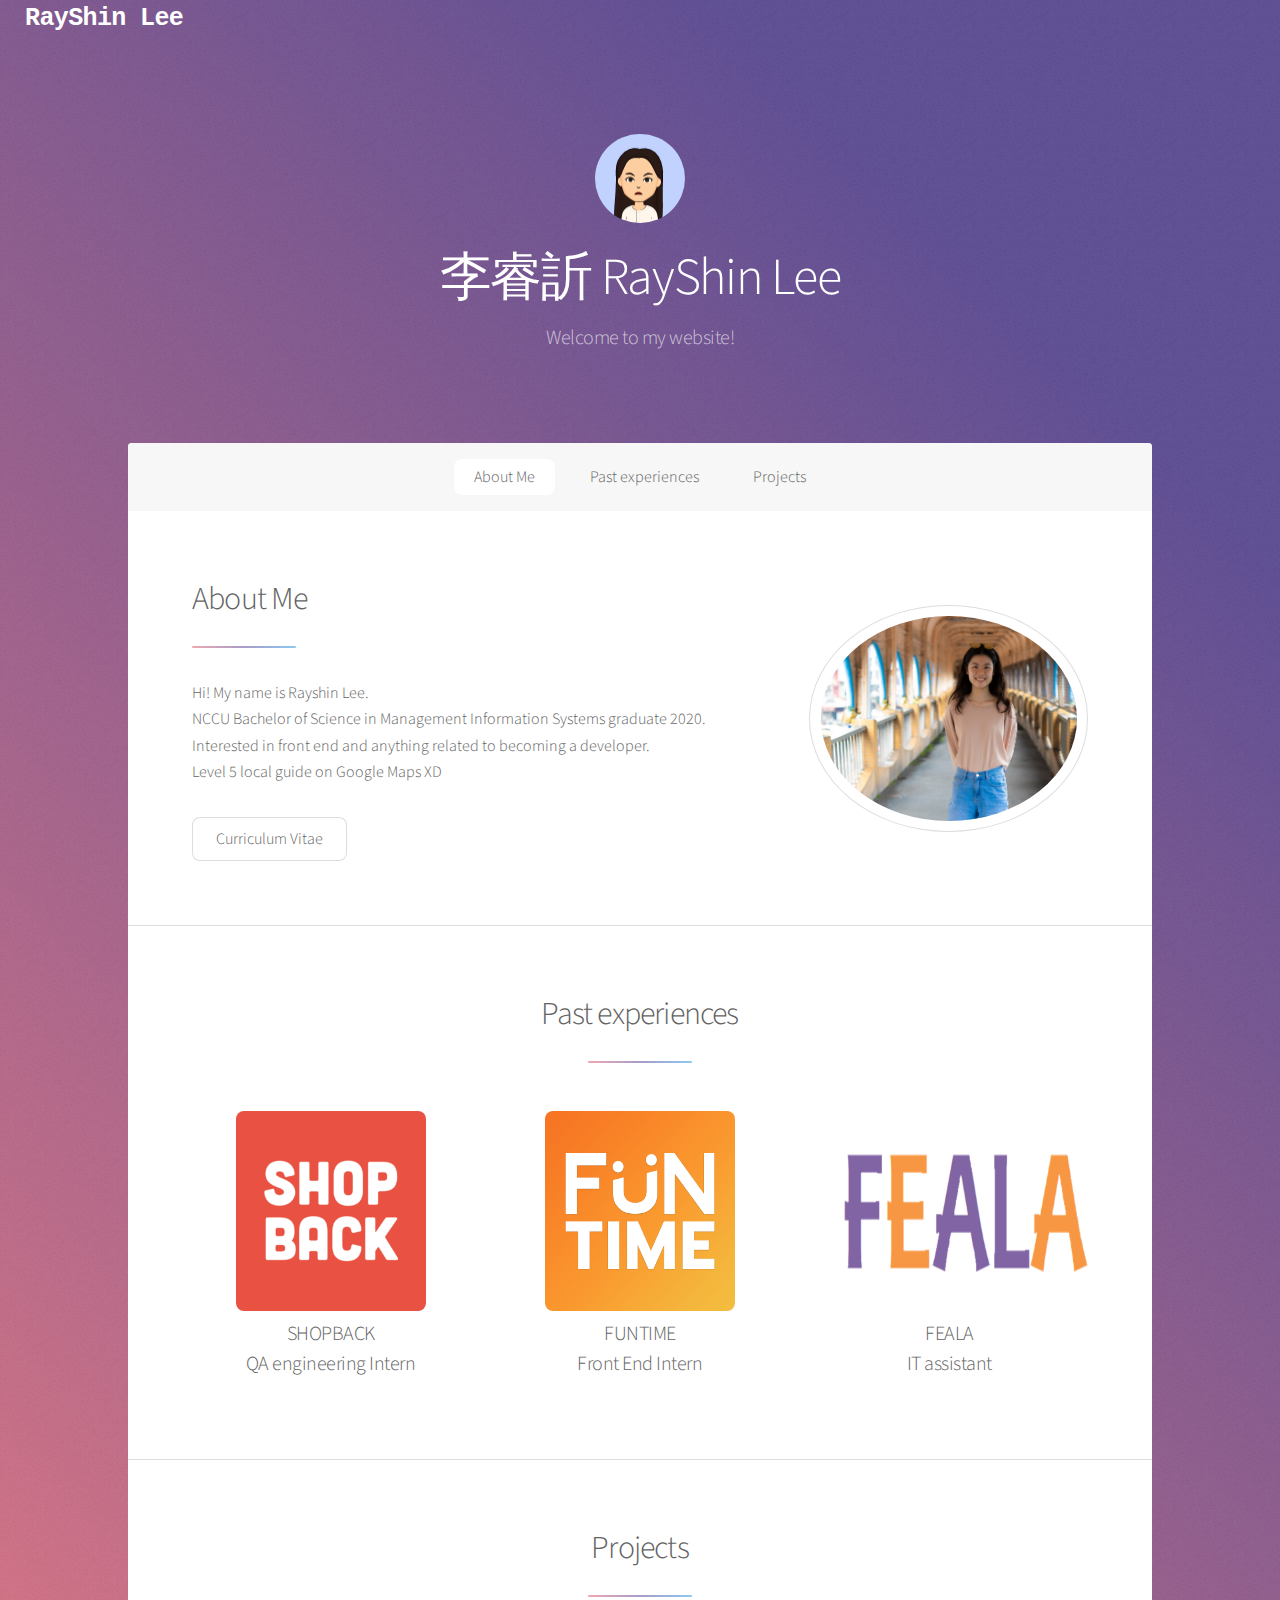
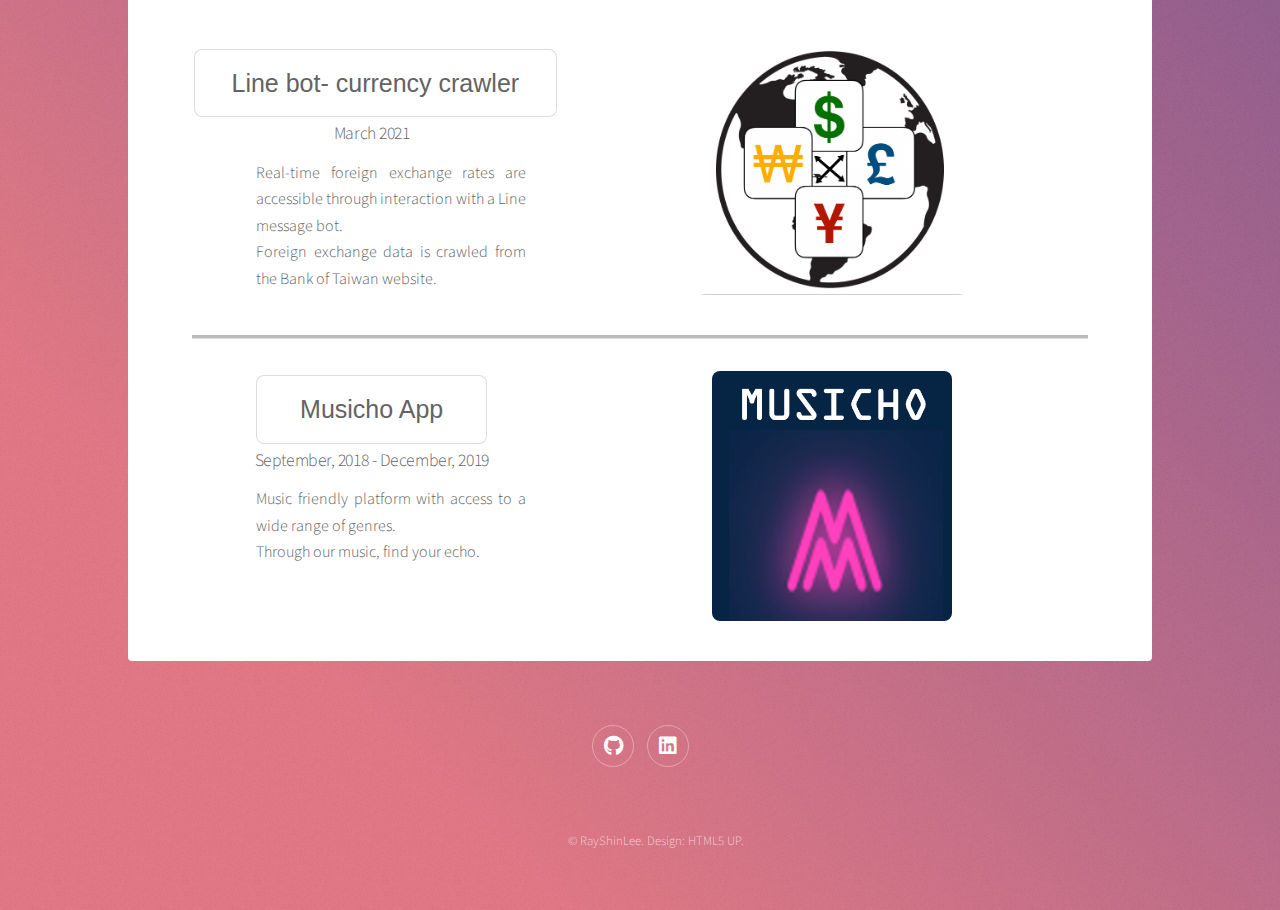
<file: index.html>
<!DOCTYPE HTML>
<!--
	Stellar by HTML5 UP
	html5up.net | @ajlkn
	Free for personal and commercial use under the CCA 3.0 license (html5up.net/license)
-->
<html>
	<head>
		<title>RayShin Lee</title>
		<meta charset="utf-8" />
		<meta name="viewport" content="width=device-width, initial-scale=1, user-scalable=no" />
		<link rel="stylesheet" href="assets/css/main.css" />
		<noscript><link rel="stylesheet" href="assets/css/noscript.css" /></noscript>
		<script data-ad-client="ca-pub-3987568474759655" async src="https://pagead2.googlesyndication.com/pagead/js/adsbygoogle.js"></script>
	</head>
	<body class="is-preload">
		<h2 class="logo"><a href="index.html">RayShin Lee</a></h2>
		<!-- Wrapper -->
			<div id="wrapper">

				<!-- Header -->
					<header id="header" class="alt">
						<span class="logo"><img src="images/5A06741B-ABD6-4F7E-BD3E-335FBD2A469F.jpeg" alt="" /></span>
						<h1>李睿訢 RayShin Lee</h1>
						<p>Welcome to my website!</p>
					</header>

				<!-- Nav -->
					<nav id="nav">
						<ul>
							<li><a href="#intro" class="active">About Me</a></li>
							<li><a href="#first">Past experiences</a></li>
							<li><a href="#second">Projects</a></li>
							<!--<li><a href="#cta">Get Started</a></li>-->
						</ul>
					</nav>

				<!-- Main -->
					<div id="main">

						<!-- Introduction -->
							<section id="intro" class="main">
								<div class="spotlight">
									<div class="content">
										<header class="major">
											<h2>About Me</h2>
										</header>
										<p>Hi! My name is Rayshin Lee.</br>NCCU Bachelor of Science in Management Information Systems graduate 2020.</br>Interested in front end and anything related to becoming a developer.</br>Level 5 local guide on Google Maps XD</p>
						
										<ul class="actions">
											<li><a href="https://drive.google.com/file/d/1-zLis95wFy8ycLMuwhPw9V62WLuCOmlI/view?usp=sharing" target="_blank" class="button">Curriculum Vitae</a></li>
										</ul>
									</div>
									<!--profile pic-->
									<span class="image"><img src="images/41DF97D7-D433-49DC-B696-9469CB325FB4.jpeg" alt="" /></span>
								</div>
							</section>

						<!-- First Section -->
							<section id="first" class="main special">
								<header class="major">
									<h2>Past experiences</h2>
								</header>
								<ul class="features">
									<li>
										<!--change to image
										<span class="icon solid major style1 fa-code"></span>-->
										<span class="image"><img src="/images/shopback-logo.png" alt="" width="190" height="200"></span>
										<h3>SHOPBACK</br>QA engineering Intern</h3>
										<!--<p>Sed lorem amet ipsum dolor et amet nullam consequat a feugiat consequat tempus veroeros sed consequat.</p>-->
									</li>
									<li>
										<!--change to image
										<span class="icon major style3 fa-copy"></span>-->
										<span class="image"><img src="/images/funtime-logo.png" alt="" width="190" height="200"></span>
										<h3>FUNTIME</br>Front End Intern</h3>
										<!--<p>Sed lorem amet ipsum dolor et amet nullam consequat a feugiat consequat tempus veroeros sed consequat.</p>-->
									</li>
									<li>
										<!--change to image
										<span class="icon major style5 fa-gem"></span>-->
										<span class="image"><img src="/images/feala-logo.png" alt="" width="300" height="200"></span>
										<h3>FEALA</br>IT assistant</h3>
										<!--<p>Sed lorem amet ipsum dolor et amet nullam consequat a feugiat consequat tempus veroeros sed consequat.</p>-->
									</li>
								</ul>
								<!--<footer class="major">
									<ul class="actions special">
										<li><a href="generic.html" class="button">Learn More</a></li>
									</ul>
								</footer>-->
							</section>

						<!-- Second Section -->
							<section id="second" class="main special">
								<header class="major">
									<h2>Projects</h2>
									<!--<p>Donec imperdiet consequat consequat. Suspendisse feugiat congue<br />
									posuere. Nulla massa urna, fermentum eget quam aliquet.</p>-->
								</header>
								<!--Linebot-->
								<section class="wrapper style3 container special project-item" onclick="location.href='linebot.html'">
								<div class="row">
								<div class="col-5 col-12-narrower">
									<section>
										<!-- <a href="#" class="image featured"><img src="images/pic01.jpg" alt="" /></a> -->
										<header>
											<button class="project"><a href="">Line bot- currency crawler</a></button>
											<h4>March 2021</h4>
										</header>
										<p class="project1">Real-time foreign exchange rates are accessible through interaction with a Line message bot.</p>
										<p class="project1">Foreign exchange data is crawled from the Bank of Taiwan website.</p>
									</section>
								</div>
								<div class="col-7 col-12-narrower">
									<section>
										<a class="image featured"><img src="images/linebot-logo.png" alt="" width="270" height="250"></a>
									</section>
								</div>
								</div>
								</section>
								<hr class="solid"><!--divider-->
								<!--Musicho-->
								<section class="wrapper style3 container special project-item" onclick="location.href='musichoapp.html'">
								<div class="row">
								<div class="col-5 col-12-narrower">
									<section>
										<!-- <a href="#" class="image featured"><img src="images/pic01.jpg" alt="" /></a> -->
										<header>
											<button class="project"><a href="musichoapp.html">Musicho App</a></button>
											<h4>September, 2018 - December, 2019</h4>
										</header>
										<p class="project1">Music friendly platform with access to a wide range of genres.</p>
										<p class="project1">Through our music, find your echo.</p>
									</section>
								</div>
								<div class="col-7 col-12-narrower">
									<section>
										<a class="image featured"><img src="images/105級專案第1B組_海報 copy.png" alt="" width="240" height="250"></a>
									</section>
								</div>
								</div>
								</section>
							</section>

								<!--<ul class="statistics">
									<li class="style1">
										<span class="icon solid fa-code-branch"></span>
										<strong>5,120</strong> Etiam
									</li>
									<li class="style2">
										<span class="icon fa-folder-open"></span>
										<strong>8,192</strong> Magna
									</li>
									<li class="style3">
										<span class="icon solid fa-signal"></span>
										<strong>2,048</strong> Tempus
									</li>
									<li class="style4">
										<span class="icon solid fa-laptop"></span>
										<strong>4,096</strong> Aliquam
									</li>
									<li class="style5">
										<span class="icon fa-gem"></span>
										<strong>1,024</strong> Nullam
									</li>
								</ul>
								<p class="content">Nam elementum nisl et mi a commodo porttitor. Morbi sit amet nisl eu arcu faucibus hendrerit vel a risus. Nam a orci mi, elementum ac arcu sit amet, fermentum pellentesque et purus. Integer maximus varius lorem, sed convallis diam accumsan sed. Etiam porttitor placerat sapien, sed eleifend a enim pulvinar faucibus semper quis ut arcu. Ut non nisl a mollis est efficitur vestibulum. Integer eget purus nec nulla mattis et accumsan ut magna libero. Morbi auctor iaculis porttitor. Sed ut magna ac risus et hendrerit scelerisque. Praesent eleifend lacus in lectus aliquam porta. Cras eu ornare dui curabitur lacinia.</p>
								<footer class="major">
									<ul class="actions special">
										<li><a href="generic.html" class="button">Learn More</a></li>
									</ul>
								</footer>-->
							

						<!-- Third
							<section id="cta" class="main special">
								<header class="major">
									<h2>Into my journal</h2>
									<p>Documenting my recent activities, accomplishments<br />
									and sharing/learning code :)</p>
								</header>
								<footer class="major">
									<ul class="actions special">
										<li><a href="generic.html" class="button primary">Get Started</a></li>
										<li><a href="generic.html" class="button">Learn More</a></li>
									</ul>
								</footer>
							</section>-->

					</div>

				<!-- Footer -->
					<footer id="footer">
						<!--<section>
							<h2>Aliquam sed mauris</h2>
							<p>Sed lorem ipsum dolor sit amet et nullam consequat feugiat consequat magna adipiscing tempus etiam dolore veroeros. eget dapibus mauris. Cras aliquet, nisl ut viverra sollicitudin, ligula erat egestas velit, vitae tincidunt odio.</p>
							<ul class="actions">
								<li><a href="generic.html" class="button">Learn More</a></li>
							</ul>
						</section>
							<h2>Etiam feugiat</h2>
							<dl class="alt">
								<dt>Address</dt>
								<dd>1234 Somewhere Road &bull; Nashville, TN 00000 &bull; USA</dd>
								<dt>Phone</dt>
								<dd>(000) 000-0000 x 0000</dd>
								<dt>Email</dt>
								<dd><a href="#">information@untitled.tld</a></dd>
							</dl>-->
						<section>
							<ul class="icons">
								<!--<li><a href="#" class="icon brands fa-twitter alt"><span class="label">Twitter</span></a></li>
								<li><a href="#" class="icon brands fa-facebook-f alt"><span class="label">Facebook</span></a></li>
								<li><a href="#" class="icon brands fa-instagram alt"><span class="label">Instagram</span></a></li>-->
								<li><a href="https://github.com/RayShinLee" class="icon brands fa-github alt"><span class="label">GitHub</span></a></li>
								<li><a href="https://www.linkedin.com/in/rayshin-lee-1a35411a1" class="icon brands fa-linkedin alt"><span class="label">LinkedIn</span></a></li>
							</ul>
						</section>
						<p class="copyright">&copy; RayShinLee. Design: <a href="https://html5up.net">HTML5 UP</a>.</p>
					</footer>

			</div>

		<!-- Scripts -->
			<script src="assets/js/jquery.min.js"></script>
			<script src="assets/js/jquery.scrollex.min.js"></script>
			<script src="assets/js/jquery.scrolly.min.js"></script>
			<script src="assets/js/browser.min.js"></script>
			<script src="assets/js/breakpoints.min.js"></script>
			<script src="assets/js/util.js"></script>
			<script src="assets/js/main.js"></script>

	</body>
</html>
</file>
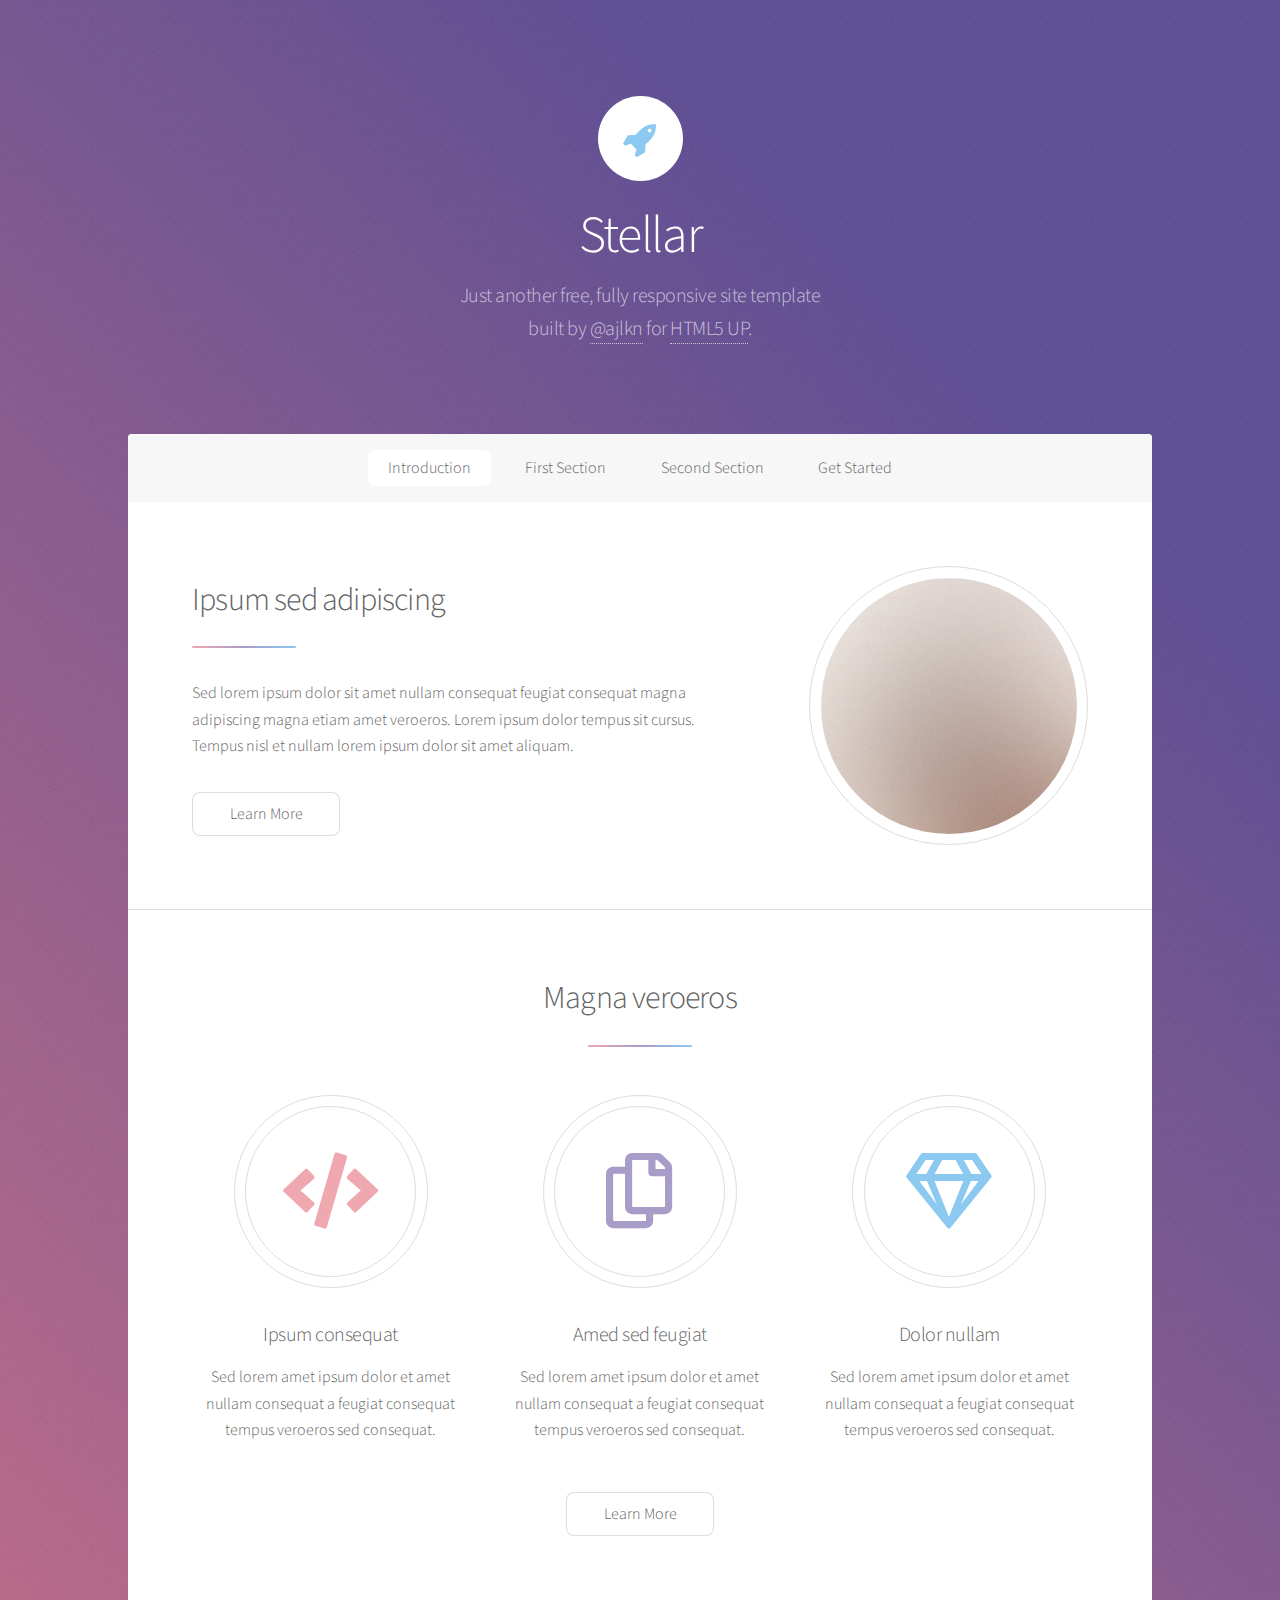
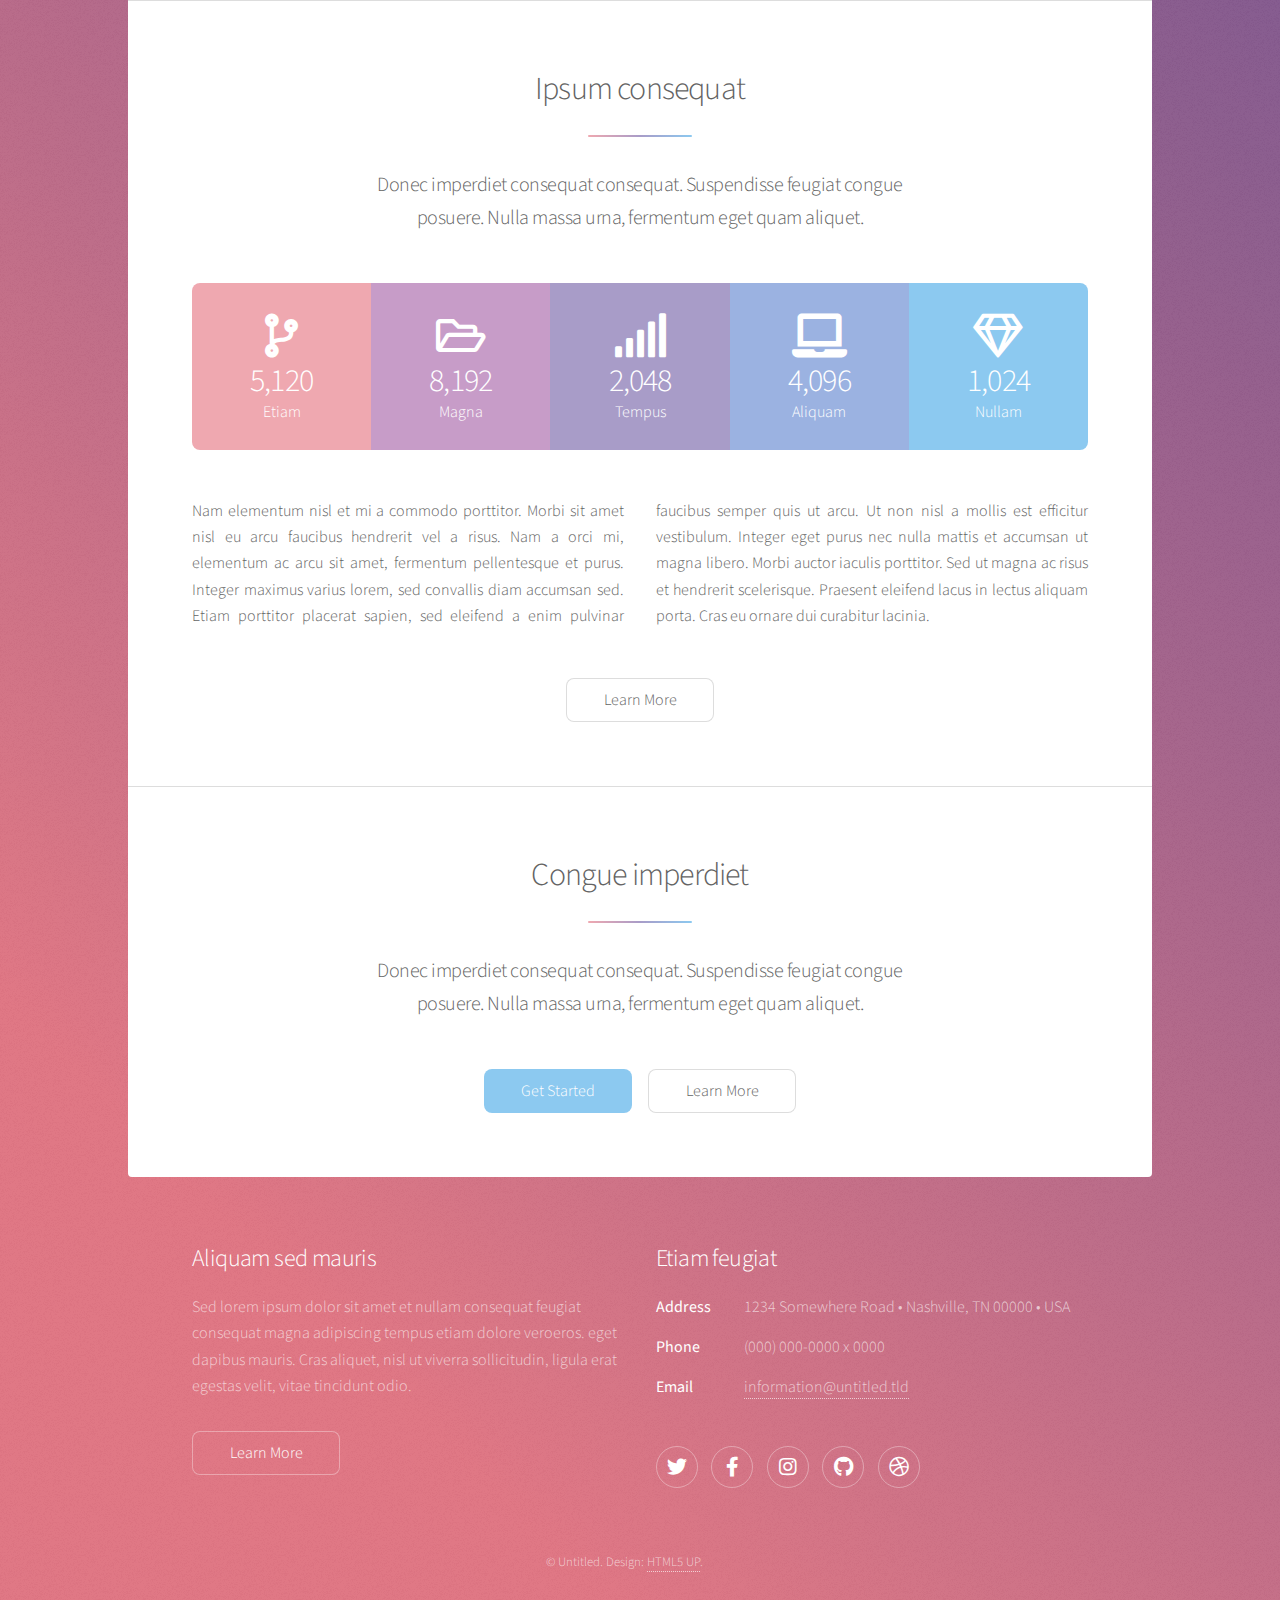
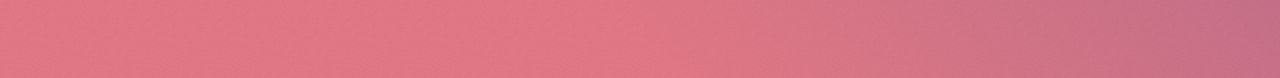
<file: html5up-stellar/index.html>
<!DOCTYPE HTML>
<!--
	Stellar by HTML5 UP
	html5up.net | @ajlkn
	Free for personal and commercial use under the CCA 3.0 license (html5up.net/license)
-->
<html>
	<head>
		<title>Stellar by HTML5 UP</title>
		<meta charset="utf-8" />
		<meta name="viewport" content="width=device-width, initial-scale=1, user-scalable=no" />
		<link rel="stylesheet" href="assets/css/main.css" />
		<noscript><link rel="stylesheet" href="assets/css/noscript.css" /></noscript>
	</head>
	<body class="is-preload">

		<!-- Wrapper -->
			<div id="wrapper">

				<!-- Header -->
					<header id="header" class="alt">
						<span class="logo"><img src="images/logo.svg" alt="" /></span>
						<h1>Stellar</h1>
						<p>Just another free, fully responsive site template<br />
						built by <a href="https://twitter.com/ajlkn">@ajlkn</a> for <a href="https://html5up.net">HTML5 UP</a>.</p>
					</header>

				<!-- Nav -->
					<nav id="nav">
						<ul>
							<li><a href="#intro" class="active">Introduction</a></li>
							<li><a href="#first">First Section</a></li>
							<li><a href="#second">Second Section</a></li>
							<li><a href="#cta">Get Started</a></li>
						</ul>
					</nav>

				<!-- Main -->
					<div id="main">

						<!-- Introduction -->
							<section id="intro" class="main">
								<div class="spotlight">
									<div class="content">
										<header class="major">
											<h2>Ipsum sed adipiscing</h2>
										</header>
										<p>Sed lorem ipsum dolor sit amet nullam consequat feugiat consequat magna
										adipiscing magna etiam amet veroeros. Lorem ipsum dolor tempus sit cursus.
										Tempus nisl et nullam lorem ipsum dolor sit amet aliquam.</p>
										<ul class="actions">
											<li><a href="generic.html" class="button">Learn More</a></li>
										</ul>
									</div>
									<span class="image"><img src="images/pic01.jpg" alt="" /></span>
								</div>
							</section>

						<!-- First Section -->
							<section id="first" class="main special">
								<header class="major">
									<h2>Magna veroeros</h2>
								</header>
								<ul class="features">
									<li>
										<span class="icon solid major style1 fa-code"></span>
										<h3>Ipsum consequat</h3>
										<p>Sed lorem amet ipsum dolor et amet nullam consequat a feugiat consequat tempus veroeros sed consequat.</p>
									</li>
									<li>
										<span class="icon major style3 fa-copy"></span>
										<h3>Amed sed feugiat</h3>
										<p>Sed lorem amet ipsum dolor et amet nullam consequat a feugiat consequat tempus veroeros sed consequat.</p>
									</li>
									<li>
										<span class="icon major style5 fa-gem"></span>
										<h3>Dolor nullam</h3>
										<p>Sed lorem amet ipsum dolor et amet nullam consequat a feugiat consequat tempus veroeros sed consequat.</p>
									</li>
								</ul>
								<footer class="major">
									<ul class="actions special">
										<li><a href="generic.html" class="button">Learn More</a></li>
									</ul>
								</footer>
							</section>

						<!-- Second Section -->
							<section id="second" class="main special">
								<header class="major">
									<h2>Ipsum consequat</h2>
									<p>Donec imperdiet consequat consequat. Suspendisse feugiat congue<br />
									posuere. Nulla massa urna, fermentum eget quam aliquet.</p>
								</header>
								<ul class="statistics">
									<li class="style1">
										<span class="icon solid fa-code-branch"></span>
										<strong>5,120</strong> Etiam
									</li>
									<li class="style2">
										<span class="icon fa-folder-open"></span>
										<strong>8,192</strong> Magna
									</li>
									<li class="style3">
										<span class="icon solid fa-signal"></span>
										<strong>2,048</strong> Tempus
									</li>
									<li class="style4">
										<span class="icon solid fa-laptop"></span>
										<strong>4,096</strong> Aliquam
									</li>
									<li class="style5">
										<span class="icon fa-gem"></span>
										<strong>1,024</strong> Nullam
									</li>
								</ul>
								<p class="content">Nam elementum nisl et mi a commodo porttitor. Morbi sit amet nisl eu arcu faucibus hendrerit vel a risus. Nam a orci mi, elementum ac arcu sit amet, fermentum pellentesque et purus. Integer maximus varius lorem, sed convallis diam accumsan sed. Etiam porttitor placerat sapien, sed eleifend a enim pulvinar faucibus semper quis ut arcu. Ut non nisl a mollis est efficitur vestibulum. Integer eget purus nec nulla mattis et accumsan ut magna libero. Morbi auctor iaculis porttitor. Sed ut magna ac risus et hendrerit scelerisque. Praesent eleifend lacus in lectus aliquam porta. Cras eu ornare dui curabitur lacinia.</p>
								<footer class="major">
									<ul class="actions special">
										<li><a href="generic.html" class="button">Learn More</a></li>
									</ul>
								</footer>
							</section>

						<!-- Get Started -->
							<section id="cta" class="main special">
								<header class="major">
									<h2>Congue imperdiet</h2>
									<p>Donec imperdiet consequat consequat. Suspendisse feugiat congue<br />
									posuere. Nulla massa urna, fermentum eget quam aliquet.</p>
								</header>
								<footer class="major">
									<ul class="actions special">
										<li><a href="generic.html" class="button primary">Get Started</a></li>
										<li><a href="generic.html" class="button">Learn More</a></li>
									</ul>
								</footer>
							</section>

					</div>

				<!-- Footer -->
					<footer id="footer">
						<section>
							<h2>Aliquam sed mauris</h2>
							<p>Sed lorem ipsum dolor sit amet et nullam consequat feugiat consequat magna adipiscing tempus etiam dolore veroeros. eget dapibus mauris. Cras aliquet, nisl ut viverra sollicitudin, ligula erat egestas velit, vitae tincidunt odio.</p>
							<ul class="actions">
								<li><a href="generic.html" class="button">Learn More</a></li>
							</ul>
						</section>
						<section>
							<h2>Etiam feugiat</h2>
							<dl class="alt">
								<dt>Address</dt>
								<dd>1234 Somewhere Road &bull; Nashville, TN 00000 &bull; USA</dd>
								<dt>Phone</dt>
								<dd>(000) 000-0000 x 0000</dd>
								<dt>Email</dt>
								<dd><a href="#">information@untitled.tld</a></dd>
							</dl>
							<ul class="icons">
								<li><a href="#" class="icon brands fa-twitter alt"><span class="label">Twitter</span></a></li>
								<li><a href="#" class="icon brands fa-facebook-f alt"><span class="label">Facebook</span></a></li>
								<li><a href="#" class="icon brands fa-instagram alt"><span class="label">Instagram</span></a></li>
								<li><a href="#" class="icon brands fa-github alt"><span class="label">GitHub</span></a></li>
								<li><a href="#" class="icon brands fa-dribbble alt"><span class="label">Dribbble</span></a></li>
							</ul>
						</section>
						<p class="copyright">&copy; Untitled. Design: <a href="https://html5up.net">HTML5 UP</a>.</p>
					</footer>

			</div>

		<!-- Scripts -->
			<script src="assets/js/jquery.min.js"></script>
			<script src="assets/js/jquery.scrollex.min.js"></script>
			<script src="assets/js/jquery.scrolly.min.js"></script>
			<script src="assets/js/browser.min.js"></script>
			<script src="assets/js/breakpoints.min.js"></script>
			<script src="assets/js/util.js"></script>
			<script src="assets/js/main.js"></script>

	</body>
</html>
</file>
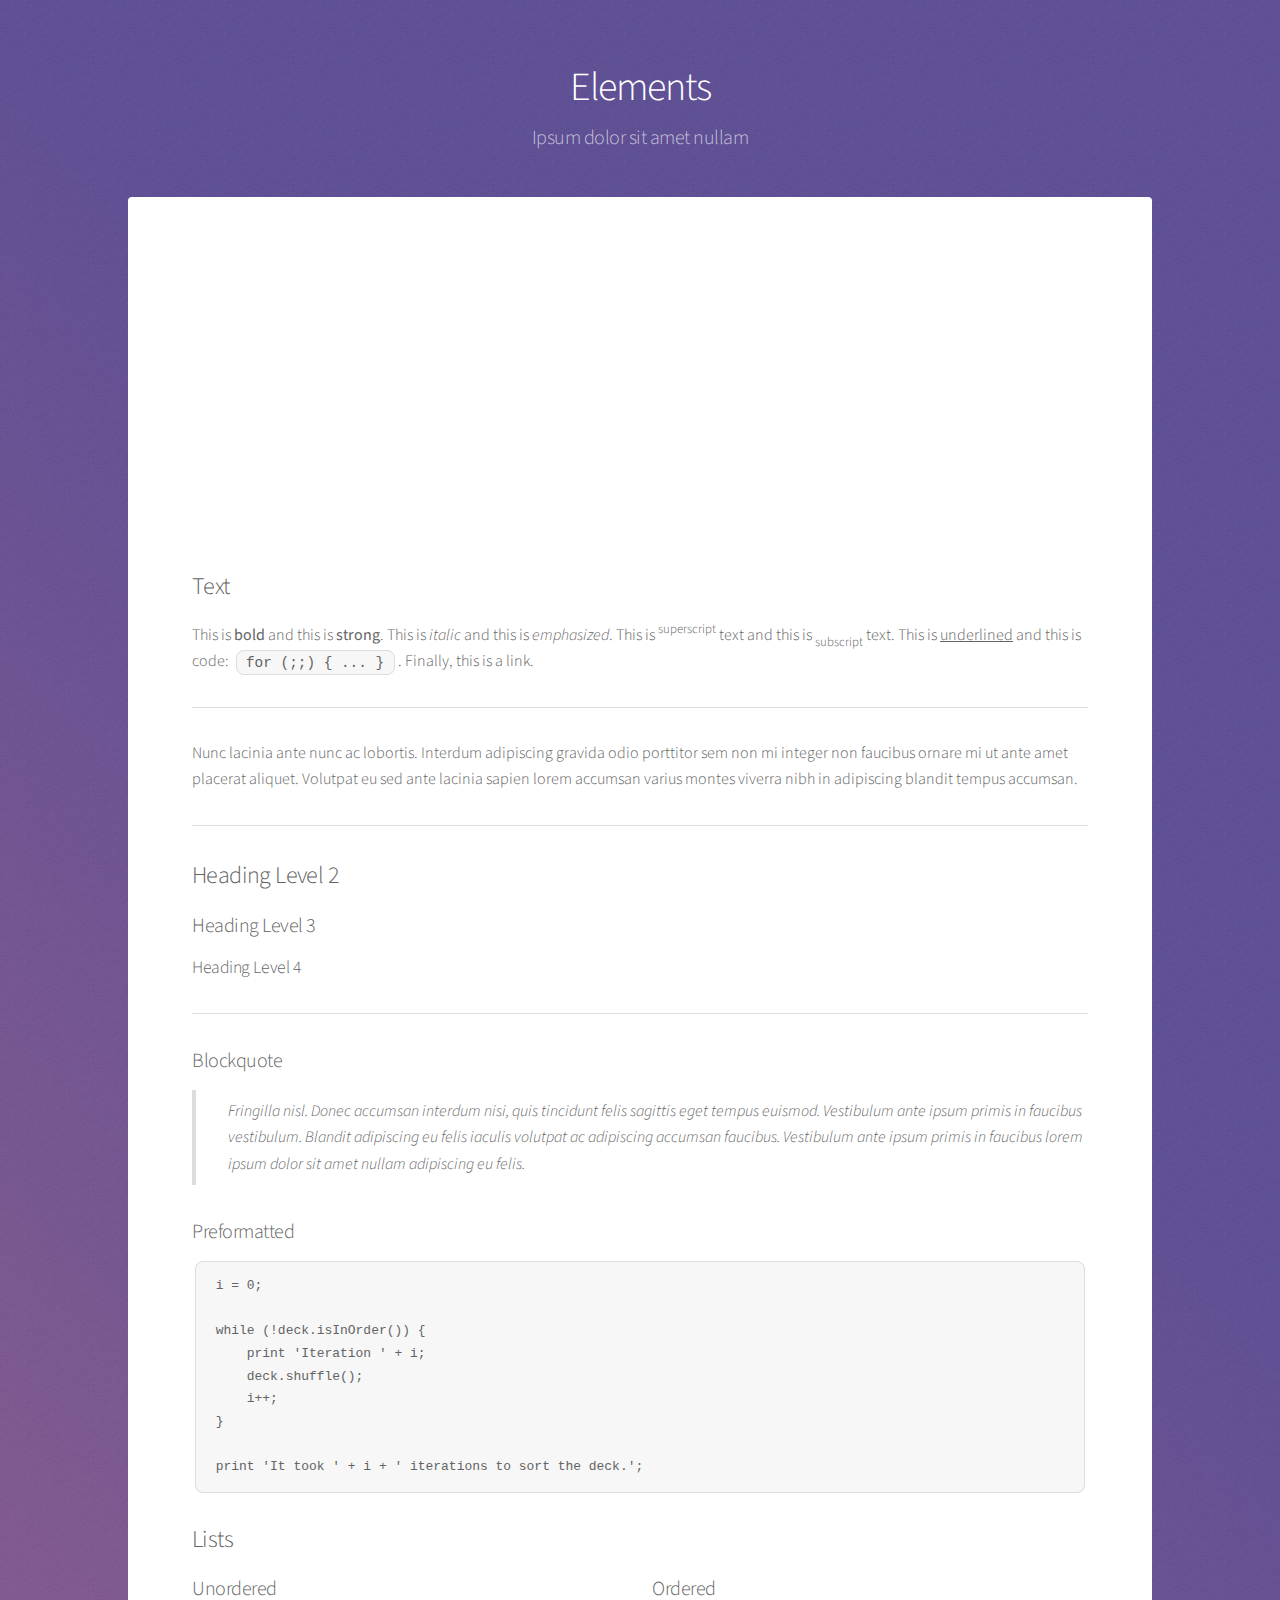
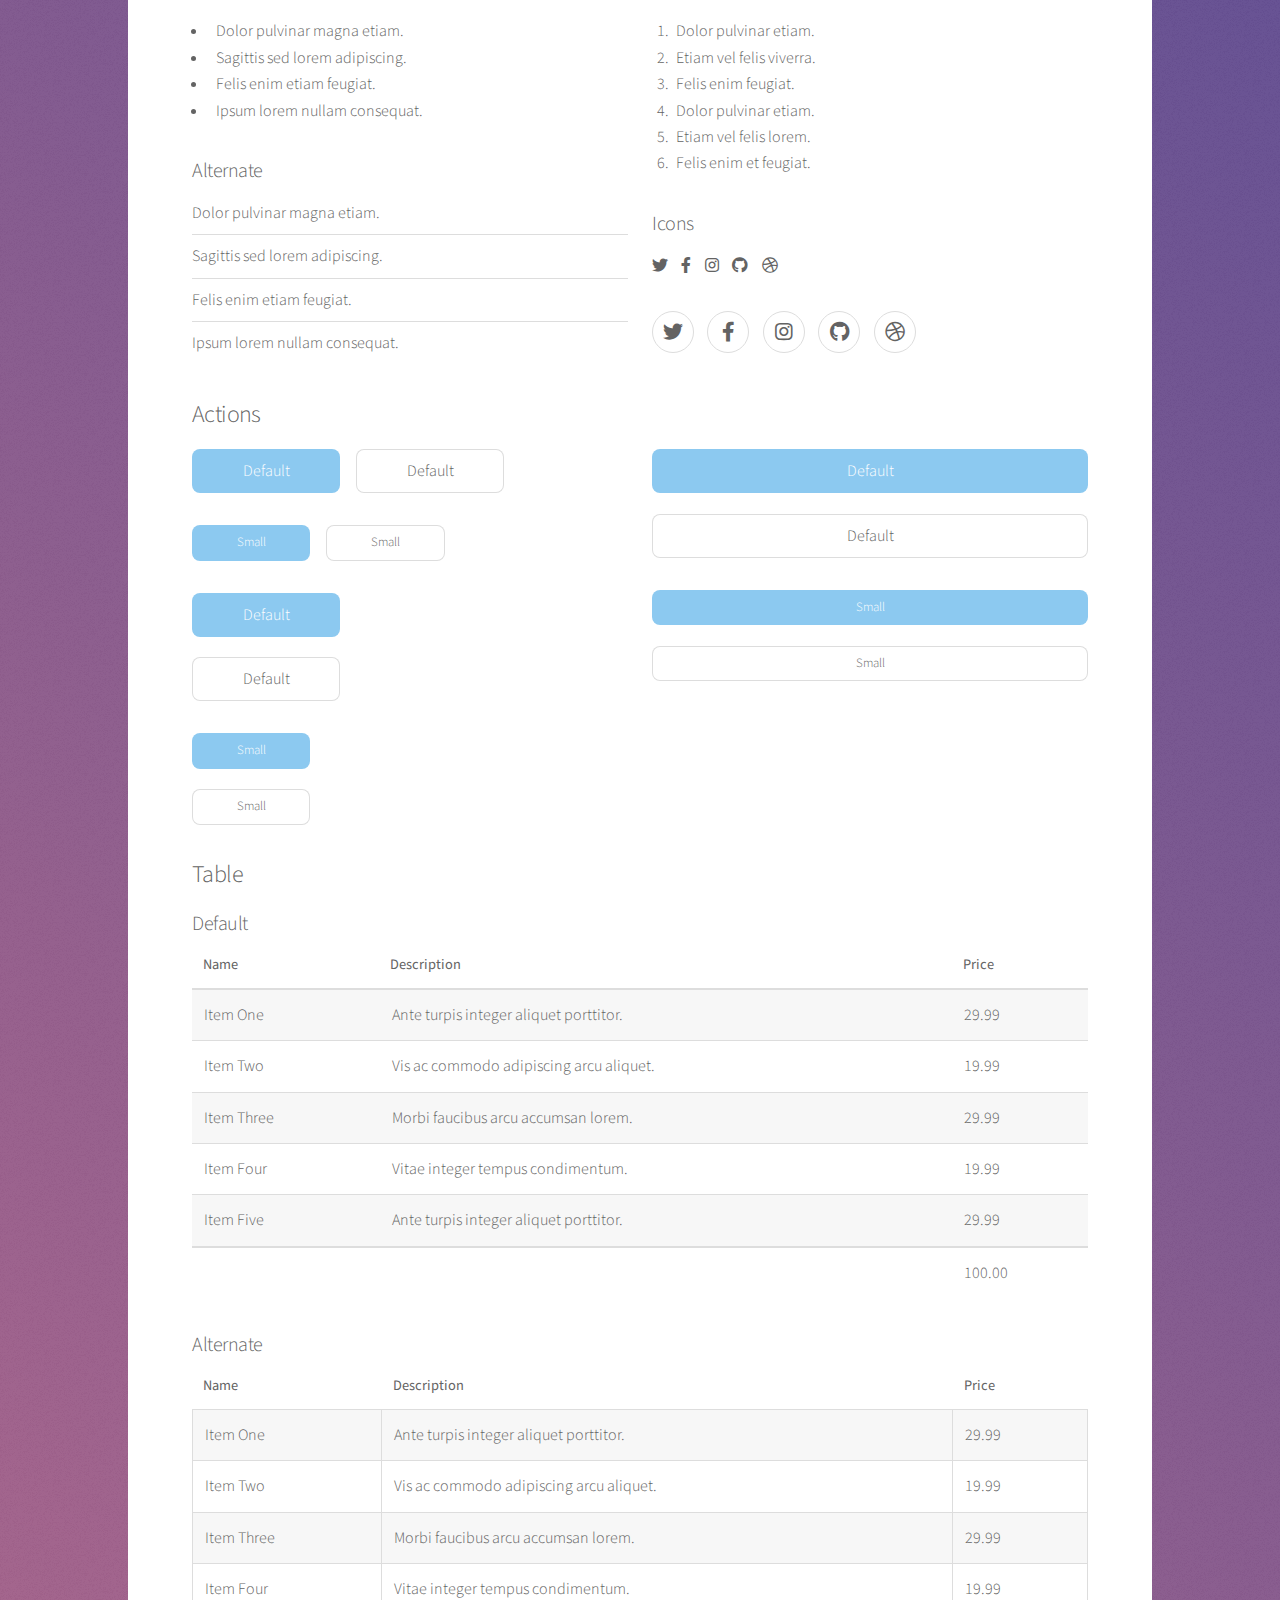
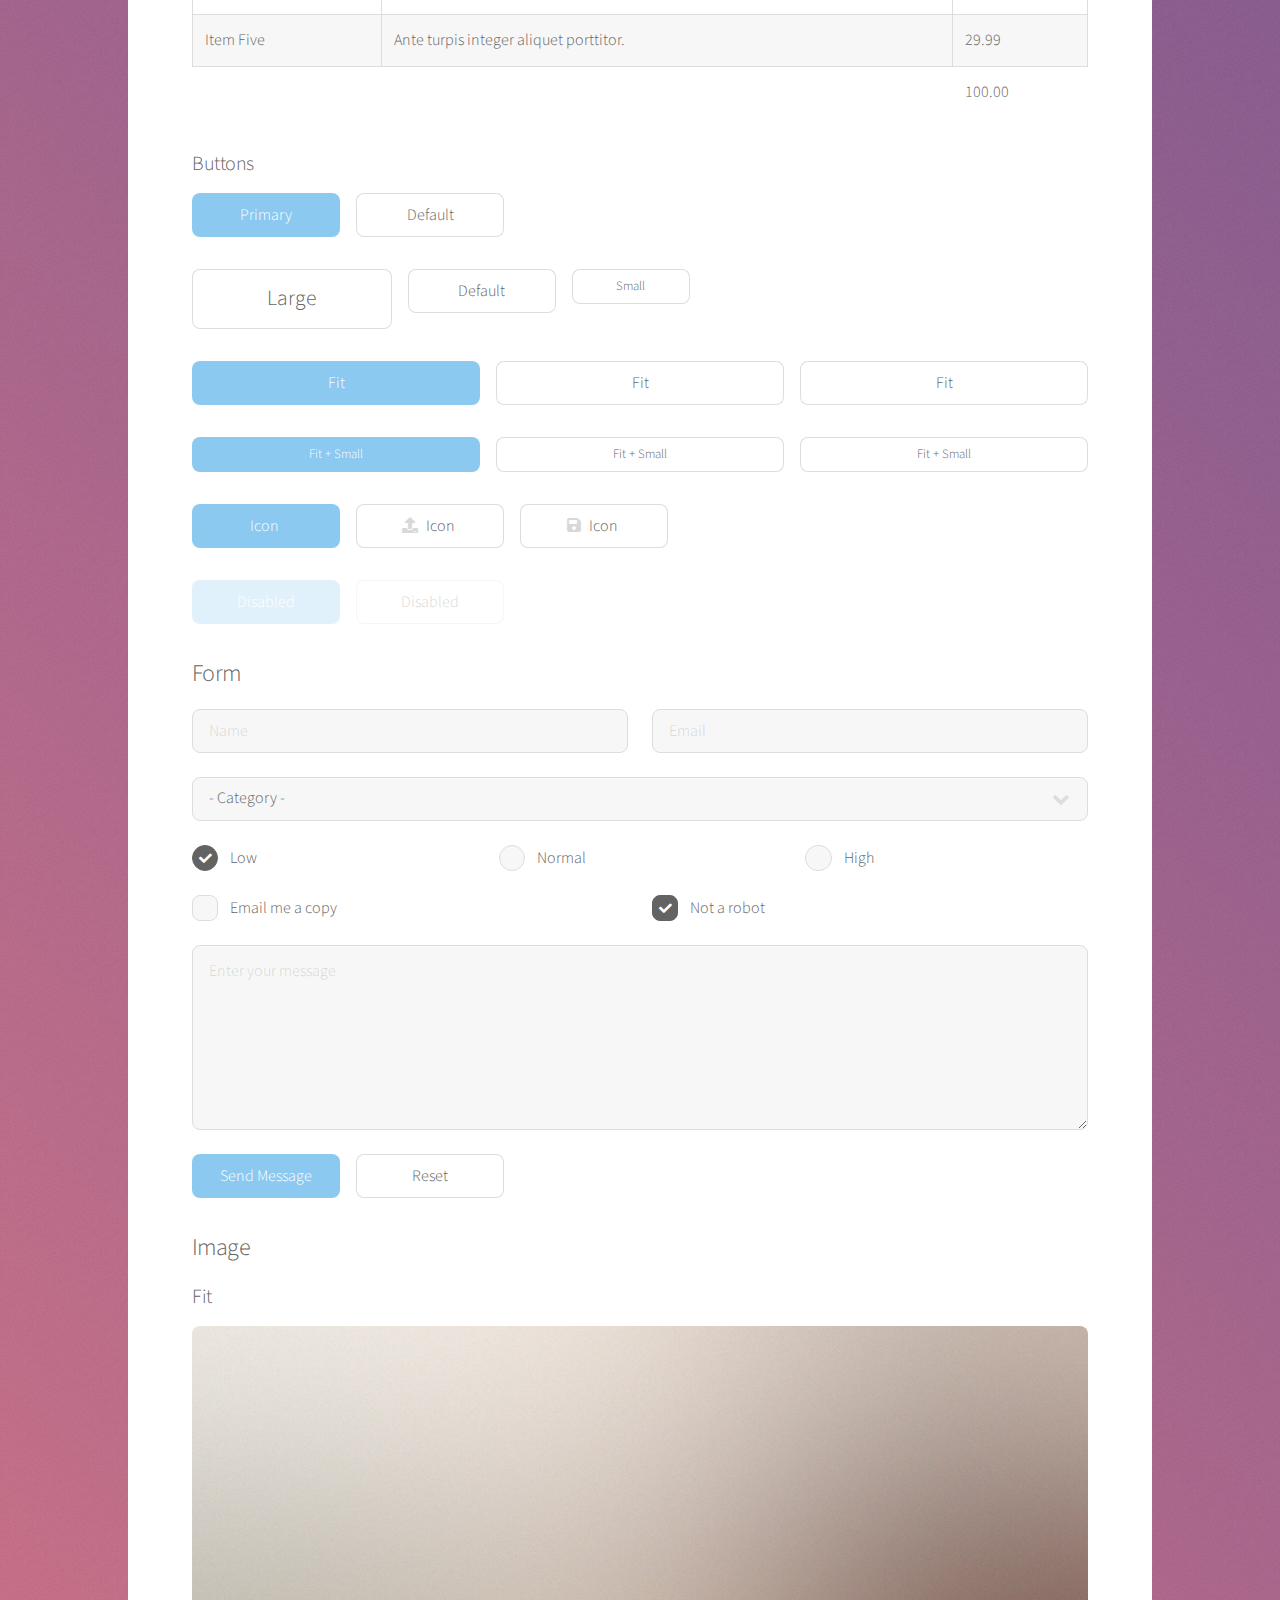
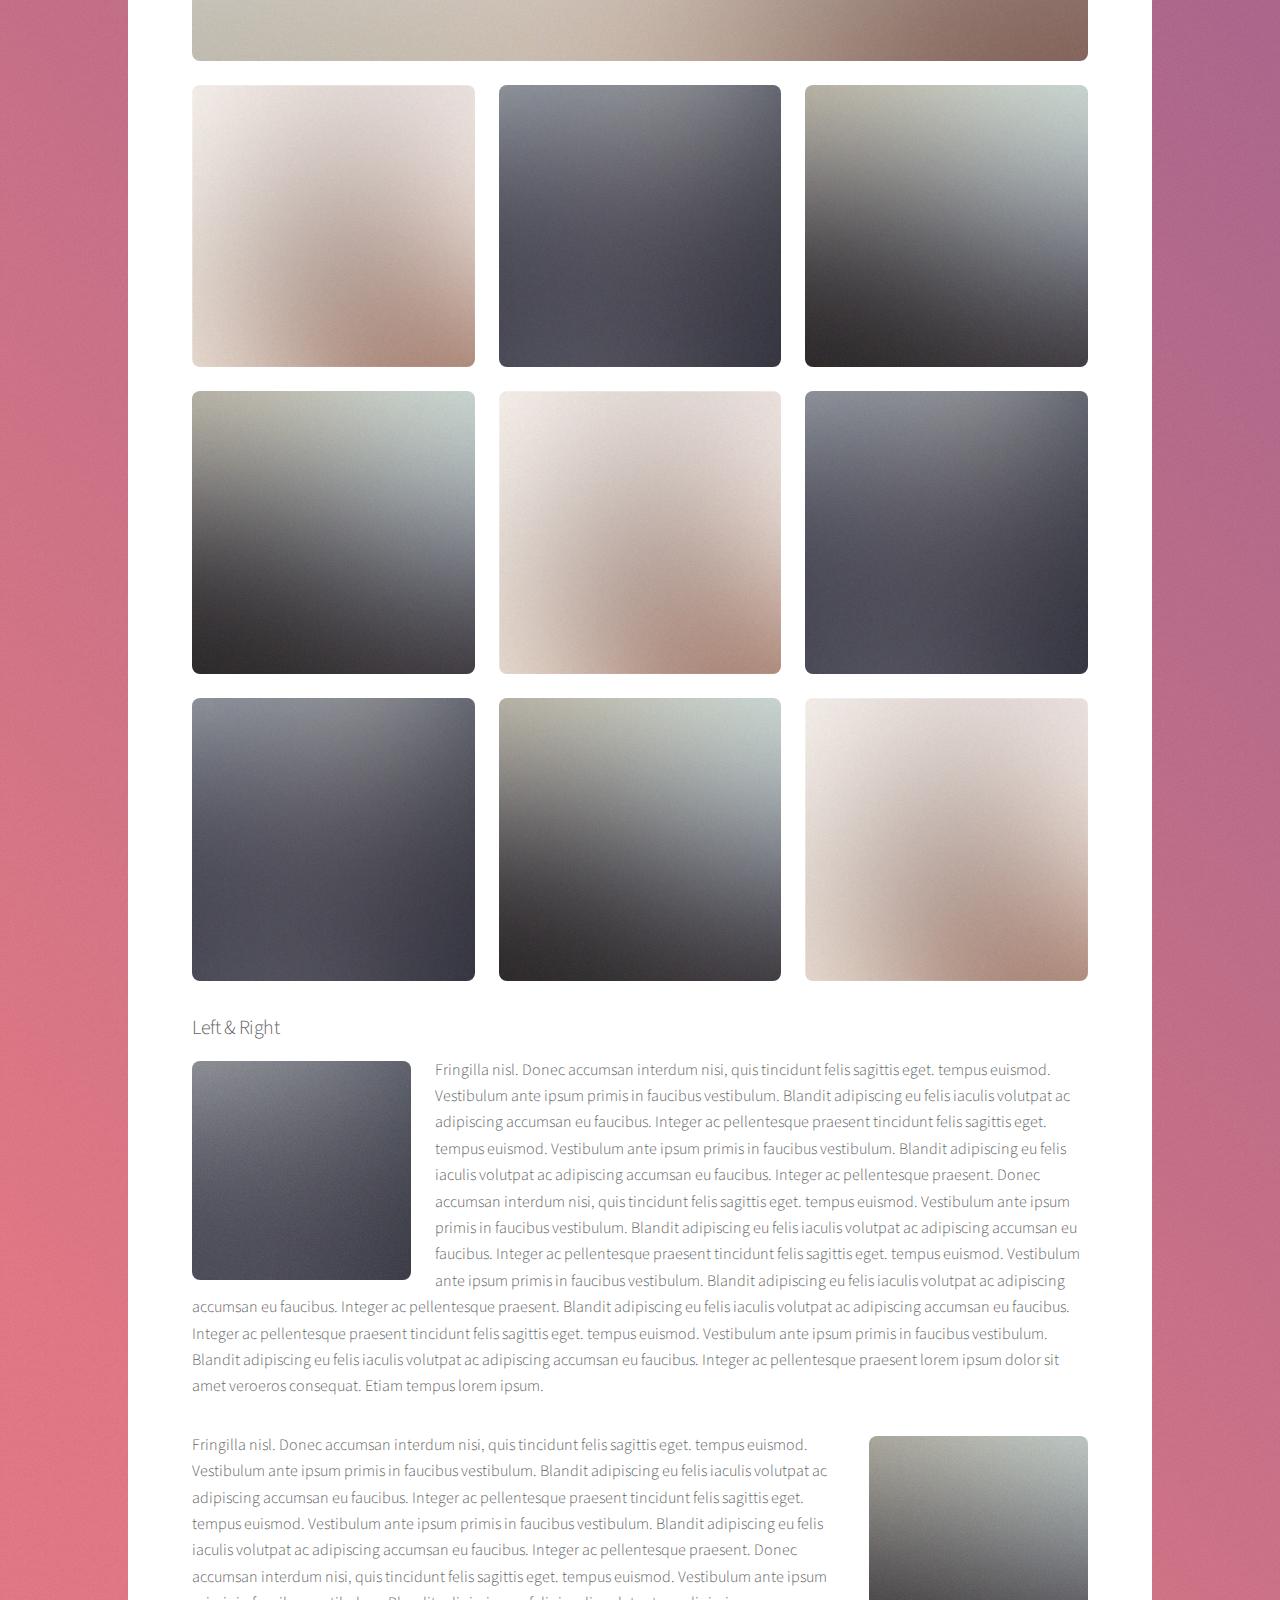
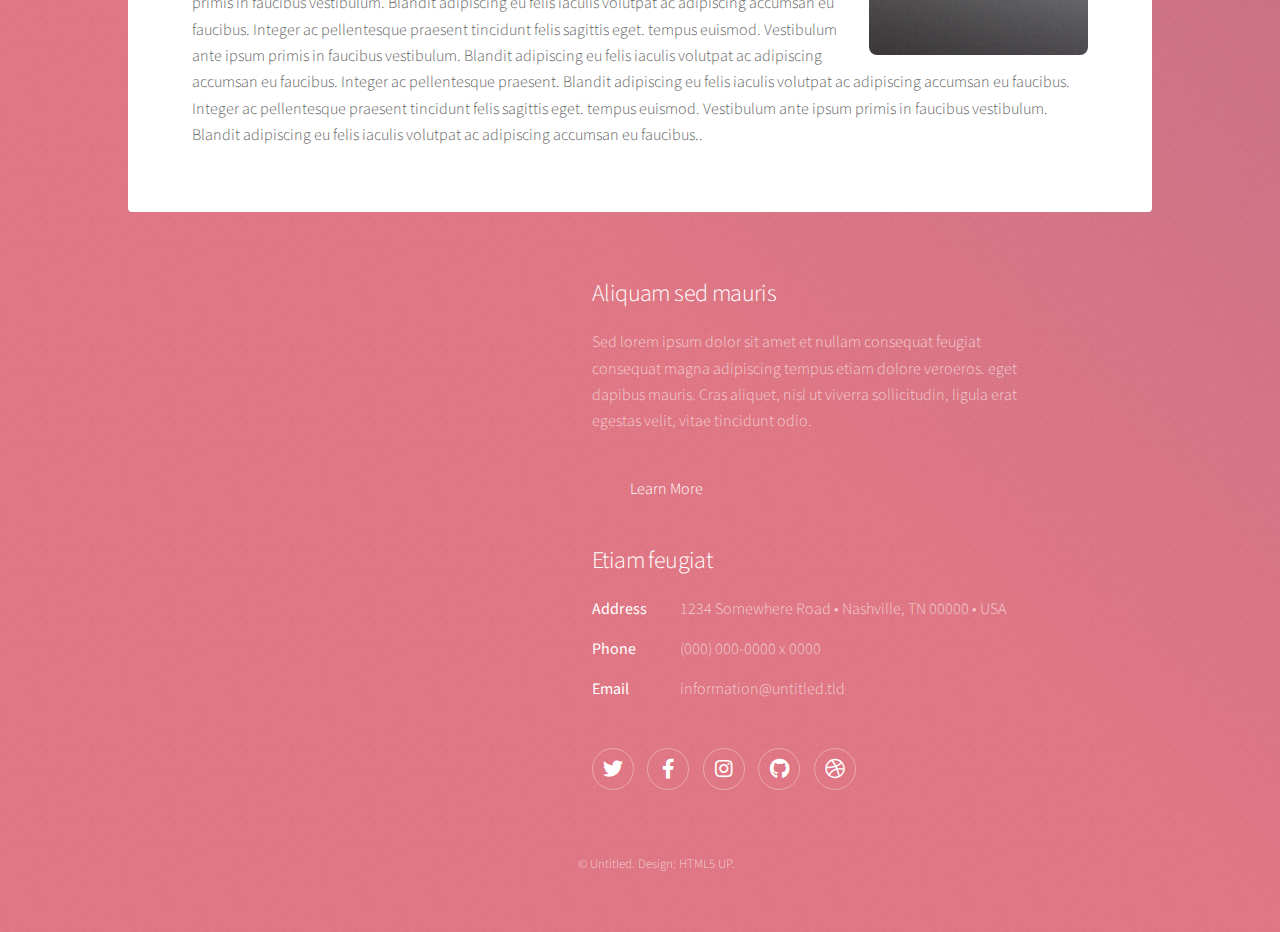
<file: elements.html>
<!DOCTYPE HTML>
<!--
	Stellar by HTML5 UP
	html5up.net | @ajlkn
	Free for personal and commercial use under the CCA 3.0 license (html5up.net/license)
-->
<html>
	<head>
		<title>Elements - Stellar by HTML5 UP</title>
		<meta charset="utf-8" />
		<meta name="viewport" content="width=device-width, initial-scale=1, user-scalable=no" />
		<link rel="stylesheet" href="assets/css/main.css" />
		<noscript><link rel="stylesheet" href="assets/css/noscript.css" /></noscript>
	</head>
	<body class="is-preload">

		<!-- Wrapper -->
			<div id="wrapper">

				<!-- Header -->
					<header id="header">
						<h1>Elements</h1>
						<p>Ipsum dolor sit amet nullam</p>
					</header>

				<!-- Main -->
					<div id="main">

						<!-- Content -->
							<section id="content" class="main">

								<!-- Text -->
									<section>
										<iframe width="500" height="300" src="https://mars.nasa.gov/layout/embed/send-your-name/future/certificate/?cn=643795246819" frameborder="0"></iframe>
										<h2>Text</h2>
										<p>This is <b>bold</b> and this is <strong>strong</strong>. This is <i>italic</i> and this is <em>emphasized</em>.
										This is <sup>superscript</sup> text and this is <sub>subscript</sub> text.
										This is <u>underlined</u> and this is code: <code>for (;;) { ... }</code>. Finally, <a href="#">this is a link</a>.</p>
										<hr />
										<p>Nunc lacinia ante nunc ac lobortis. Interdum adipiscing gravida odio porttitor sem non mi integer non faucibus ornare mi ut ante amet placerat aliquet. Volutpat eu sed ante lacinia sapien lorem accumsan varius montes viverra nibh in adipiscing blandit tempus accumsan.</p>
										<hr />
										<h2>Heading Level 2</h2>
										<h3>Heading Level 3</h3>
										<h4>Heading Level 4</h4>
										<hr />
										<h3>Blockquote</h3>
										<blockquote>Fringilla nisl. Donec accumsan interdum nisi, quis tincidunt felis sagittis eget tempus euismod. Vestibulum ante ipsum primis in faucibus vestibulum. Blandit adipiscing eu felis iaculis volutpat ac adipiscing accumsan faucibus. Vestibulum ante ipsum primis in faucibus lorem ipsum dolor sit amet nullam adipiscing eu felis.</blockquote>
										<h3>Preformatted</h3>
										<pre><code>i = 0;

while (!deck.isInOrder()) {
    print 'Iteration ' + i;
    deck.shuffle();
    i++;
}

print 'It took ' + i + ' iterations to sort the deck.';</code></pre>
									</section>

								<!-- Lists -->
									<section>
										<h2>Lists</h2>
										<div class="row">
											<div class="col-6 col-12-medium">
												<h3>Unordered</h3>
												<ul>
													<li>Dolor pulvinar magna etiam.</li>
													<li>Sagittis sed lorem adipiscing.</li>
													<li>Felis enim etiam feugiat.</li>
													<li>Ipsum lorem nullam consequat.</li>
												</ul>
												<h3>Alternate</h3>
												<ul class="alt">
													<li>Dolor pulvinar magna etiam.</li>
													<li>Sagittis sed lorem adipiscing.</li>
													<li>Felis enim etiam feugiat.</li>
													<li>Ipsum lorem nullam consequat.</li>
												</ul>
											</div>
											<div class="col-6 col-12-medium">
												<h3>Ordered</h3>
												<ol>
													<li>Dolor pulvinar etiam.</li>
													<li>Etiam vel felis viverra.</li>
													<li>Felis enim feugiat.</li>
													<li>Dolor pulvinar etiam.</li>
													<li>Etiam vel felis lorem.</li>
													<li>Felis enim et feugiat.</li>
												</ol>
												<h3>Icons</h3>
												<ul class="icons">
													<li><a href="#" class="icon brands fa-twitter"><span class="label">Twitter</span></a></li>
													<li><a href="#" class="icon brands fa-facebook-f"><span class="label">Facebook</span></a></li>
													<li><a href="#" class="icon brands fa-instagram"><span class="label">Instagram</span></a></li>
													<li><a href="#" class="icon brands fa-github"><span class="label">GitHub</span></a></li>
													<li><a href="#" class="icon brands fa-dribbble"><span class="label">Dribbble</span></a></li>
												</ul>
												<ul class="icons">
													<li><a href="#" class="icon brands alt fa-twitter"><span class="label">Twitter</span></a></li>
													<li><a href="#" class="icon brands alt fa-facebook-f"><span class="label">Facebook</span></a></li>
													<li><a href="#" class="icon brands alt fa-instagram"><span class="label">Instagram</span></a></li>
													<li><a href="#" class="icon brands alt fa-github"><span class="label">GitHub</span></a></li>
													<li><a href="#" class="icon brands alt fa-dribbble"><span class="label">Dribbble</span></a></li>
												</ul>
											</div>
										</div>
										<h2>Actions</h2>
										<div class="row">
											<div class="col-6 col-12-medium">
												<ul class="actions">
													<li><a href="#" class="button primary">Default</a></li>
													<li><a href="#" class="button">Default</a></li>
												</ul>
												<ul class="actions small">
													<li><a href="#" class="button primary small">Small</a></li>
													<li><a href="#" class="button small">Small</a></li>
												</ul>
												<ul class="actions stacked">
													<li><a href="#" class="button primary">Default</a></li>
													<li><a href="#" class="button">Default</a></li>
												</ul>
												<ul class="actions stacked">
													<li><a href="#" class="button primary small">Small</a></li>
													<li><a href="#" class="button small">Small</a></li>
												</ul>
											</div>
											<div class="col-6 col-12-medium">
												<ul class="actions stacked">
													<li><a href="#" class="button primary fit">Default</a></li>
													<li><a href="#" class="button fit">Default</a></li>
												</ul>
												<ul class="actions stacked">
													<li><a href="#" class="button primary small fit">Small</a></li>
													<li><a href="#" class="button small fit">Small</a></li>
												</ul>
											</div>
										</div>
									</section>

								<!-- Table -->
									<section>
										<h2>Table</h2>
										<h3>Default</h3>
										<div class="table-wrapper">
											<table>
												<thead>
													<tr>
														<th>Name</th>
														<th>Description</th>
														<th>Price</th>
													</tr>
												</thead>
												<tbody>
													<tr>
														<td>Item One</td>
														<td>Ante turpis integer aliquet porttitor.</td>
														<td>29.99</td>
													</tr>
													<tr>
														<td>Item Two</td>
														<td>Vis ac commodo adipiscing arcu aliquet.</td>
														<td>19.99</td>
													</tr>
													<tr>
														<td>Item Three</td>
														<td> Morbi faucibus arcu accumsan lorem.</td>
														<td>29.99</td>
													</tr>
													<tr>
														<td>Item Four</td>
														<td>Vitae integer tempus condimentum.</td>
														<td>19.99</td>
													</tr>
													<tr>
														<td>Item Five</td>
														<td>Ante turpis integer aliquet porttitor.</td>
														<td>29.99</td>
													</tr>
												</tbody>
												<tfoot>
													<tr>
														<td colspan="2"></td>
														<td>100.00</td>
													</tr>
												</tfoot>
											</table>
										</div>

										<h3>Alternate</h3>
										<div class="table-wrapper">
											<table class="alt">
												<thead>
													<tr>
														<th>Name</th>
														<th>Description</th>
														<th>Price</th>
													</tr>
												</thead>
												<tbody>
													<tr>
														<td>Item One</td>
														<td>Ante turpis integer aliquet porttitor.</td>
														<td>29.99</td>
													</tr>
													<tr>
														<td>Item Two</td>
														<td>Vis ac commodo adipiscing arcu aliquet.</td>
														<td>19.99</td>
													</tr>
													<tr>
														<td>Item Three</td>
														<td> Morbi faucibus arcu accumsan lorem.</td>
														<td>29.99</td>
													</tr>
													<tr>
														<td>Item Four</td>
														<td>Vitae integer tempus condimentum.</td>
														<td>19.99</td>
													</tr>
													<tr>
														<td>Item Five</td>
														<td>Ante turpis integer aliquet porttitor.</td>
														<td>29.99</td>
													</tr>
												</tbody>
												<tfoot>
													<tr>
														<td colspan="2"></td>
														<td>100.00</td>
													</tr>
												</tfoot>
											</table>
										</div>
									</section>

								<!-- Buttons -->
									<section>
										<h3>Buttons</h3>
										<ul class="actions">
											<li><a href="#" class="button primary">Primary</a></li>
											<li><a href="#" class="button">Default</a></li>
										</ul>
										<ul class="actions">
											<li><a href="#" class="button large">Large</a></li>
											<li><a href="#" class="button">Default</a></li>
											<li><a href="#" class="button small">Small</a></li>
										</ul>
										<ul class="actions fit">
											<li><a href="#" class="button primary fit">Fit</a></li>
											<li><a href="#" class="button fit">Fit</a></li>
											<li><a href="#" class="button fit">Fit</a></li>
										</ul>
										<ul class="actions fit small">
											<li><a href="#" class="button primary fit small">Fit + Small</a></li>
											<li><a href="#" class="button fit small">Fit + Small</a></li>
											<li><a href="#" class="button fit small">Fit + Small</a></li>
										</ul>
										<ul class="actions">
											<li><a href="#" class="button primary icon solidfa-download">Icon</a></li>
											<li><a href="#" class="button icon solid fa-upload">Icon</a></li>
											<li><a href="#" class="button icon solid fa-save">Icon</a></li>
										</ul>
										<ul class="actions">
											<li><span class="button primary disabled">Disabled</span></li>
											<li><span class="button disabled">Disabled</span></li>
										</ul>
									</section>

								<!-- Form -->
									<section>
										<h2>Form</h2>
										<form method="post" action="#">
											<div class="row gtr-uniform">
												<div class="col-6 col-12-xsmall">
													<input type="text" name="demo-name" id="demo-name" value="" placeholder="Name" />
												</div>
												<div class="col-6 col-12-xsmall">
													<input type="email" name="demo-email" id="demo-email" value="" placeholder="Email" />
												</div>
												<div class="col-12">
													<select name="demo-category" id="demo-category">
														<option value="">- Category -</option>
														<option value="1">Manufacturing</option>
														<option value="1">Shipping</option>
														<option value="1">Administration</option>
														<option value="1">Human Resources</option>
													</select>
												</div>
												<div class="col-4 col-12-small">
													<input type="radio" id="demo-priority-low" name="demo-priority" checked>
													<label for="demo-priority-low">Low</label>
												</div>
												<div class="col-4 col-12-small">
													<input type="radio" id="demo-priority-normal" name="demo-priority">
													<label for="demo-priority-normal">Normal</label>
												</div>
												<div class="col-4 col-12-small">
													<input type="radio" id="demo-priority-high" name="demo-priority">
													<label for="demo-priority-high">High</label>
												</div>
												<div class="col-6 col-12-small">
													<input type="checkbox" id="demo-copy" name="demo-copy">
													<label for="demo-copy">Email me a copy</label>
												</div>
												<div class="col-6 col-12-small">
													<input type="checkbox" id="demo-human" name="demo-human" checked>
													<label for="demo-human">Not a robot</label>
												</div>
												<div class="col-12">
													<textarea name="demo-message" id="demo-message" placeholder="Enter your message" rows="6"></textarea>
												</div>
												<div class="col-12">
													<ul class="actions">
														<li><input type="submit" value="Send Message" class="primary" /></li>
														<li><input type="reset" value="Reset" /></li>
													</ul>
												</div>
											</div>
										</form>
									</section>

								<!-- Image -->
									<section>
										<h2>Image</h2>
										<h3>Fit</h3>
										<div class="box alt">
											<div class="row gtr-uniform">
												<div class="col-12"><span class="image fit"><img src="images/pic04.jpg" alt="" /></span></div>
												<div class="col-4"><span class="image fit"><img src="images/pic01.jpg" alt="" /></span></div>
												<div class="col-4"><span class="image fit"><img src="images/pic02.jpg" alt="" /></span></div>
												<div class="col-4"><span class="image fit"><img src="images/pic03.jpg" alt="" /></span></div>
												<div class="col-4"><span class="image fit"><img src="images/pic03.jpg" alt="" /></span></div>
												<div class="col-4"><span class="image fit"><img src="images/pic01.jpg" alt="" /></span></div>
												<div class="col-4"><span class="image fit"><img src="images/pic02.jpg" alt="" /></span></div>
												<div class="col-4"><span class="image fit"><img src="images/pic02.jpg" alt="" /></span></div>
												<div class="col-4"><span class="image fit"><img src="images/pic03.jpg" alt="" /></span></div>
												<div class="col-4"><span class="image fit"><img src="images/pic01.jpg" alt="" /></span></div>
											</div>
										</div>
										<h3>Left &amp; Right</h3>
										<p><span class="image left"><img src="images/pic05.jpg" alt="" /></span>Fringilla nisl. Donec accumsan interdum nisi, quis tincidunt felis sagittis eget. tempus euismod. Vestibulum ante ipsum primis in faucibus vestibulum. Blandit adipiscing eu felis iaculis volutpat ac adipiscing accumsan eu faucibus. Integer ac pellentesque praesent tincidunt felis sagittis eget. tempus euismod. Vestibulum ante ipsum primis in faucibus vestibulum. Blandit adipiscing eu felis iaculis volutpat ac adipiscing accumsan eu faucibus. Integer ac pellentesque praesent. Donec accumsan interdum nisi, quis tincidunt felis sagittis eget. tempus euismod. Vestibulum ante ipsum primis in faucibus vestibulum. Blandit adipiscing eu felis iaculis volutpat ac adipiscing accumsan eu faucibus. Integer ac pellentesque praesent tincidunt felis sagittis eget. tempus euismod. Vestibulum ante ipsum primis in faucibus vestibulum. Blandit adipiscing eu felis iaculis volutpat ac adipiscing accumsan eu faucibus. Integer ac pellentesque praesent. Blandit adipiscing eu felis iaculis volutpat ac adipiscing accumsan eu faucibus. Integer ac pellentesque praesent tincidunt felis sagittis eget. tempus euismod. Vestibulum ante ipsum primis in faucibus vestibulum. Blandit adipiscing eu felis iaculis volutpat ac adipiscing accumsan eu faucibus. Integer ac pellentesque praesent lorem ipsum dolor sit amet veroeros consequat. Etiam tempus lorem ipsum.</p>
										<p><span class="image right"><img src="images/pic06.jpg" alt="" /></span>Fringilla nisl. Donec accumsan interdum nisi, quis tincidunt felis sagittis eget. tempus euismod. Vestibulum ante ipsum primis in faucibus vestibulum. Blandit adipiscing eu felis iaculis volutpat ac adipiscing accumsan eu faucibus. Integer ac pellentesque praesent tincidunt felis sagittis eget. tempus euismod. Vestibulum ante ipsum primis in faucibus vestibulum. Blandit adipiscing eu felis iaculis volutpat ac adipiscing accumsan eu faucibus. Integer ac pellentesque praesent. Donec accumsan interdum nisi, quis tincidunt felis sagittis eget. tempus euismod. Vestibulum ante ipsum primis in faucibus vestibulum. Blandit adipiscing eu felis iaculis volutpat ac adipiscing accumsan eu faucibus. Integer ac pellentesque praesent tincidunt felis sagittis eget. tempus euismod. Vestibulum ante ipsum primis in faucibus vestibulum. Blandit adipiscing eu felis iaculis volutpat ac adipiscing accumsan eu faucibus. Integer ac pellentesque praesent. Blandit adipiscing eu felis iaculis volutpat ac adipiscing accumsan eu faucibus. Integer ac pellentesque praesent tincidunt felis sagittis eget. tempus euismod. Vestibulum ante ipsum primis in faucibus vestibulum. Blandit adipiscing eu felis iaculis volutpat ac adipiscing accumsan eu faucibus..</p>
									</section>

							</section>

					</div>

				<!-- Footer -->
					<footer id="footer">
						<section>
							<h2>Aliquam sed mauris</h2>
							<p>Sed lorem ipsum dolor sit amet et nullam consequat feugiat consequat magna adipiscing tempus etiam dolore veroeros. eget dapibus mauris. Cras aliquet, nisl ut viverra sollicitudin, ligula erat egestas velit, vitae tincidunt odio.</p>
							<ul class="actions">
								<li><a href="#" class="button">Learn More</a></li>
							</ul>
						</section>
						<section>
							<h2>Etiam feugiat</h2>
							<dl class="alt">
								<dt>Address</dt>
								<dd>1234 Somewhere Road &bull; Nashville, TN 00000 &bull; USA</dd>
								<dt>Phone</dt>
								<dd>(000) 000-0000 x 0000</dd>
								<dt>Email</dt>
								<dd><a href="#">information@untitled.tld</a></dd>
							</dl>
							<ul class="icons">
								<li><a href="#" class="icon brands fa-twitter alt"><span class="label">Twitter</span></a></li>
								<li><a href="#" class="icon brands fa-facebook-f alt"><span class="label">Facebook</span></a></li>
								<li><a href="#" class="icon brands fa-instagram alt"><span class="label">Instagram</span></a></li>
								<li><a href="#" class="icon brands fa-github alt"><span class="label">GitHub</span></a></li>
								<li><a href="#" class="icon brands fa-dribbble alt"><span class="label">Dribbble</span></a></li>
							</ul>
						</section>
						<p class="copyright">&copy; Untitled. Design: <a href="https://html5up.net">HTML5 UP</a>.</p>
					</footer>

			</div>

		<!-- Scripts -->
			<script src="assets/js/jquery.min.js"></script>
			<script src="assets/js/jquery.scrollex.min.js"></script>
			<script src="assets/js/jquery.scrolly.min.js"></script>
			<script src="assets/js/browser.min.js"></script>
			<script src="assets/js/breakpoints.min.js"></script>
			<script src="assets/js/util.js"></script>
			<script src="assets/js/main.js"></script>

	</body>
</html>
</file>
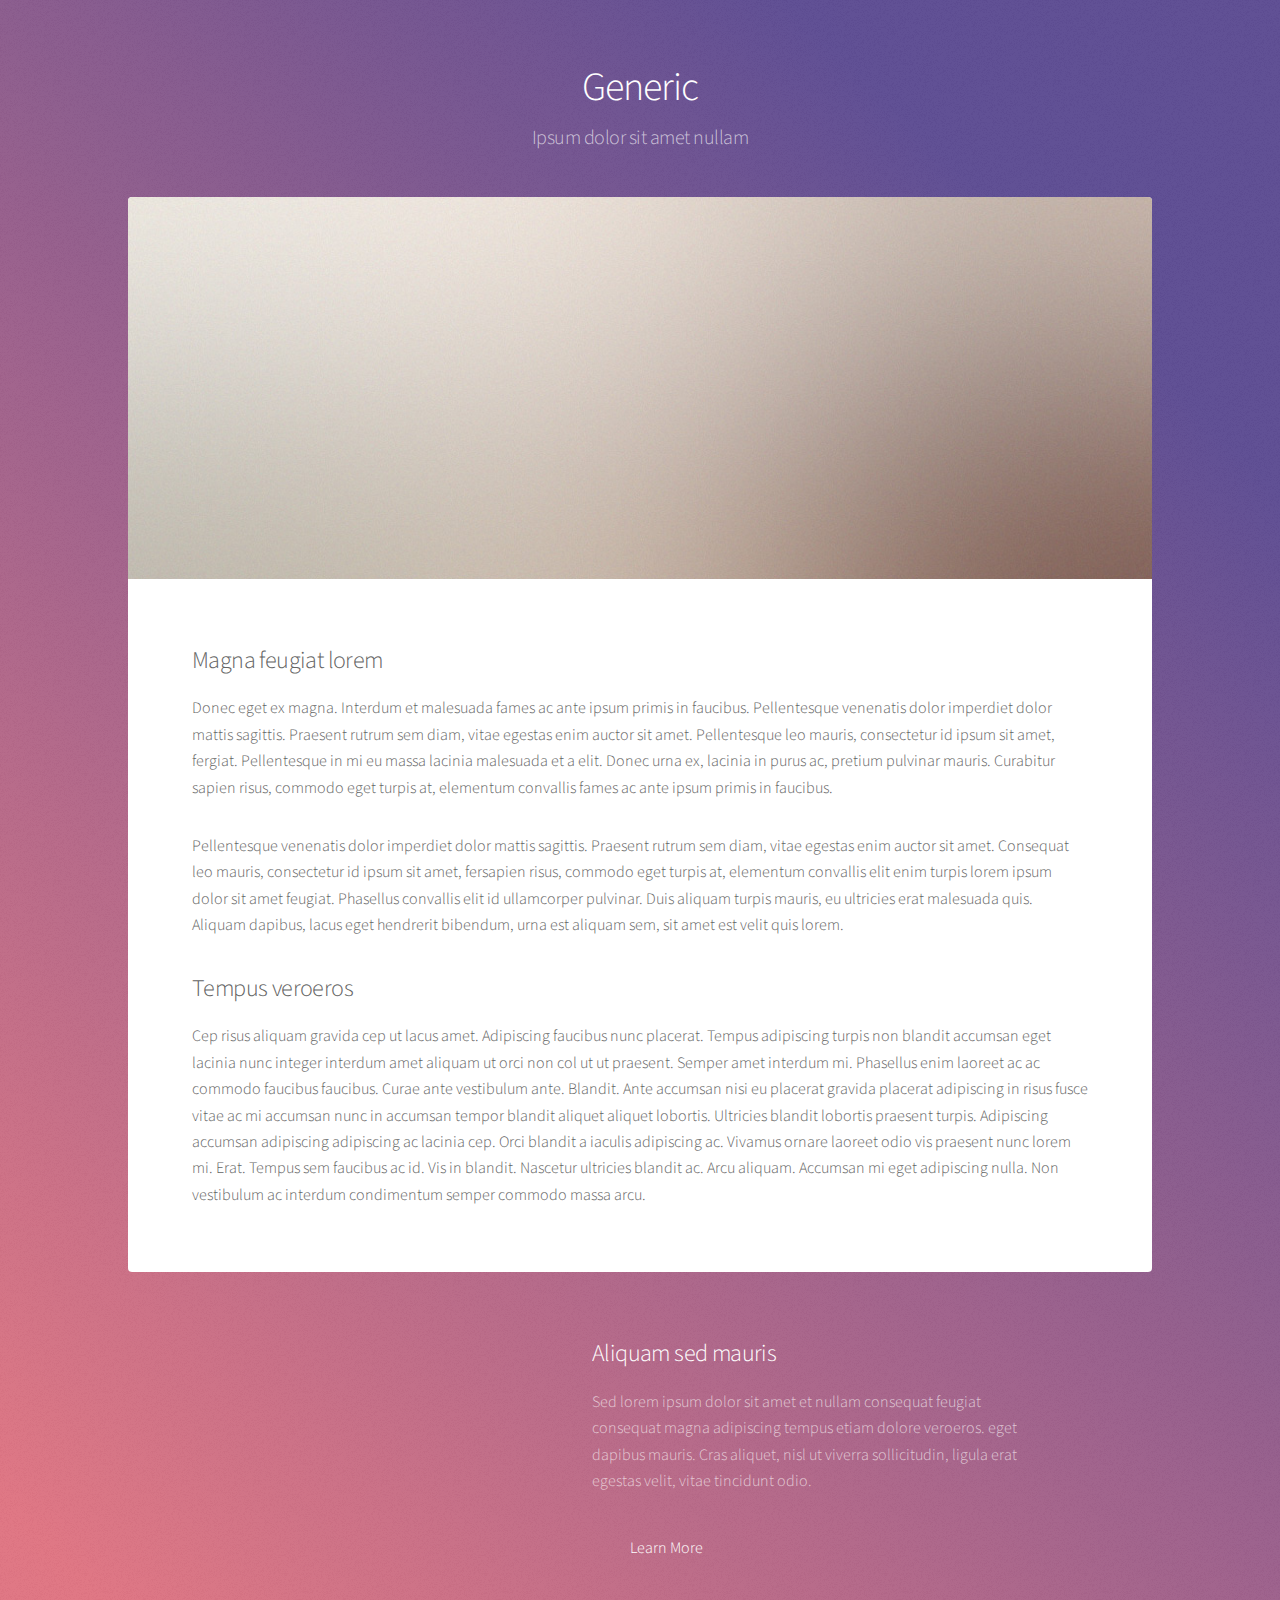
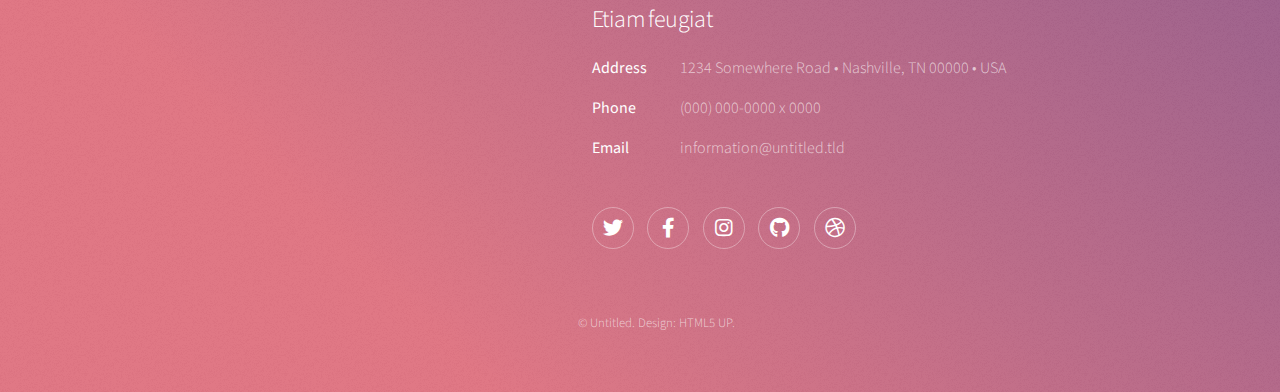
<file: generic.html>
<!DOCTYPE HTML>
<!--
	Stellar by HTML5 UP
	html5up.net | @ajlkn
	Free for personal and commercial use under the CCA 3.0 license (html5up.net/license)
-->
<html>
	<head>
		<title>Generic - Stellar by HTML5 UP</title>
		<meta charset="utf-8" />
		<meta name="viewport" content="width=device-width, initial-scale=1, user-scalable=no" />
		<link rel="stylesheet" href="assets/css/main.css" />
		<noscript><link rel="stylesheet" href="assets/css/noscript.css" /></noscript>
	</head>
	<body class="is-preload">

		<!-- Wrapper -->
			<div id="wrapper">

				<!-- Header -->
					<header id="header">
						<h1>Generic</h1>
						<p>Ipsum dolor sit amet nullam</p>
					</header>

				<!-- Main -->
					<div id="main">

						<!-- Content -->
							<section id="content" class="main">
								<span class="image main"><img src="images/pic04.jpg" alt="" /></span>
								<h2>Magna feugiat lorem</h2>
								<p>Donec eget ex magna. Interdum et malesuada fames ac ante ipsum primis in faucibus. Pellentesque venenatis dolor imperdiet dolor mattis sagittis. Praesent rutrum sem diam, vitae egestas enim auctor sit amet. Pellentesque leo mauris, consectetur id ipsum sit amet, fergiat. Pellentesque in mi eu massa lacinia malesuada et a elit. Donec urna ex, lacinia in purus ac, pretium pulvinar mauris. Curabitur sapien risus, commodo eget turpis at, elementum convallis fames ac ante ipsum primis in faucibus.</p>
								<p>Pellentesque venenatis dolor imperdiet dolor mattis sagittis. Praesent rutrum sem diam, vitae egestas enim auctor sit amet. Consequat leo mauris, consectetur id ipsum sit amet, fersapien risus, commodo eget turpis at, elementum convallis elit enim turpis lorem ipsum dolor sit amet feugiat. Phasellus convallis elit id ullamcorper pulvinar. Duis aliquam turpis mauris, eu ultricies erat malesuada quis. Aliquam dapibus, lacus eget hendrerit bibendum, urna est aliquam sem, sit amet est velit quis lorem.</p>
								<h2>Tempus veroeros</h2>
								<p>Cep risus aliquam gravida cep ut lacus amet. Adipiscing faucibus nunc placerat. Tempus adipiscing turpis non blandit accumsan eget lacinia nunc integer interdum amet aliquam ut orci non col ut ut praesent. Semper amet interdum mi. Phasellus enim laoreet ac ac commodo faucibus faucibus. Curae ante vestibulum ante. Blandit. Ante accumsan nisi eu placerat gravida placerat adipiscing in risus fusce vitae ac mi accumsan nunc in accumsan tempor blandit aliquet aliquet lobortis. Ultricies blandit lobortis praesent turpis. Adipiscing accumsan adipiscing adipiscing ac lacinia cep. Orci blandit a iaculis adipiscing ac. Vivamus ornare laoreet odio vis praesent nunc lorem mi. Erat. Tempus sem faucibus ac id. Vis in blandit. Nascetur ultricies blandit ac. Arcu aliquam. Accumsan mi eget adipiscing nulla. Non vestibulum ac interdum condimentum semper commodo massa arcu.</p>
							</section>

					</div>

				<!-- Footer -->
					<footer id="footer">
						<section>
							<h2>Aliquam sed mauris</h2>
							<p>Sed lorem ipsum dolor sit amet et nullam consequat feugiat consequat magna adipiscing tempus etiam dolore veroeros. eget dapibus mauris. Cras aliquet, nisl ut viverra sollicitudin, ligula erat egestas velit, vitae tincidunt odio.</p>
							<ul class="actions">
								<li><a href="#" class="button">Learn More</a></li>
							</ul>
						</section>
						<section>
							<h2>Etiam feugiat</h2>
							<dl class="alt">
								<dt>Address</dt>
								<dd>1234 Somewhere Road &bull; Nashville, TN 00000 &bull; USA</dd>
								<dt>Phone</dt>
								<dd>(000) 000-0000 x 0000</dd>
								<dt>Email</dt>
								<dd><a href="#">information@untitled.tld</a></dd>
							</dl>
							<ul class="icons">
								<li><a href="#" class="icon brands fa-twitter alt"><span class="label">Twitter</span></a></li>
								<li><a href="#" class="icon brands fa-facebook-f alt"><span class="label">Facebook</span></a></li>
								<li><a href="#" class="icon brands fa-instagram alt"><span class="label">Instagram</span></a></li>
								<li><a href="#" class="icon brands fa-github alt"><span class="label">GitHub</span></a></li>
								<li><a href="#" class="icon brands fa-dribbble alt"><span class="label">Dribbble</span></a></li>
							</ul>
						</section>
						<p class="copyright">&copy; Untitled. Design: <a href="https://html5up.net">HTML5 UP</a>.</p>
					</footer>

			</div>

		<!-- Scripts -->
			<script src="assets/js/jquery.min.js"></script>
			<script src="assets/js/jquery.scrollex.min.js"></script>
			<script src="assets/js/jquery.scrolly.min.js"></script>
			<script src="assets/js/browser.min.js"></script>
			<script src="assets/js/breakpoints.min.js"></script>
			<script src="assets/js/util.js"></script>
			<script src="assets/js/main.js"></script>

	</body>
</html>
</file>
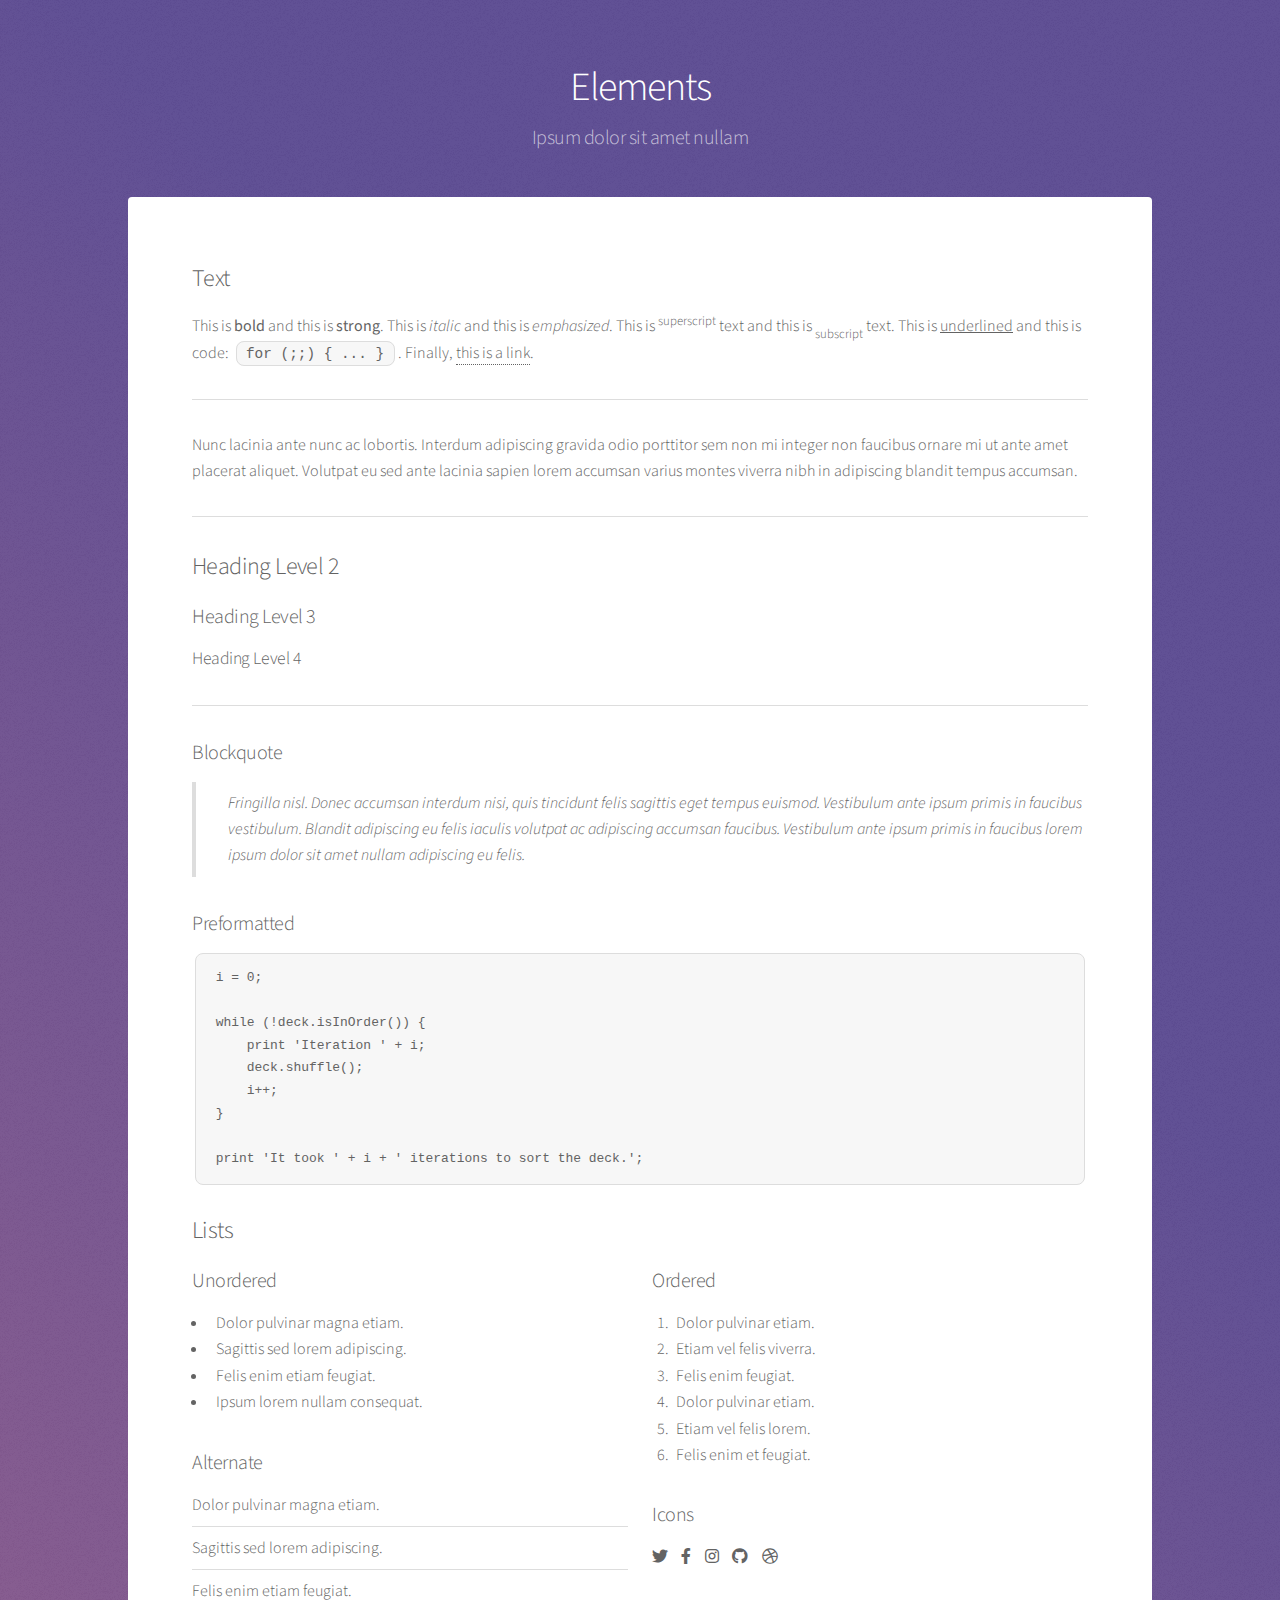
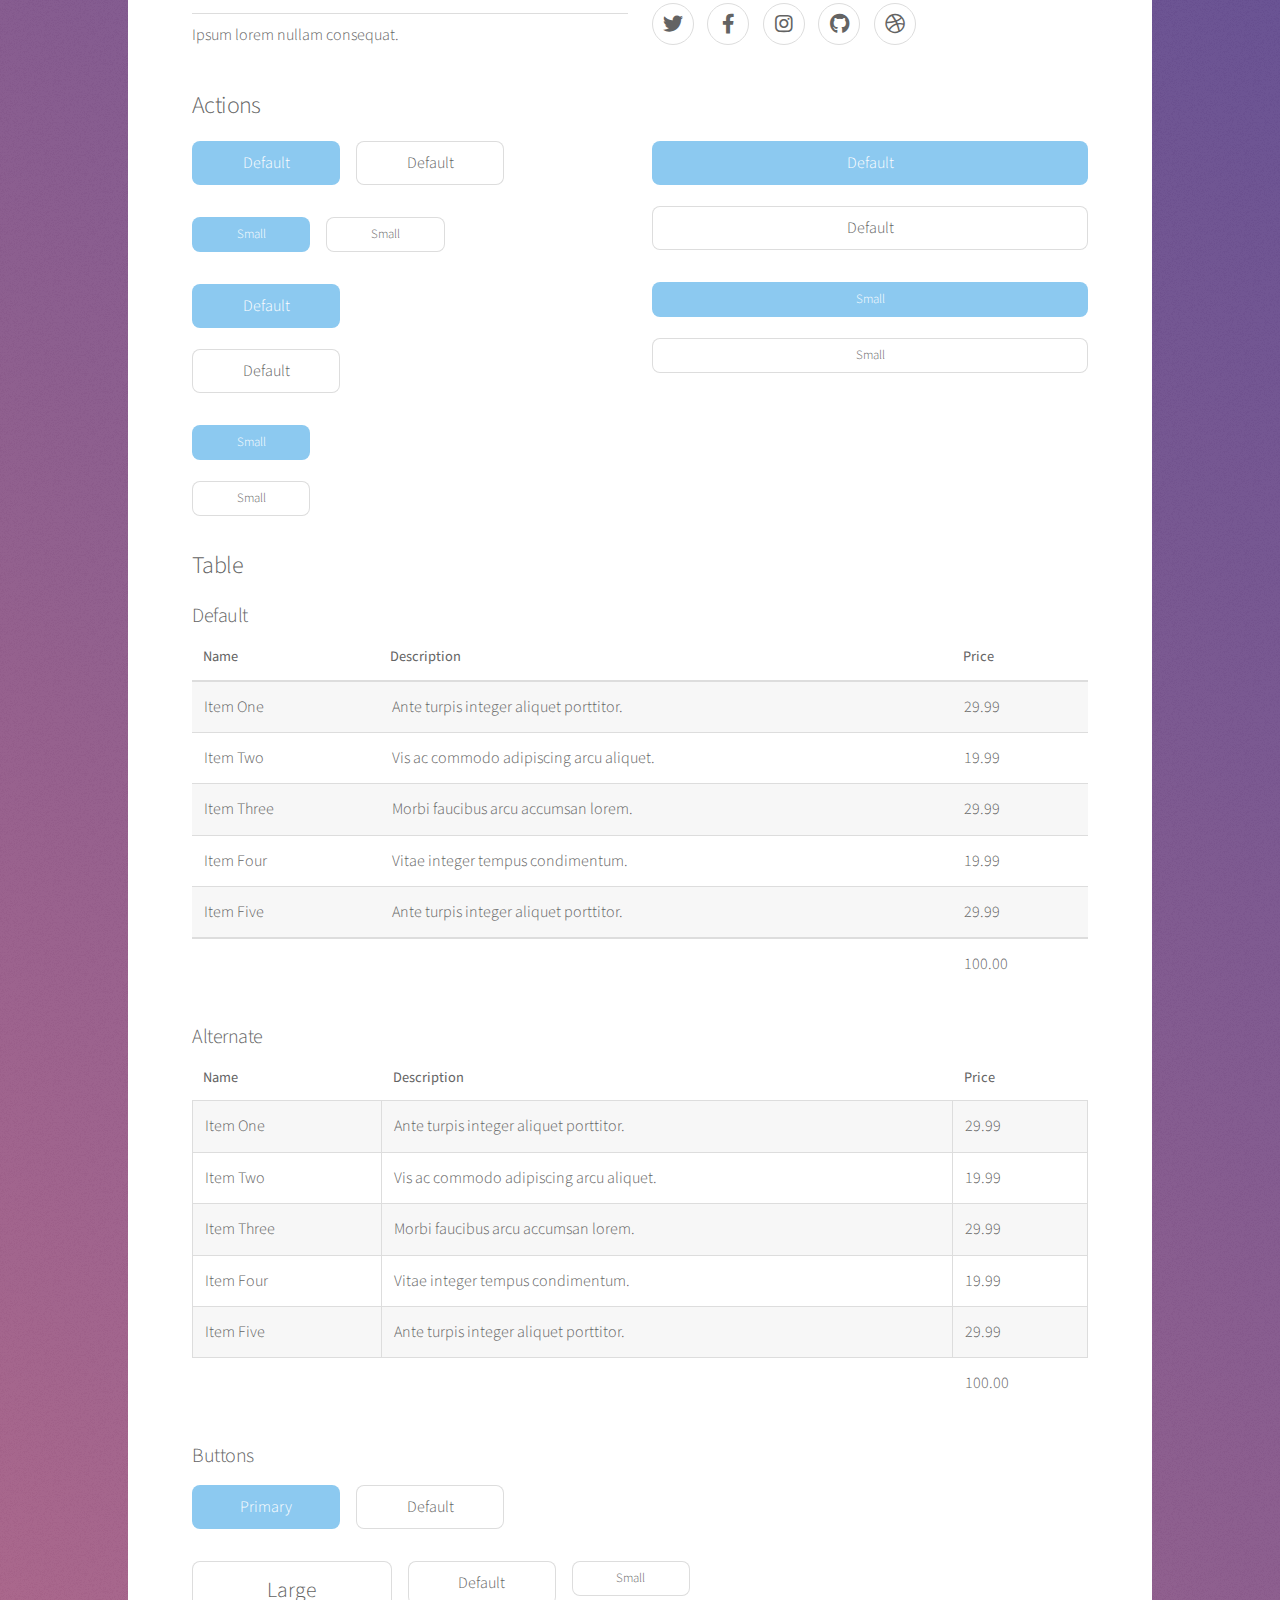
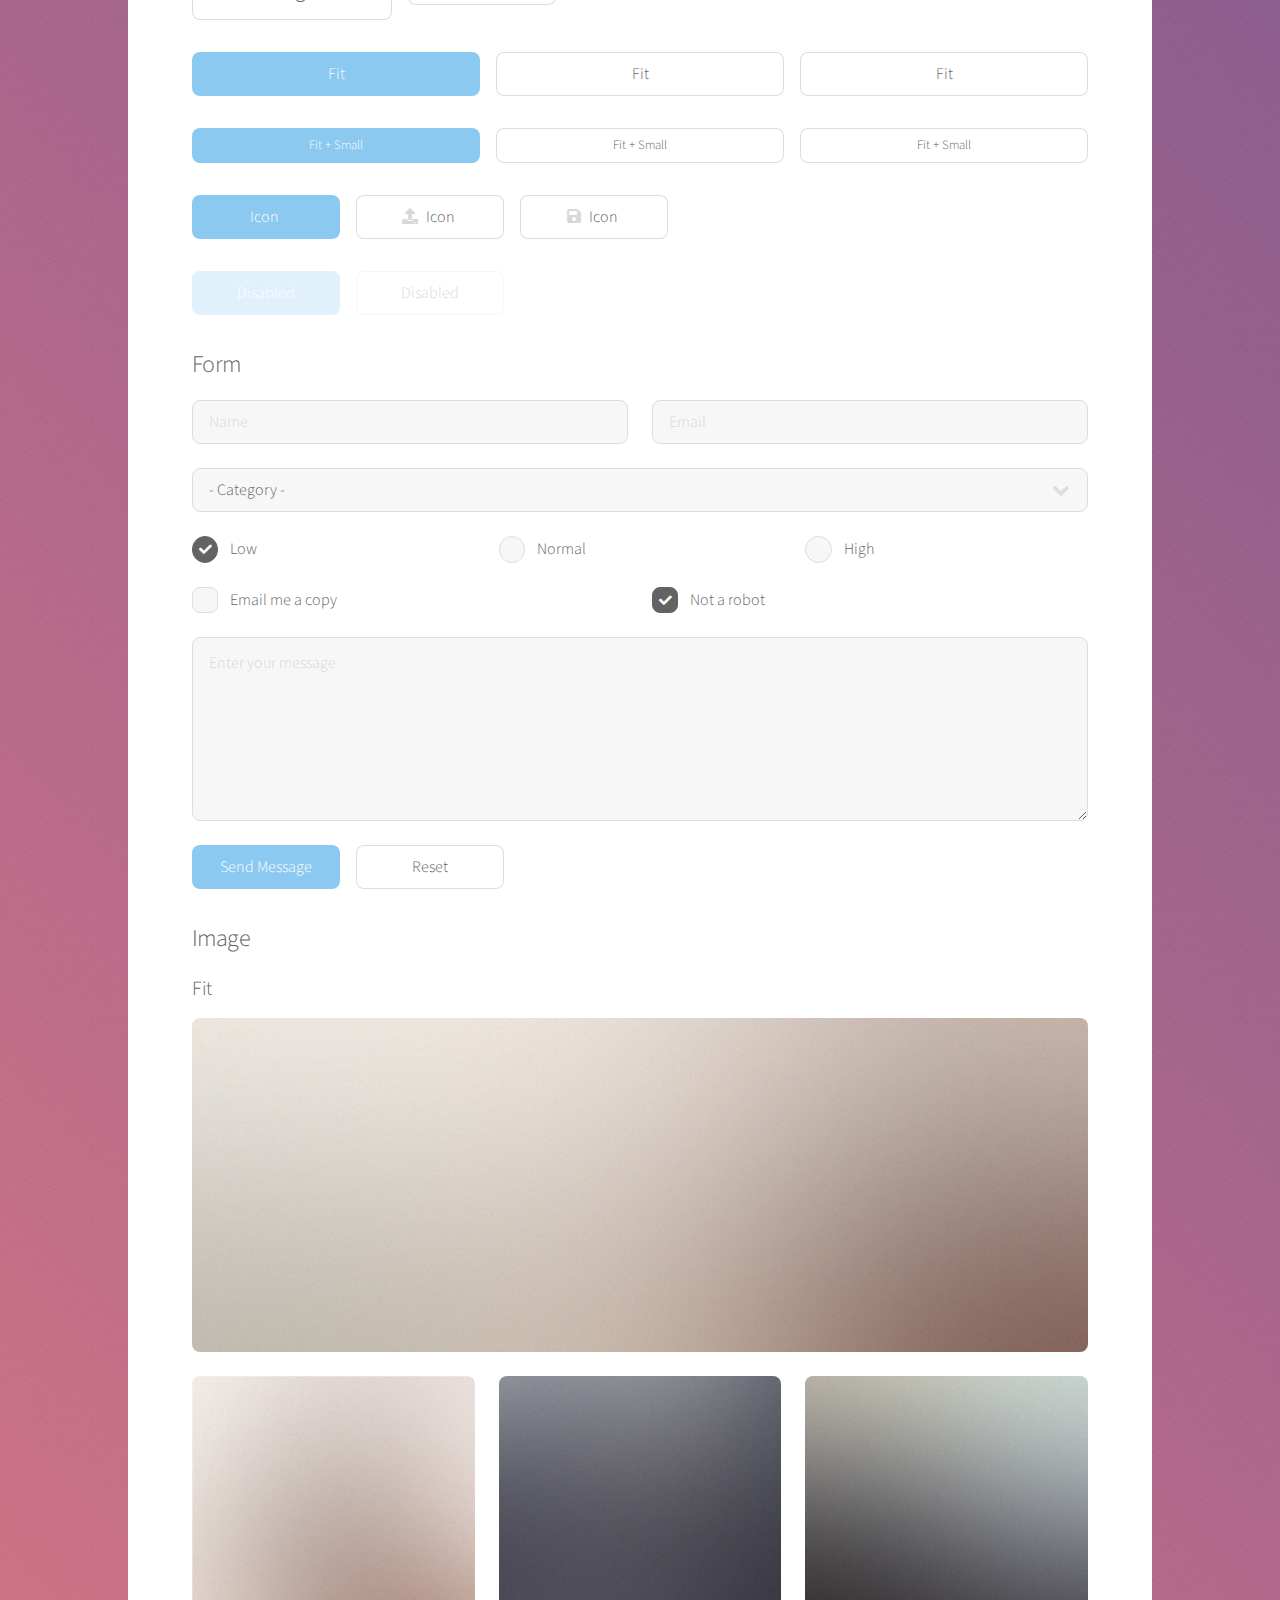
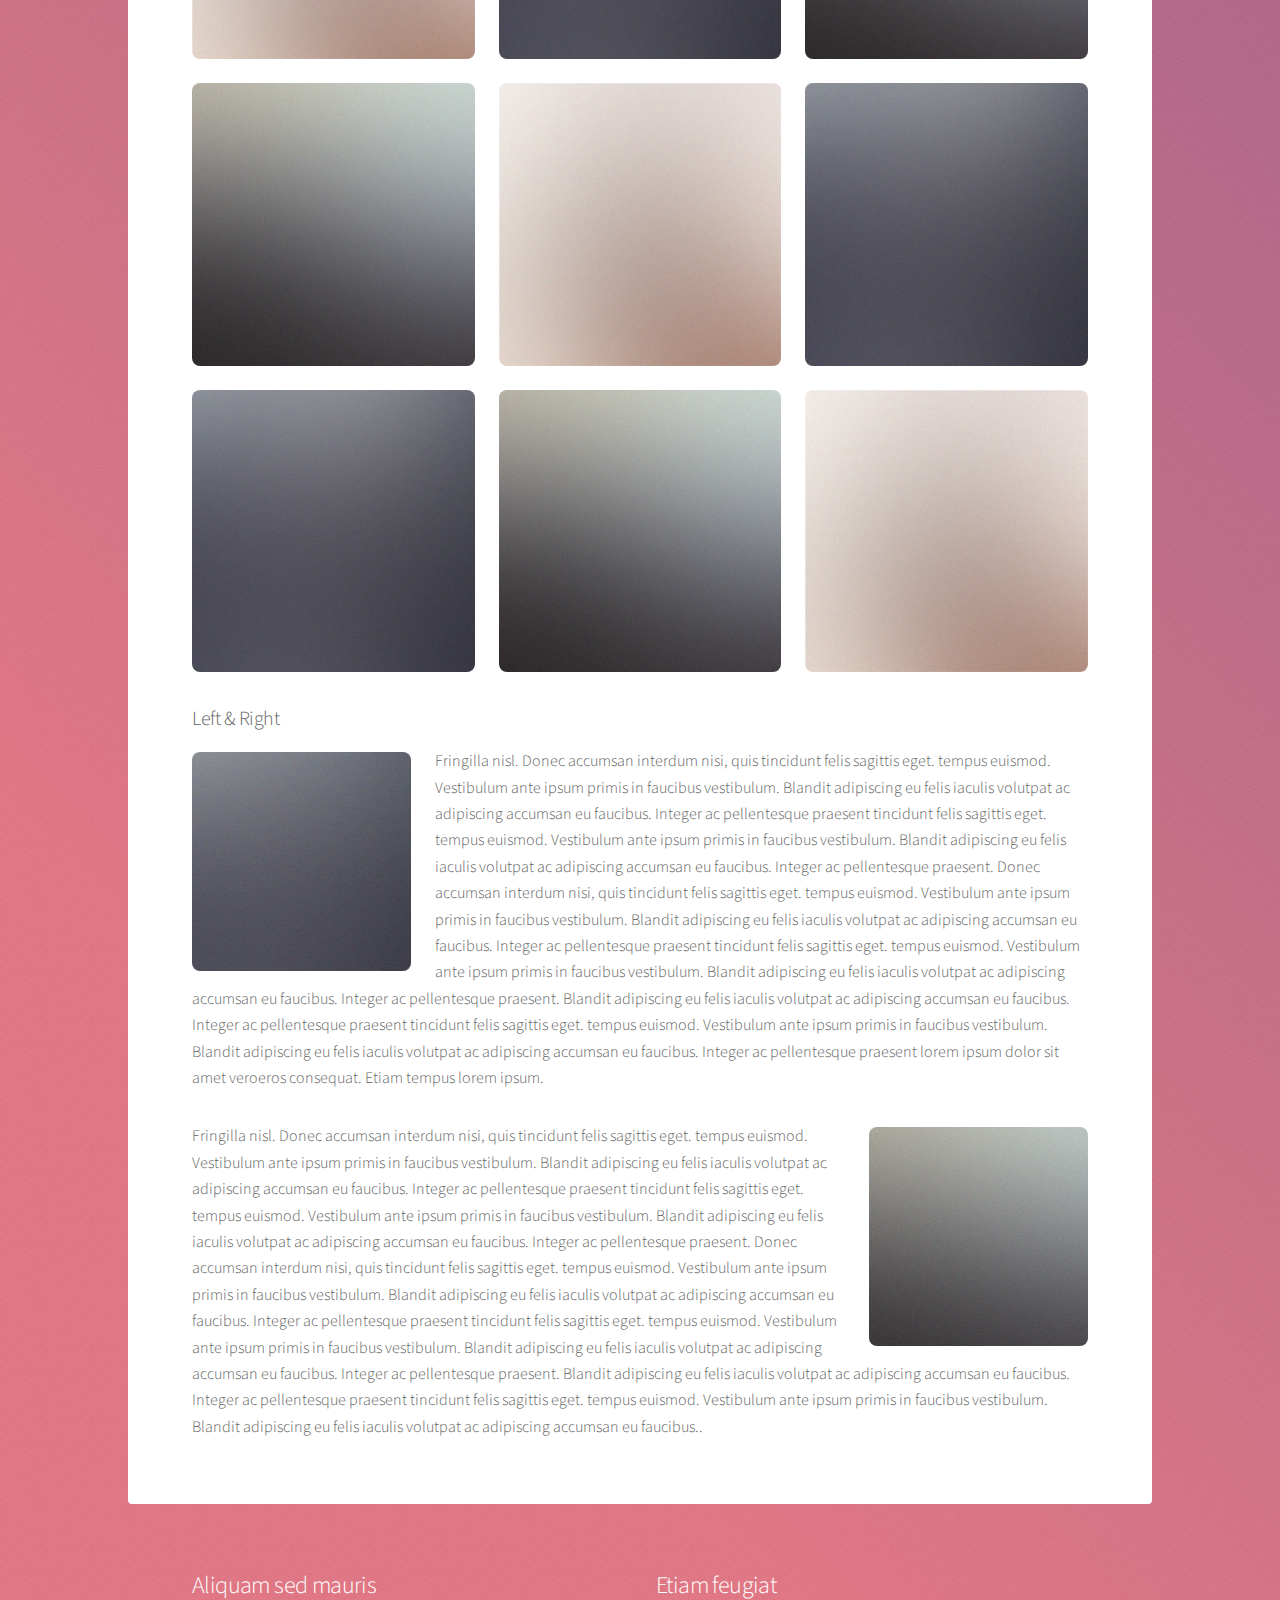
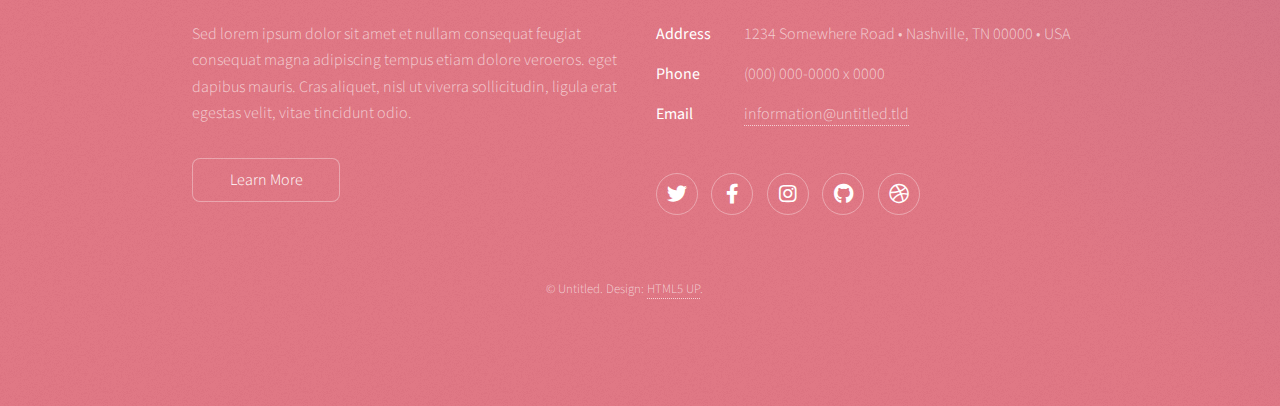
<file: html5up-stellar/elements.html>
<!DOCTYPE HTML>
<!--
	Stellar by HTML5 UP
	html5up.net | @ajlkn
	Free for personal and commercial use under the CCA 3.0 license (html5up.net/license)
-->
<html>
	<head>
		<title>Elements - Stellar by HTML5 UP</title>
		<meta charset="utf-8" />
		<meta name="viewport" content="width=device-width, initial-scale=1, user-scalable=no" />
		<link rel="stylesheet" href="assets/css/main.css" />
		<noscript><link rel="stylesheet" href="assets/css/noscript.css" /></noscript>
	</head>
	<body class="is-preload">

		<!-- Wrapper -->
			<div id="wrapper">

				<!-- Header -->
					<header id="header">
						<h1>Elements</h1>
						<p>Ipsum dolor sit amet nullam</p>
					</header>

				<!-- Main -->
					<div id="main">

						<!-- Content -->
							<section id="content" class="main">

								<!-- Text -->
									<section>
										<h2>Text</h2>
										<p>This is <b>bold</b> and this is <strong>strong</strong>. This is <i>italic</i> and this is <em>emphasized</em>.
										This is <sup>superscript</sup> text and this is <sub>subscript</sub> text.
										This is <u>underlined</u> and this is code: <code>for (;;) { ... }</code>. Finally, <a href="#">this is a link</a>.</p>
										<hr />
										<p>Nunc lacinia ante nunc ac lobortis. Interdum adipiscing gravida odio porttitor sem non mi integer non faucibus ornare mi ut ante amet placerat aliquet. Volutpat eu sed ante lacinia sapien lorem accumsan varius montes viverra nibh in adipiscing blandit tempus accumsan.</p>
										<hr />
										<h2>Heading Level 2</h2>
										<h3>Heading Level 3</h3>
										<h4>Heading Level 4</h4>
										<hr />
										<h3>Blockquote</h3>
										<blockquote>Fringilla nisl. Donec accumsan interdum nisi, quis tincidunt felis sagittis eget tempus euismod. Vestibulum ante ipsum primis in faucibus vestibulum. Blandit adipiscing eu felis iaculis volutpat ac adipiscing accumsan faucibus. Vestibulum ante ipsum primis in faucibus lorem ipsum dolor sit amet nullam adipiscing eu felis.</blockquote>
										<h3>Preformatted</h3>
										<pre><code>i = 0;

while (!deck.isInOrder()) {
    print 'Iteration ' + i;
    deck.shuffle();
    i++;
}

print 'It took ' + i + ' iterations to sort the deck.';</code></pre>
									</section>

								<!-- Lists -->
									<section>
										<h2>Lists</h2>
										<div class="row">
											<div class="col-6 col-12-medium">
												<h3>Unordered</h3>
												<ul>
													<li>Dolor pulvinar magna etiam.</li>
													<li>Sagittis sed lorem adipiscing.</li>
													<li>Felis enim etiam feugiat.</li>
													<li>Ipsum lorem nullam consequat.</li>
												</ul>
												<h3>Alternate</h3>
												<ul class="alt">
													<li>Dolor pulvinar magna etiam.</li>
													<li>Sagittis sed lorem adipiscing.</li>
													<li>Felis enim etiam feugiat.</li>
													<li>Ipsum lorem nullam consequat.</li>
												</ul>
											</div>
											<div class="col-6 col-12-medium">
												<h3>Ordered</h3>
												<ol>
													<li>Dolor pulvinar etiam.</li>
													<li>Etiam vel felis viverra.</li>
													<li>Felis enim feugiat.</li>
													<li>Dolor pulvinar etiam.</li>
													<li>Etiam vel felis lorem.</li>
													<li>Felis enim et feugiat.</li>
												</ol>
												<h3>Icons</h3>
												<ul class="icons">
													<li><a href="#" class="icon brands fa-twitter"><span class="label">Twitter</span></a></li>
													<li><a href="#" class="icon brands fa-facebook-f"><span class="label">Facebook</span></a></li>
													<li><a href="#" class="icon brands fa-instagram"><span class="label">Instagram</span></a></li>
													<li><a href="#" class="icon brands fa-github"><span class="label">GitHub</span></a></li>
													<li><a href="#" class="icon brands fa-dribbble"><span class="label">Dribbble</span></a></li>
												</ul>
												<ul class="icons">
													<li><a href="#" class="icon brands alt fa-twitter"><span class="label">Twitter</span></a></li>
													<li><a href="#" class="icon brands alt fa-facebook-f"><span class="label">Facebook</span></a></li>
													<li><a href="#" class="icon brands alt fa-instagram"><span class="label">Instagram</span></a></li>
													<li><a href="#" class="icon brands alt fa-github"><span class="label">GitHub</span></a></li>
													<li><a href="#" class="icon brands alt fa-dribbble"><span class="label">Dribbble</span></a></li>
												</ul>
											</div>
										</div>
										<h2>Actions</h2>
										<div class="row">
											<div class="col-6 col-12-medium">
												<ul class="actions">
													<li><a href="#" class="button primary">Default</a></li>
													<li><a href="#" class="button">Default</a></li>
												</ul>
												<ul class="actions small">
													<li><a href="#" class="button primary small">Small</a></li>
													<li><a href="#" class="button small">Small</a></li>
												</ul>
												<ul class="actions stacked">
													<li><a href="#" class="button primary">Default</a></li>
													<li><a href="#" class="button">Default</a></li>
												</ul>
												<ul class="actions stacked">
													<li><a href="#" class="button primary small">Small</a></li>
													<li><a href="#" class="button small">Small</a></li>
												</ul>
											</div>
											<div class="col-6 col-12-medium">
												<ul class="actions stacked">
													<li><a href="#" class="button primary fit">Default</a></li>
													<li><a href="#" class="button fit">Default</a></li>
												</ul>
												<ul class="actions stacked">
													<li><a href="#" class="button primary small fit">Small</a></li>
													<li><a href="#" class="button small fit">Small</a></li>
												</ul>
											</div>
										</div>
									</section>

								<!-- Table -->
									<section>
										<h2>Table</h2>
										<h3>Default</h3>
										<div class="table-wrapper">
											<table>
												<thead>
													<tr>
														<th>Name</th>
														<th>Description</th>
														<th>Price</th>
													</tr>
												</thead>
												<tbody>
													<tr>
														<td>Item One</td>
														<td>Ante turpis integer aliquet porttitor.</td>
														<td>29.99</td>
													</tr>
													<tr>
														<td>Item Two</td>
														<td>Vis ac commodo adipiscing arcu aliquet.</td>
														<td>19.99</td>
													</tr>
													<tr>
														<td>Item Three</td>
														<td> Morbi faucibus arcu accumsan lorem.</td>
														<td>29.99</td>
													</tr>
													<tr>
														<td>Item Four</td>
														<td>Vitae integer tempus condimentum.</td>
														<td>19.99</td>
													</tr>
													<tr>
														<td>Item Five</td>
														<td>Ante turpis integer aliquet porttitor.</td>
														<td>29.99</td>
													</tr>
												</tbody>
												<tfoot>
													<tr>
														<td colspan="2"></td>
														<td>100.00</td>
													</tr>
												</tfoot>
											</table>
										</div>

										<h3>Alternate</h3>
										<div class="table-wrapper">
											<table class="alt">
												<thead>
													<tr>
														<th>Name</th>
														<th>Description</th>
														<th>Price</th>
													</tr>
												</thead>
												<tbody>
													<tr>
														<td>Item One</td>
														<td>Ante turpis integer aliquet porttitor.</td>
														<td>29.99</td>
													</tr>
													<tr>
														<td>Item Two</td>
														<td>Vis ac commodo adipiscing arcu aliquet.</td>
														<td>19.99</td>
													</tr>
													<tr>
														<td>Item Three</td>
														<td> Morbi faucibus arcu accumsan lorem.</td>
														<td>29.99</td>
													</tr>
													<tr>
														<td>Item Four</td>
														<td>Vitae integer tempus condimentum.</td>
														<td>19.99</td>
													</tr>
													<tr>
														<td>Item Five</td>
														<td>Ante turpis integer aliquet porttitor.</td>
														<td>29.99</td>
													</tr>
												</tbody>
												<tfoot>
													<tr>
														<td colspan="2"></td>
														<td>100.00</td>
													</tr>
												</tfoot>
											</table>
										</div>
									</section>

								<!-- Buttons -->
									<section>
										<h3>Buttons</h3>
										<ul class="actions">
											<li><a href="#" class="button primary">Primary</a></li>
											<li><a href="#" class="button">Default</a></li>
										</ul>
										<ul class="actions">
											<li><a href="#" class="button large">Large</a></li>
											<li><a href="#" class="button">Default</a></li>
											<li><a href="#" class="button small">Small</a></li>
										</ul>
										<ul class="actions fit">
											<li><a href="#" class="button primary fit">Fit</a></li>
											<li><a href="#" class="button fit">Fit</a></li>
											<li><a href="#" class="button fit">Fit</a></li>
										</ul>
										<ul class="actions fit small">
											<li><a href="#" class="button primary fit small">Fit + Small</a></li>
											<li><a href="#" class="button fit small">Fit + Small</a></li>
											<li><a href="#" class="button fit small">Fit + Small</a></li>
										</ul>
										<ul class="actions">
											<li><a href="#" class="button primary icon solidfa-download">Icon</a></li>
											<li><a href="#" class="button icon solid fa-upload">Icon</a></li>
											<li><a href="#" class="button icon solid fa-save">Icon</a></li>
										</ul>
										<ul class="actions">
											<li><span class="button primary disabled">Disabled</span></li>
											<li><span class="button disabled">Disabled</span></li>
										</ul>
									</section>

								<!-- Form -->
									<section>
										<h2>Form</h2>
										<form method="post" action="#">
											<div class="row gtr-uniform">
												<div class="col-6 col-12-xsmall">
													<input type="text" name="demo-name" id="demo-name" value="" placeholder="Name" />
												</div>
												<div class="col-6 col-12-xsmall">
													<input type="email" name="demo-email" id="demo-email" value="" placeholder="Email" />
												</div>
												<div class="col-12">
													<select name="demo-category" id="demo-category">
														<option value="">- Category -</option>
														<option value="1">Manufacturing</option>
														<option value="1">Shipping</option>
														<option value="1">Administration</option>
														<option value="1">Human Resources</option>
													</select>
												</div>
												<div class="col-4 col-12-small">
													<input type="radio" id="demo-priority-low" name="demo-priority" checked>
													<label for="demo-priority-low">Low</label>
												</div>
												<div class="col-4 col-12-small">
													<input type="radio" id="demo-priority-normal" name="demo-priority">
													<label for="demo-priority-normal">Normal</label>
												</div>
												<div class="col-4 col-12-small">
													<input type="radio" id="demo-priority-high" name="demo-priority">
													<label for="demo-priority-high">High</label>
												</div>
												<div class="col-6 col-12-small">
													<input type="checkbox" id="demo-copy" name="demo-copy">
													<label for="demo-copy">Email me a copy</label>
												</div>
												<div class="col-6 col-12-small">
													<input type="checkbox" id="demo-human" name="demo-human" checked>
													<label for="demo-human">Not a robot</label>
												</div>
												<div class="col-12">
													<textarea name="demo-message" id="demo-message" placeholder="Enter your message" rows="6"></textarea>
												</div>
												<div class="col-12">
													<ul class="actions">
														<li><input type="submit" value="Send Message" class="primary" /></li>
														<li><input type="reset" value="Reset" /></li>
													</ul>
												</div>
											</div>
										</form>
									</section>

								<!-- Image -->
									<section>
										<h2>Image</h2>
										<h3>Fit</h3>
										<div class="box alt">
											<div class="row gtr-uniform">
												<div class="col-12"><span class="image fit"><img src="images/pic04.jpg" alt="" /></span></div>
												<div class="col-4"><span class="image fit"><img src="images/pic01.jpg" alt="" /></span></div>
												<div class="col-4"><span class="image fit"><img src="images/pic02.jpg" alt="" /></span></div>
												<div class="col-4"><span class="image fit"><img src="images/pic03.jpg" alt="" /></span></div>
												<div class="col-4"><span class="image fit"><img src="images/pic03.jpg" alt="" /></span></div>
												<div class="col-4"><span class="image fit"><img src="images/pic01.jpg" alt="" /></span></div>
												<div class="col-4"><span class="image fit"><img src="images/pic02.jpg" alt="" /></span></div>
												<div class="col-4"><span class="image fit"><img src="images/pic02.jpg" alt="" /></span></div>
												<div class="col-4"><span class="image fit"><img src="images/pic03.jpg" alt="" /></span></div>
												<div class="col-4"><span class="image fit"><img src="images/pic01.jpg" alt="" /></span></div>
											</div>
										</div>
										<h3>Left &amp; Right</h3>
										<p><span class="image left"><img src="images/pic05.jpg" alt="" /></span>Fringilla nisl. Donec accumsan interdum nisi, quis tincidunt felis sagittis eget. tempus euismod. Vestibulum ante ipsum primis in faucibus vestibulum. Blandit adipiscing eu felis iaculis volutpat ac adipiscing accumsan eu faucibus. Integer ac pellentesque praesent tincidunt felis sagittis eget. tempus euismod. Vestibulum ante ipsum primis in faucibus vestibulum. Blandit adipiscing eu felis iaculis volutpat ac adipiscing accumsan eu faucibus. Integer ac pellentesque praesent. Donec accumsan interdum nisi, quis tincidunt felis sagittis eget. tempus euismod. Vestibulum ante ipsum primis in faucibus vestibulum. Blandit adipiscing eu felis iaculis volutpat ac adipiscing accumsan eu faucibus. Integer ac pellentesque praesent tincidunt felis sagittis eget. tempus euismod. Vestibulum ante ipsum primis in faucibus vestibulum. Blandit adipiscing eu felis iaculis volutpat ac adipiscing accumsan eu faucibus. Integer ac pellentesque praesent. Blandit adipiscing eu felis iaculis volutpat ac adipiscing accumsan eu faucibus. Integer ac pellentesque praesent tincidunt felis sagittis eget. tempus euismod. Vestibulum ante ipsum primis in faucibus vestibulum. Blandit adipiscing eu felis iaculis volutpat ac adipiscing accumsan eu faucibus. Integer ac pellentesque praesent lorem ipsum dolor sit amet veroeros consequat. Etiam tempus lorem ipsum.</p>
										<p><span class="image right"><img src="images/pic06.jpg" alt="" /></span>Fringilla nisl. Donec accumsan interdum nisi, quis tincidunt felis sagittis eget. tempus euismod. Vestibulum ante ipsum primis in faucibus vestibulum. Blandit adipiscing eu felis iaculis volutpat ac adipiscing accumsan eu faucibus. Integer ac pellentesque praesent tincidunt felis sagittis eget. tempus euismod. Vestibulum ante ipsum primis in faucibus vestibulum. Blandit adipiscing eu felis iaculis volutpat ac adipiscing accumsan eu faucibus. Integer ac pellentesque praesent. Donec accumsan interdum nisi, quis tincidunt felis sagittis eget. tempus euismod. Vestibulum ante ipsum primis in faucibus vestibulum. Blandit adipiscing eu felis iaculis volutpat ac adipiscing accumsan eu faucibus. Integer ac pellentesque praesent tincidunt felis sagittis eget. tempus euismod. Vestibulum ante ipsum primis in faucibus vestibulum. Blandit adipiscing eu felis iaculis volutpat ac adipiscing accumsan eu faucibus. Integer ac pellentesque praesent. Blandit adipiscing eu felis iaculis volutpat ac adipiscing accumsan eu faucibus. Integer ac pellentesque praesent tincidunt felis sagittis eget. tempus euismod. Vestibulum ante ipsum primis in faucibus vestibulum. Blandit adipiscing eu felis iaculis volutpat ac adipiscing accumsan eu faucibus..</p>
									</section>

							</section>

					</div>

				<!-- Footer -->
					<footer id="footer">
						<section>
							<h2>Aliquam sed mauris</h2>
							<p>Sed lorem ipsum dolor sit amet et nullam consequat feugiat consequat magna adipiscing tempus etiam dolore veroeros. eget dapibus mauris. Cras aliquet, nisl ut viverra sollicitudin, ligula erat egestas velit, vitae tincidunt odio.</p>
							<ul class="actions">
								<li><a href="#" class="button">Learn More</a></li>
							</ul>
						</section>
						<section>
							<h2>Etiam feugiat</h2>
							<dl class="alt">
								<dt>Address</dt>
								<dd>1234 Somewhere Road &bull; Nashville, TN 00000 &bull; USA</dd>
								<dt>Phone</dt>
								<dd>(000) 000-0000 x 0000</dd>
								<dt>Email</dt>
								<dd><a href="#">information@untitled.tld</a></dd>
							</dl>
							<ul class="icons">
								<li><a href="#" class="icon brands fa-twitter alt"><span class="label">Twitter</span></a></li>
								<li><a href="#" class="icon brands fa-facebook-f alt"><span class="label">Facebook</span></a></li>
								<li><a href="#" class="icon brands fa-instagram alt"><span class="label">Instagram</span></a></li>
								<li><a href="#" class="icon brands fa-github alt"><span class="label">GitHub</span></a></li>
								<li><a href="#" class="icon brands fa-dribbble alt"><span class="label">Dribbble</span></a></li>
							</ul>
						</section>
						<p class="copyright">&copy; Untitled. Design: <a href="https://html5up.net">HTML5 UP</a>.</p>
					</footer>

			</div>

		<!-- Scripts -->
			<script src="assets/js/jquery.min.js"></script>
			<script src="assets/js/jquery.scrollex.min.js"></script>
			<script src="assets/js/jquery.scrolly.min.js"></script>
			<script src="assets/js/browser.min.js"></script>
			<script src="assets/js/breakpoints.min.js"></script>
			<script src="assets/js/util.js"></script>
			<script src="assets/js/main.js"></script>

	</body>
</html>
</file>
<file: assets/css/noscript.css>
/*
	Stellar by HTML5 UP
	html5up.net | @ajlkn
	Free for personal and commercial use under the CCA 3.0 license (html5up.net/license)
*/

/* Header */

	body.is-preload #header.alt > * {
		opacity: 1;
	}

	body.is-preload #header.alt .logo {
		-moz-transform: none;
		-webkit-transform: none;
		-ms-transform: none;
		transform: none;
	}
</file>
<file: html5up-stellar/assets/css/noscript.css>
/*
	Stellar by HTML5 UP
	html5up.net | @ajlkn
	Free for personal and commercial use under the CCA 3.0 license (html5up.net/license)
*/

/* Header */

	body.is-preload #header.alt > * {
		opacity: 1;
	}

	body.is-preload #header.alt .logo {
		-moz-transform: none;
		-webkit-transform: none;
		-ms-transform: none;
		transform: none;
	}
</file>
<file: assets/css/main.css>
@import url(fontawesome-all.min.css);
@import 'https://fonts.googleapis.com/css?family=Source+Sans+Pro:300,400';

/*
	Stellar by HTML5 UP
	html5up.net | @ajlkn
	Free for personal and commercial use under the CCA 3.0 license (html5up.net/license)
*/

html, body, div, span, applet, object,
iframe, h1, h2, h3, h4, h5, h6, p, blockquote,
pre, a, abbr, acronym, address, big, cite,
code, del, dfn, em, img, ins, kbd, q, s, samp,
small, strike, strong, sub, sup, tt, var, b,
u, i, center, dl, dt, dd, ol, ul, li, fieldset,
form, label, legend, table, caption, tbody,
tfoot, thead, tr, th, td, article, aside,
canvas, details, embed, figure, figcaption,
footer, header, hgroup, menu, nav, output, ruby,
section, summary, time, mark, audio, video {
	margin: 0;
	padding: 0;
	border: 0;
	font-size: 100%;
	font: inherit;
	vertical-align: baseline;}

article, aside, details, figcaption, figure,
footer, header, hgroup, menu, nav, section {
	display: block;}

body {
	line-height: 1;
}

ol, ul {
	list-style: none;
}

blockquote, q {
	quotes: none;
}

	blockquote:before, blockquote:after, q:before, q:after {
		content: '';
		content: none;
	}

table {
	border-collapse: collapse;
	border-spacing: 0;
}

body {
	-webkit-text-size-adjust: none;
}

mark {
	background-color: transparent;
	color: inherit;
}

input::-moz-focus-inner {
	border: 0;
	padding: 0;
}

input, select, textarea {
	-moz-appearance: none;
	-webkit-appearance: none;
	-ms-appearance: none;
	appearance: none;
}

/* Basic */

	@-ms-viewport {
		width: device-width;
	}

	body {
		-ms-overflow-style: scrollbar;
	}

	@media screen and (max-width: 480px) {

		html, body {
			min-width: 320px;
		}

	}

	html {
		box-sizing: border-box;
	}

	*, *:before, *:after {
		box-sizing: inherit;
	}

	body {
		background-color: #935d8c;
		background-image: url("images/overlay.png"), -moz-linear-gradient(45deg, #e37682 15%, #5f4d93 85%);
		background-image: url("images/overlay.png"), -webkit-linear-gradient(45deg, #e37682 15%, #5f4d93 85%);
		background-image: url("images/overlay.png"), -ms-linear-gradient(45deg, #e37682 15%, #5f4d93 85%);
		background-image: url("images/overlay.png"), linear-gradient(45deg, #e37682 15%, #5f4d93 85%);
	}

		body.is-preload *, body.is-preload *:before, body.is-preload *:after {
			-moz-animation: none !important;
			-webkit-animation: none !important;
			-ms-animation: none !important;
			animation: none !important;
			-moz-transition: none !important;
			-webkit-transition: none !important;
			-ms-transition: none !important;
			transition: none !important;
		}

/* Type */

	body {
		background-color: #935d8c;
		color: rgba(255, 255, 255, 0.65);
	}

	body, input, select, textarea {
		font-family: "Source Sans Pro", Helvetica, sans-serif;
		font-size: 17pt;
		font-weight: 300;
		line-height: 1.65;
	}

		@media screen and (max-width: 1680px) {

			body, input, select, textarea {
				font-size: 14pt;
			}

		}

		@media screen and (max-width: 1280px) {

			body, input, select, textarea {
				font-size: 12pt;
			}

		}

		@media screen and (max-width: 360px) {

			body, input, select, textarea {
				font-size: 11pt;
			}

		}

	a {
		-moz-transition: color 0.2s ease, border-bottom 0.2s ease;
		-webkit-transition: color 0.2s ease, border-bottom 0.2s ease;
		-ms-transition: color 0.2s ease, border-bottom 0.2s ease;
		transition: color 0.2s ease, border-bottom 0.2s ease;
		text-decoration: none;
		/*border-bottom: dotted 1px*/;
		color: inherit;
	}

		a:hover {
			border-bottom-color: transparent;
		}

	strong, b {
		font-weight: 400;
	}

	em, i {
		font-style: italic;
	}

	p {
		margin: 0 0 2em 0;
	}

		p.project{
			  margin: 0 4em 0;
  			  /*width: 250px;*/
			  text-align: justify;
		}

		p.project1{
			  margin: 0 4em 0;
  			  width: 270px;
			  text-align: justify;
		}

		p.m{
			 margin: 0 0 2em 0;
			 text-align: justify;
			 width: 500px;
		}

		p.m1{
			 margin: 0 35em;
			 text-align: justify;
			 width: 500px;
		}

		p.content {
			-moz-columns: 20em 2;
			-webkit-columns: 20em 2;
			-ms-columns: 20em 2;
			columns: 20em 2;
			-moz-column-gap: 2em;
			-webkit-column-gap: 2em;
			-ms-column-gap: 2em;
			column-gap: 2em;
			text-align: justify;
		}

	h1, h2, h3, h4, h5, h6 {
		font-weight: 300;
		line-height: 1.5;
		margin: 0 0 0.7em 0;
		letter-spacing: -0.025em;
	}

		h1 a, h2 a, h3 a, h4 a, h5 a, h6 a {
			color: inherit;
			text-decoration: none;
		}

	h1 {
		font-size: 2.5em;
		line-height: 1.2;
	}

	h2 {
		font-size: 1.5em;
	}
	
	h2.logo {
		background-color: transparent;
    		/* box-shadow: inset 0 0 0 1px rgb(255 255 255 / 35%); */
		color: white;
		font-size: 25px;
		font-family: monospace;
		font-weight: 600;
		margin: 0 1em;
		}

	h2.pbg {
		background-color: transparent;
    		/* box-shadow: inset 0 0 0 1px rgb(255 255 255 / 35%); */
		color: #636363 !important;
		font-size: 25px;
		/*font-family: monospace;*/
		margin: 0 26em;
		}

	h2.projbg{
		padding: 0 0 0 23em;
		}

	h3 {
		font-size: 1.25em;
	}

	h4 {
		font-size: 1.1em;
	}

	h5 {
		font-size: 0.9em;
	}

	h6 {
		font-size: 0.7em;
	}

	@media screen and (max-width: 736px) {

		h1 {
			font-size: 2em;
		}

	}

	sub {
		font-size: 0.8em;
		position: relative;
		top: 0.5em;
	}

	sup {
		font-size: 0.8em;
		position: relative;
		top: -0.5em;
	}

	blockquote {
		border-left: solid 4px;
		font-style: italic;
		margin: 0 0 2em 0;
		padding: 0.5em 0 0.5em 2em;
	}

	code {
		border-radius: 8px;
		border: solid 1px;
		font-family: "Courier New", monospace;
		font-size: 0.9em;
		margin: 0 0.25em;
		padding: 0.25em 0.65em;
	}

	pre {
		-webkit-overflow-scrolling: touch;
		font-family: "Courier New", monospace;
		font-size: 0.9em;
		margin: 0 0 2em 0;
	}

		pre code {
			display: block;
			line-height: 1.75;
			padding: 1em 1.5em;
			overflow-x: auto;
		}

	hr {
		border: 0;
		border-bottom: solid 1px;
		margin: 2em 0;
	}

	hr.solid {
	  border-top: 3px solid #bbb;
	}

		hr.major {
			margin: 3em 0;
		}

	.align-left {
		text-align: left;
	}

	.align-center {
		text-align: center;
	}

	.align-right {
		text-align: right;
	}

	input, select, textarea {
		color: #ffffff;
	}

	a:hover {
		color: #ffffff;
	}

	strong, b {
		color: #ffffff;
	}

	h1, h2, h3, h4, h5, h6 {
		color: #ffffff;
	}

	blockquote {
		border-left-color: rgba(255, 255, 255, 0.35);
	}

	code {
		background: rgba(255, 255, 255, 0.075);
		border-color: rgba(255, 255, 255, 0.35);
	}

	hr {
		border-bottom-color: rgba(255, 255, 255, 0.35);
	}

/* Row */

	.row {
		display: flex;
		flex-wrap: wrap;
		box-sizing: border-box;
		align-items: stretch;
	}

		.row > * {
			box-sizing: border-box;
		}

		.row.gtr-uniform > * > :last-child {
			margin-bottom: 0;
		}

		.row.aln-left {
			justify-content: flex-start;
		}

		.row.aln-center {
			justify-content: center;
		}

		.row.aln-right {
			justify-content: flex-end;
		}

		.row.aln-top {
			align-items: flex-start;
		}

		.row.aln-middle {
			align-items: center;
		}

		.row.aln-bottom {
			align-items: flex-end;
		}

		.row > .imp {
			order: -1;
		}

		.row > .col-1 {
			width: 8.33333%;
		}

		.row > .off-1 {
			margin-left: 8.33333%;
		}

		.row > .col-2 {
			width: 16.66667%;
		}

		.row > .off-2 {
			margin-left: 16.66667%;
		}

		.row > .col-3 {
			width: 25%;
		}

		.row > .off-3 {
			margin-left: 25%;
		}

		.row > .col-4 {
			width: 33.33333%;
		}

		.row > .off-4 {
			margin-left: 33.33333%;
		}

		.row > .col-5 {
			width: 41.66667%;
		}

		.row > .off-5 {
			margin-left: 41.66667%;
		}

		.row > .col-6 {
			width: 50%;
		}

		.row > .off-6 {
			margin-left: 50%;
		}

		.row > .col-7 {
			width: 58.33333%;
		}

		.row > .off-7 {
			margin-left: 58.33333%;
		}

		.row > .col-8 {
			width: 66.66667%;
		}

		.row > .off-8 {
			margin-left: 66.66667%;
		}

		.row > .col-9 {
			width: 75%;
		}

		.row > .off-9 {
			margin-left: 75%;
		}

		.row > .col-10 {
			width: 83.33333%;
		}

		.row > .off-10 {
			margin-left: 83.33333%;
		}

		.row > .col-11 {
			width: 91.66667%;
		}

		.row > .off-11 {
			margin-left: 91.66667%;
		}

		.row > .col-12 {
			width: 100%;
		}

		.row > .off-12 {
			margin-left: 100%;
		}

		.row.gtr-0 {
			margin-top: 0;
			margin-left: 0em;
		}

			.row.gtr-0 > * {
				padding: 0 0 0 0em;
			}

			.row.gtr-0.gtr-uniform {
				margin-top: 0em;
			}

				.row.gtr-0.gtr-uniform > * {
					padding-top: 0em;
				}

		.row.gtr-25 {
			margin-top: 0;
			margin-left: -0.375em;
		}

			.row.gtr-25 > * {
				padding: 0 0 0 0.375em;
			}

			.row.gtr-25.gtr-uniform {
				margin-top: -0.375em;
			}

				.row.gtr-25.gtr-uniform > * {
					padding-top: 0.375em;
				}

		.row.gtr-50 {
			margin-top: 0;
			margin-left: -0.75em;
		}

			.row.gtr-50 > * {
				padding: 0 0 0 0.75em;
			}

			.row.gtr-50.gtr-uniform {
				margin-top: -0.75em;
			}

				.row.gtr-50.gtr-uniform > * {
					padding-top: 0.75em;
				}

		.row {
			margin-top: 0;
			margin-left: -1.5em;
		}

			.row > * {
				padding: 0 0 0 1.5em;
			}

			.row.gtr-uniform {
				margin-top: -1.5em;
			}

				.row.gtr-uniform > * {
					padding-top: 1.5em;
				}

		.row.gtr-150 {
			margin-top: 0;
			margin-left: -2.25em;
		}

			.row.gtr-150 > * {
				padding: 0 0 0 2.25em;
			}

			.row.gtr-150.gtr-uniform {
				margin-top: -2.25em;
			}

				.row.gtr-150.gtr-uniform > * {
					padding-top: 2.25em;
				}

		.row.gtr-200 {
			margin-top: 0;
			margin-left: -3em;
		}

			.row.gtr-200 > * {
				padding: 0 0 0 3em;
			}

			.row.gtr-200.gtr-uniform {
				margin-top: -3em;
			}

				.row.gtr-200.gtr-uniform > * {
					padding-top: 3em;
				}

		@media screen and (max-width: 1680px) {

			.row {
				display: flex;
				flex-wrap: wrap;
				box-sizing: border-box;
				align-items: stretch;
			}

				.row > * {
					box-sizing: border-box;
				}

				.row.gtr-uniform > * > :last-child {
					margin-bottom: 0;
				}

				.row.aln-left {
					justify-content: flex-start;
				}

				.row.aln-center {
					justify-content: center;
				}

				.row.aln-right {
					justify-content: flex-end;
				}

				.row.aln-top {
					align-items: flex-start;
				}

				.row.aln-middle {
					align-items: center;
				}

				.row.aln-bottom {
					align-items: flex-end;
				}

				.row > .imp-xlarge {
					order: -1;
				}

				.row > .col-1-xlarge {
					width: 8.33333%;
				}

				.row > .off-1-xlarge {
					margin-left: 8.33333%;
				}

				.row > .col-2-xlarge {
					width: 16.66667%;
				}

				.row > .off-2-xlarge {
					margin-left: 16.66667%;
				}

				.row > .col-3-xlarge {
					width: 25%;
				}

				.row > .off-3-xlarge {
					margin-left: 25%;
				}

				.row > .col-4-xlarge {
					width: 33.33333%;
				}

				.row > .off-4-xlarge {
					margin-left: 33.33333%;
				}

				.row > .col-5-xlarge {
					width: 41.66667%;
				}

				.row > .off-5-xlarge {
					margin-left: 41.66667%;
				}

				.row > .col-6-xlarge {
					width: 50%;
				}

				.row > .off-6-xlarge {
					margin-left: 50%;
				}

				.row > .col-7-xlarge {
					width: 58.33333%;
				}

				.row > .off-7-xlarge {
					margin-left: 58.33333%;
				}

				.row > .col-8-xlarge {
					width: 66.66667%;
				}

				.row > .off-8-xlarge {
					margin-left: 66.66667%;
				}

				.row > .col-9-xlarge {
					width: 75%;
				}

				.row > .off-9-xlarge {
					margin-left: 75%;
				}

				.row > .col-10-xlarge {
					width: 83.33333%;
				}

				.row > .off-10-xlarge {
					margin-left: 83.33333%;
				}

				.row > .col-11-xlarge {
					width: 91.66667%;
				}

				.row > .off-11-xlarge {
					margin-left: 91.66667%;
				}

				.row > .col-12-xlarge {
					width: 100%;
				}

				.row > .off-12-xlarge {
					margin-left: 100%;
				}

				.row.gtr-0 {
					margin-top: 0;
					margin-left: 0em;
				}

					.row.gtr-0 > * {
						padding: 0 0 0 0em;
					}

					.row.gtr-0.gtr-uniform {
						margin-top: 0em;
					}

						.row.gtr-0.gtr-uniform > * {
							padding-top: 0em;
						}

				.row.gtr-25 {
					margin-top: 0;
					margin-left: -0.375em;
				}

					.row.gtr-25 > * {
						padding: 0 0 0 0.375em;
					}

					.row.gtr-25.gtr-uniform {
						margin-top: -0.375em;
					}

						.row.gtr-25.gtr-uniform > * {
							padding-top: 0.375em;
						}

				.row.gtr-50 {
					margin-top: 0;
					margin-left: -0.75em;
				}

					.row.gtr-50 > * {
						padding: 0 0 0 0.75em;
					}

					.row.gtr-50.gtr-uniform {
						margin-top: -0.75em;
					}

						.row.gtr-50.gtr-uniform > * {
							padding-top: 0.75em;
						}

				.row {
					margin-top: 0;
					margin-left: -1.5em;
				}

					.row > * {
						padding: 0 0 0 1.5em;
					}

					.row.gtr-uniform {
						margin-top: -1.5em;
					}

						.row.gtr-uniform > * {
							padding-top: 1.5em;
						}

				.row.gtr-150 {
					margin-top: 0;
					margin-left: -2.25em;
				}

					.row.gtr-150 > * {
						padding: 0 0 0 2.25em;
					}

					.row.gtr-150.gtr-uniform {
						margin-top: -2.25em;
					}

						.row.gtr-150.gtr-uniform > * {
							padding-top: 2.25em;
						}

				.row.gtr-200 {
					margin-top: 0;
					margin-left: -3em;
				}

					.row.gtr-200 > * {
						padding: 0 0 0 3em;
					}

					.row.gtr-200.gtr-uniform {
						margin-top: -3em;
					}

						.row.gtr-200.gtr-uniform > * {
							padding-top: 3em;
						}

		}

		@media screen and (max-width: 1280px) {

			.row {
				display: flex;
				flex-wrap: wrap;
				box-sizing: border-box;
				align-items: stretch;
			}

				.row > * {
					box-sizing: border-box;
				}

				.row.gtr-uniform > * > :last-child {
					margin-bottom: 0;
				}

				.row.aln-left {
					justify-content: flex-start;
				}

				.row.aln-center {
					justify-content: center;
				}

				.row.aln-right {
					justify-content: flex-end;
				}

				.row.aln-top {
					align-items: flex-start;
				}

				.row.aln-middle {
					align-items: center;
				}

				.row.aln-bottom {
					align-items: flex-end;
				}

				.row > .imp-large {
					order: -1;
				}

				.row > .col-1-large {
					width: 8.33333%;
				}

				.row > .off-1-large {
					margin-left: 8.33333%;
				}

				.row > .col-2-large {
					width: 16.66667%;
				}

				.row > .off-2-large {
					margin-left: 16.66667%;
				}

				.row > .col-3-large {
					width: 25%;
				}

				.row > .off-3-large {
					margin-left: 25%;
				}

				.row > .col-4-large {
					width: 33.33333%;
				}

				.row > .off-4-large {
					margin-left: 33.33333%;
				}

				.row > .col-5-large {
					width: 41.66667%;
				}

				.row > .off-5-large {
					margin-left: 41.66667%;
				}

				.row > .col-6-large {
					width: 50%;
				}

				.row > .off-6-large {
					margin-left: 50%;
				}

				.row > .col-7-large {
					width: 58.33333%;
				}

				.row > .off-7-large {
					margin-left: 58.33333%;
				}

				.row > .col-8-large {
					width: 66.66667%;
				}

				.row > .off-8-large {
					margin-left: 66.66667%;
				}

				.row > .col-9-large {
					width: 75%;
				}

				.row > .off-9-large {
					margin-left: 75%;
				}

				.row > .col-10-large {
					width: 83.33333%;
				}

				.row > .off-10-large {
					margin-left: 83.33333%;
				}

				.row > .col-11-large {
					width: 91.66667%;
				}

				.row > .off-11-large {
					margin-left: 91.66667%;
				}

				.row > .col-12-large {
					width: 100%;
				}

				.row > .off-12-large {
					margin-left: 100%;
				}

				.row.gtr-0 {
					margin-top: 0;
					margin-left: 0em;
				}

					.row.gtr-0 > * {
						padding: 0 0 0 0em;
					}

					.row.gtr-0.gtr-uniform {
						margin-top: 0em;
					}

						.row.gtr-0.gtr-uniform > * {
							padding-top: 0em;
						}

				.row.gtr-25 {
					margin-top: 0;
					margin-left: -0.375em;
				}

					.row.gtr-25 > * {
						padding: 0 0 0 0.375em;
					}

					.row.gtr-25.gtr-uniform {
						margin-top: -0.375em;
					}

						.row.gtr-25.gtr-uniform > * {
							padding-top: 0.375em;
						}

				.row.gtr-50 {
					margin-top: 0;
					margin-left: -0.75em;
				}

					.row.gtr-50 > * {
						padding: 0 0 0 0.75em;
					}

					.row.gtr-50.gtr-uniform {
						margin-top: -0.75em;
					}

						.row.gtr-50.gtr-uniform > * {
							padding-top: 0.75em;
						}

				.row {
					margin-top: 0;
					margin-left: -1.5em;
				}

					.row > * {
						padding: 0 0 0 1.5em;
					}

					.row.gtr-uniform {
						margin-top: -1.5em;
					}

						.row.gtr-uniform > * {
							padding-top: 1.5em;
						}

				.row.gtr-150 {
					margin-top: 0;
					margin-left: -2.25em;
				}

					.row.gtr-150 > * {
						padding: 0 0 0 2.25em;
					}

					.row.gtr-150.gtr-uniform {
						margin-top: -2.25em;
					}

						.row.gtr-150.gtr-uniform > * {
							padding-top: 2.25em;
						}

				.row.gtr-200 {
					margin-top: 0;
					margin-left: -3em;
				}

					.row.gtr-200 > * {
						padding: 0 0 0 3em;
					}

					.row.gtr-200.gtr-uniform {
						margin-top: -3em;
					}

						.row.gtr-200.gtr-uniform > * {
							padding-top: 3em;
						}

		}

		@media screen and (max-width: 980px) {

			.row {
				display: flex;
				flex-wrap: wrap;
				box-sizing: border-box;
				align-items: stretch;
			}

				.row > * {
					box-sizing: border-box;
				}

				.row.gtr-uniform > * > :last-child {
					margin-bottom: 0;
				}

				.row.aln-left {
					justify-content: flex-start;
				}

				.row.aln-center {
					justify-content: center;
				}

				.row.aln-right {
					justify-content: flex-end;
				}

				.row.aln-top {
					align-items: flex-start;
				}

				.row.aln-middle {
					align-items: center;
				}

				.row.aln-bottom {
					align-items: flex-end;
				}

				.row > .imp-medium {
					order: -1;
				}

				.row > .col-1-medium {
					width: 8.33333%;
				}

				.row > .off-1-medium {
					margin-left: 8.33333%;
				}

				.row > .col-2-medium {
					width: 16.66667%;
				}

				.row > .off-2-medium {
					margin-left: 16.66667%;
				}

				.row > .col-3-medium {
					width: 25%;
				}

				.row > .off-3-medium {
					margin-left: 25%;
				}

				.row > .col-4-medium {
					width: 33.33333%;
				}

				.row > .off-4-medium {
					margin-left: 33.33333%;
				}

				.row > .col-5-medium {
					width: 41.66667%;
				}

				.row > .off-5-medium {
					margin-left: 41.66667%;
				}

				.row > .col-6-medium {
					width: 50%;
				}

				.row > .off-6-medium {
					margin-left: 50%;
				}

				.row > .col-7-medium {
					width: 58.33333%;
				}

				.row > .off-7-medium {
					margin-left: 58.33333%;
				}

				.row > .col-8-medium {
					width: 66.66667%;
				}

				.row > .off-8-medium {
					margin-left: 66.66667%;
				}

				.row > .col-9-medium {
					width: 75%;
				}

				.row > .off-9-medium {
					margin-left: 75%;
				}

				.row > .col-10-medium {
					width: 83.33333%;
				}

				.row > .off-10-medium {
					margin-left: 83.33333%;
				}

				.row > .col-11-medium {
					width: 91.66667%;
				}

				.row > .off-11-medium {
					margin-left: 91.66667%;
				}

				.row > .col-12-medium {
					width: 100%;
				}

				.row > .off-12-medium {
					margin-left: 100%;
				}

				.row.gtr-0 {
					margin-top: 0;
					margin-left: 0em;
				}

					.row.gtr-0 > * {
						padding: 0 0 0 0em;
					}

					.row.gtr-0.gtr-uniform {
						margin-top: 0em;
					}

						.row.gtr-0.gtr-uniform > * {
							padding-top: 0em;
						}

				.row.gtr-25 {
					margin-top: 0;
					margin-left: -0.375em;
				}

					.row.gtr-25 > * {
						padding: 0 0 0 0.375em;
					}

					.row.gtr-25.gtr-uniform {
						margin-top: -0.375em;
					}

						.row.gtr-25.gtr-uniform > * {
							padding-top: 0.375em;
						}

				.row.gtr-50 {
					margin-top: 0;
					margin-left: -0.75em;
				}

					.row.gtr-50 > * {
						padding: 0 0 0 0.75em;
					}

					.row.gtr-50.gtr-uniform {
						margin-top: -0.75em;
					}

						.row.gtr-50.gtr-uniform > * {
							padding-top: 0.75em;
						}

				.row {
					margin-top: 0;
					margin-left: -1.5em;
				}

					.row > * {
						padding: 0 0 0 1.5em;
					}

					.row.gtr-uniform {
						margin-top: -1.5em;
					}

						.row.gtr-uniform > * {
							padding-top: 1.5em;
						}

				.row.gtr-150 {
					margin-top: 0;
					margin-left: -2.25em;
				}

					.row.gtr-150 > * {
						padding: 0 0 0 2.25em;
					}

					.row.gtr-150.gtr-uniform {
						margin-top: -2.25em;
					}

						.row.gtr-150.gtr-uniform > * {
							padding-top: 2.25em;
						}

				.row.gtr-200 {
					margin-top: 0;
					margin-left: -3em;
				}

					.row.gtr-200 > * {
						padding: 0 0 0 3em;
					}

					.row.gtr-200.gtr-uniform {
						margin-top: -3em;
					}

						.row.gtr-200.gtr-uniform > * {
							padding-top: 3em;
						}

		}

		@media screen and (max-width: 736px) {

			.row {
				display: flex;
				flex-wrap: wrap;
				box-sizing: border-box;
				align-items: stretch;
			}

				.row > * {
					box-sizing: border-box;
				}

				.row.gtr-uniform > * > :last-child {
					margin-bottom: 0;
				}

				.row.aln-left {
					justify-content: flex-start;
				}

				.row.aln-center {
					justify-content: center;
				}

				.row.aln-right {
					justify-content: flex-end;
				}

				.row.aln-top {
					align-items: flex-start;
				}

				.row.aln-middle {
					align-items: center;
				}

				.row.aln-bottom {
					align-items: flex-end;
				}

				.row > .imp-small {
					order: -1;
				}

				.row > .col-1-small {
					width: 8.33333%;
				}

				.row > .off-1-small {
					margin-left: 8.33333%;
				}

				.row > .col-2-small {
					width: 16.66667%;
				}

				.row > .off-2-small {
					margin-left: 16.66667%;
				}

				.row > .col-3-small {
					width: 25%;
				}

				.row > .off-3-small {
					margin-left: 25%;
				}

				.row > .col-4-small {
					width: 33.33333%;
				}

				.row > .off-4-small {
					margin-left: 33.33333%;
				}

				.row > .col-5-small {
					width: 41.66667%;
				}

				.row > .off-5-small {
					margin-left: 41.66667%;
				}

				.row > .col-6-small {
					width: 50%;
				}

				.row > .off-6-small {
					margin-left: 50%;
				}

				.row > .col-7-small {
					width: 58.33333%;
				}

				.row > .off-7-small {
					margin-left: 58.33333%;
				}

				.row > .col-8-small {
					width: 66.66667%;
				}

				.row > .off-8-small {
					margin-left: 66.66667%;
				}

				.row > .col-9-small {
					width: 75%;
				}

				.row > .off-9-small {
					margin-left: 75%;
				}

				.row > .col-10-small {
					width: 83.33333%;
				}

				.row > .off-10-small {
					margin-left: 83.33333%;
				}

				.row > .col-11-small {
					width: 91.66667%;
				}

				.row > .off-11-small {
					margin-left: 91.66667%;
				}

				.row > .col-12-small {
					width: 100%;
				}

				.row > .off-12-small {
					margin-left: 100%;
				}

				.row.gtr-0 {
					margin-top: 0;
					margin-left: 0em;
				}

					.row.gtr-0 > * {
						padding: 0 0 0 0em;
					}

					.row.gtr-0.gtr-uniform {
						margin-top: 0em;
					}

						.row.gtr-0.gtr-uniform > * {
							padding-top: 0em;
						}

				.row.gtr-25 {
					margin-top: 0;
					margin-left: -0.25em;
				}

					.row.gtr-25 > * {
						padding: 0 0 0 0.25em;
					}

					.row.gtr-25.gtr-uniform {
						margin-top: -0.25em;
					}

						.row.gtr-25.gtr-uniform > * {
							padding-top: 0.25em;
						}

				.row.gtr-50 {
					margin-top: 0;
					margin-left: -0.5em;
				}

					.row.gtr-50 > * {
						padding: 0 0 0 0.5em;
					}

					.row.gtr-50.gtr-uniform {
						margin-top: -0.5em;
					}

						.row.gtr-50.gtr-uniform > * {
							padding-top: 0.5em;
						}

				.row {
					margin-top: 0;
					margin-left: -1em;
				}

					.row > * {
						padding: 0 0 0 1em;
					}

					.row.gtr-uniform {
						margin-top: -1em;
					}

						.row.gtr-uniform > * {
							padding-top: 1em;
						}

				.row.gtr-150 {
					margin-top: 0;
					margin-left: -1.5em;
				}

					.row.gtr-150 > * {
						padding: 0 0 0 1.5em;
					}

					.row.gtr-150.gtr-uniform {
						margin-top: -1.5em;
					}

						.row.gtr-150.gtr-uniform > * {
							padding-top: 1.5em;
						}

				.row.gtr-200 {
					margin-top: 0;
					margin-left: -2em;
				}

					.row.gtr-200 > * {
						padding: 0 0 0 2em;
					}

					.row.gtr-200.gtr-uniform {
						margin-top: -2em;
					}

						.row.gtr-200.gtr-uniform > * {
							padding-top: 2em;
						}

		}

		@media screen and (max-width: 480px) {

			.row {
				display: flex;
				flex-wrap: wrap;
				box-sizing: border-box;
				align-items: stretch;
			}

				.row > * {
					box-sizing: border-box;
				}

				.row.gtr-uniform > * > :last-child {
					margin-bottom: 0;
				}

				.row.aln-left {
					justify-content: flex-start;
				}

				.row.aln-center {
					justify-content: center;
				}

				.row.aln-right {
					justify-content: flex-end;
				}

				.row.aln-top {
					align-items: flex-start;
				}

				.row.aln-middle {
					align-items: center;
				}

				.row.aln-bottom {
					align-items: flex-end;
				}

				.row > .imp-xsmall {
					order: -1;
				}

				.row > .col-1-xsmall {
					width: 8.33333%;
				}

				.row > .off-1-xsmall {
					margin-left: 8.33333%;
				}

				.row > .col-2-xsmall {
					width: 16.66667%;
				}

				.row > .off-2-xsmall {
					margin-left: 16.66667%;
				}

				.row > .col-3-xsmall {
					width: 25%;
				}

				.row > .off-3-xsmall {
					margin-left: 25%;
				}

				.row > .col-4-xsmall {
					width: 33.33333%;
				}

				.row > .off-4-xsmall {
					margin-left: 33.33333%;
				}

				.row > .col-5-xsmall {
					width: 41.66667%;
				}

				.row > .off-5-xsmall {
					margin-left: 41.66667%;
				}

				.row > .col-6-xsmall {
					width: 50%;
				}

				.row > .off-6-xsmall {
					margin-left: 50%;
				}

				.row > .col-7-xsmall {
					width: 58.33333%;
				}

				.row > .off-7-xsmall {
					margin-left: 58.33333%;
				}

				.row > .col-8-xsmall {
					width: 66.66667%;
				}

				.row > .off-8-xsmall {
					margin-left: 66.66667%;
				}

				.row > .col-9-xsmall {
					width: 75%;
				}

				.row > .off-9-xsmall {
					margin-left: 75%;
				}

				.row > .col-10-xsmall {
					width: 83.33333%;
				}

				.row > .off-10-xsmall {
					margin-left: 83.33333%;
				}

				.row > .col-11-xsmall {
					width: 91.66667%;
				}

				.row > .off-11-xsmall {
					margin-left: 91.66667%;
				}

				.row > .col-12-xsmall {
					width: 100%;
				}

				.row > .off-12-xsmall {
					margin-left: 100%;
				}

				.row.gtr-0 {
					margin-top: 0;
					margin-left: 0em;
				}

					.row.gtr-0 > * {
						padding: 0 0 0 0em;
					}

					.row.gtr-0.gtr-uniform {
						margin-top: 0em;
					}

						.row.gtr-0.gtr-uniform > * {
							padding-top: 0em;
						}

				.row.gtr-25 {
					margin-top: 0;
					margin-left: -0.3125em;
				}

					.row.gtr-25 > * {
						padding: 0 0 0 0.3125em;
					}

					.row.gtr-25.gtr-uniform {
						margin-top: -0.3125em;
					}

						.row.gtr-25.gtr-uniform > * {
							padding-top: 0.3125em;
						}

				.row.gtr-50 {
					margin-top: 0;
					margin-left: -0.625em;
				}

					.row.gtr-50 > * {
						padding: 0 0 0 0.625em;
					}

					.row.gtr-50.gtr-uniform {
						margin-top: -0.625em;
					}

						.row.gtr-50.gtr-uniform > * {
							padding-top: 0.625em;
						}

				.row {
					margin-top: 0;
					margin-left: -1.25em;
				}

					.row > * {
						padding: 0 0 0 1.25em;
					}

					.row.gtr-uniform {
						margin-top: -1.25em;
					}

						.row.gtr-uniform > * {
							padding-top: 1.25em;
						}

				.row.gtr-150 {
					margin-top: 0;
					margin-left: -1.875em;
				}

					.row.gtr-150 > * {
						padding: 0 0 0 1.875em;
					}

					.row.gtr-150.gtr-uniform {
						margin-top: -1.875em;
					}

						.row.gtr-150.gtr-uniform > * {
							padding-top: 1.875em;
						}

				.row.gtr-200 {
					margin-top: 0;
					margin-left: -2.5em;
				}

					.row.gtr-200 > * {
						padding: 0 0 0 2.5em;
					}

					.row.gtr-200.gtr-uniform {
						margin-top: -2.5em;
					}

						.row.gtr-200.gtr-uniform > * {
							padding-top: 2.5em;
						}

		}

/* Box */

	.box {
		border-radius: 8px;
		border: solid;
		margin-bottom: 2em;
		padding: 1.5em;
	}

		.box > :last-child,
		.box > :last-child > :last-child,
		.box > :last-child > :last-child > :last-child {
			margin-bottom: 0;
		}

		.box.alt {
			border: 0;
			border-radius: 0;
			padding: 0;
		}

	.box {
		border-color: rgba(255, 255, 255, 0.35);
	}

/* Button */

	input[type="submit"],
	input[type="reset"],
	input[type="button"],
	button,
	.button {
		-moz-appearance: none;
		-webkit-appearance: none;
		-ms-appearance: none;
		appearance: none;
		-moz-transition: background-color 0.2s ease-in-out, color 0.2s ease-in-out;
		-webkit-transition: background-color 0.2s ease-in-out, color 0.2s ease-in-out;
		-ms-transition: background-color 0.2s ease-in-out, color 0.2s ease-in-out;
		transition: background-color 0.2s ease-in-out, color 0.2s ease-in-out;
		border-radius: 8px;
		border: 0;
		cursor: pointer;
		display: inline-block;
		font-weight: 300;
		height: 2.75em;
		line-height: 2.75em;
		min-width: 9.25em;
		padding: 0 1.5em;
		text-align: center;
		text-decoration: none;
		white-space: nowrap;
	}

		input[type="submit"].icon,
		input[type="reset"].icon,
		input[type="button"].icon,
		button.icon,
		.button.icon {
			padding-left: 1.35em;
		}

			input[type="submit"].icon:before,
			input[type="reset"].icon:before,
			input[type="button"].icon:before,
			button.icon:before,
			.button.icon:before {
				margin-right: 0.5em;
			}

		input[type="submit"].fit,
		input[type="reset"].fit,
		input[type="button"].fit,
		button.fit,
		.button.fit {
			width: 100%;
		}

		input[type="submit"].small,
		input[type="reset"].small,
		input[type="button"].small,
		button.small,
		.button.small {
			font-size: 0.8em;
		}

		input[type="submit"].large,
		input[type="reset"].large,
		input[type="button"].large,
		button.large,
		.button.large {
			font-size: 1.35em;
		}

		input[type="submit"].disabled, input[type="submit"]:disabled,
		input[type="reset"].disabled,
		input[type="reset"]:disabled,
		input[type="button"].disabled,
		input[type="button"]:disabled,
		button.disabled,
		button:disabled,
		.button.disabled,
		.button:disabled {
			pointer-events: none;
			opacity: 0.25;
		}

		@media screen and (max-width: 736px) {

			input[type="submit"],
			input[type="reset"],
			input[type="button"],
			button,
			.button {
				min-width: 0;
			}

		}

	input[type="submit"],
	input[type="reset"],
	input[type="button"],
	button,
	.button {
		background-color: transparent;
		/*box-shadow: inset 0 0 0 1px rgba(255, 255, 255, 0.35);*/
		color: #ffffff !important;
	}

		input[type="submit"]:hover,
		input[type="reset"]:hover,
		input[type="button"]:hover,
		button:hover,
		.button:hover {
			background-color: rgba(255, 255, 255, 0.075);
		}

		input[type="submit"]:active,
		input[type="reset"]:active,
		input[type="button"]:active,
		button:active,
		.button:active {
			background-color: rgba(255, 255, 255, 0.2);
		}

		input[type="submit"].icon:before,
		input[type="reset"].icon:before,
		input[type="button"].icon:before,
		button.icon:before,
		.button.icon:before {
			color: rgba(255, 255, 255, 0.5);
		}

		input[type="submit"].primary,
		input[type="reset"].primary,
		input[type="button"].primary,
		button.primary,
		.button.primary {
			background-color: #8cc9f0;
			color: #ffffff !important;
			box-shadow: none;
		}

			input[type="submit"].primary:hover,
			input[type="reset"].primary:hover,
			input[type="button"].primary:hover,
			button.primary:hover,
			.button.primary:hover {
				background-color: #9acff2;
			}

			input[type="submit"].primary:active,
			input[type="reset"].primary:active,
			input[type="button"].primary:active,
			button.primary:active,
			.button.primary:active {
				background-color: #7ec3ee;
			}

			input[type="submit"].primary.icon:before,
			input[type="reset"].primary.icon:before,
			input[type="button"].primary.icon:before,
			button.primary.icon:before,
			.button.primary.icon:before {
				color: #ffffff !important;
			}

	button.project{
		background-color: white;
		border: none;
		color: white;
		text-align: center;
		font-size: 25px;
		margin: 4px 2px;
		opacity: 1;
		transition: 0.3s;
	}

	button.header{
		background-color: transparent;
   		/* box-shadow: inset 0 0 0 1px rgb(255 255 255 / 35%); */
   		color: #ffffff !important;
		font-size: 25px;
   		font-family: monospace;
 		font-weight: 600;
	}
		
	.project:hover{opacity: 0.6}

/*slideshow buttons*/
	.prev, .next {
		  cursor: pointer;
		  position: absolute;
		  top: 50%;
		  width: auto;
		  margin-top: -22px;
		  padding: 5px;
		  color: white;
		  font-weight: bold;
		  font-size: 18px;
		  transition: 0.6s ease;
		  border-radius: 0 3px 3px 0;
		  user-select: none;
		}
/* Position the "next button" to the right */
	.next {
		  right: 0;
		  border-radius: 3px 0 0 3px;
		}
/* On hover, add a black background color with a little bit see-through */
	.prev:hover, .next:hover {
		  background-color: rgba(0,0,0,0.8);
		}



/* Form */

	form {
		margin: 0 0 2em 0;
	}

	label {
		display: block;
		font-size: 0.9em;
		font-weight: 400;
		margin: 0 0 1em 0;
	}

	input[type="text"],
	input[type="password"],
	input[type="email"],
	select,
	textarea {
		-moz-appearance: none;
		-webkit-appearance: none;
		-ms-appearance: none;
		appearance: none;
		border-radius: 8px;
		border: solid 1px;
		color: inherit;
		display: block;
		outline: 0;
		padding: 0 1em;
		text-decoration: none;
		width: 100%;
	}

		input[type="text"]:invalid,
		input[type="password"]:invalid,
		input[type="email"]:invalid,
		select:invalid,
		textarea:invalid {
			box-shadow: none;
		}

	select {
		background-size: 1.25rem;
		background-repeat: no-repeat;
		background-position: calc(100% - 1rem) center;
		height: 2.75em;
		padding-right: 2.75em;
		text-overflow: ellipsis;
	}

		select:focus::-ms-value {
			background-color: transparent;
		}

		select::-ms-expand {
			display: none;
		}

	input[type="text"],
	input[type="password"],
	input[type="email"],
	select {
		height: 2.75em;
	}

	textarea {
		padding: 0.75em 1em;
	}

	input[type="checkbox"],
	input[type="radio"] {
		-moz-appearance: none;
		-webkit-appearance: none;
		-ms-appearance: none;
		appearance: none;
		display: block;
		float: left;
		margin-right: -2em;
		opacity: 0;
		width: 1em;
		z-index: -1;
	}

		input[type="checkbox"] + label,
		input[type="radio"] + label {
			text-decoration: none;
			cursor: pointer;
			display: inline-block;
			font-size: 1em;
			font-weight: 300;
			padding-left: 2.4em;
			padding-right: 0.75em;
			position: relative;
		}

			input[type="checkbox"] + label:before,
			input[type="radio"] + label:before {
				-moz-osx-font-smoothing: grayscale;
				-webkit-font-smoothing: antialiased;
				display: inline-block;
				font-style: normal;
				font-variant: normal;
				text-rendering: auto;
				line-height: 1;
				text-transform: none !important;
				font-family: 'Font Awesome 5 Free';
				font-weight: 900;
			}

			input[type="checkbox"] + label:before,
			input[type="radio"] + label:before {
				border-radius: 8px;
				border: solid 1px;
				content: '';
				display: inline-block;
				font-size: 0.8em;
				height: 2.0625em;
				left: 0;
				line-height: 2.0625em;
				position: absolute;
				text-align: center;
				top: 0;
				width: 2.0625em;
			}

		input[type="checkbox"]:checked + label:before,
		input[type="radio"]:checked + label:before {
			content: '\f00c';
		}

	input[type="checkbox"] + label:before {
		border-radius: 8px;
	}

	input[type="radio"] + label:before {
		border-radius: 100%;
	}

	::-webkit-input-placeholder {
		opacity: 1.0;
	}

	:-moz-placeholder {
		opacity: 1.0;
	}

	::-moz-placeholder {
		opacity: 1.0;
	}

	:-ms-input-placeholder {
		opacity: 1.0;
	}

	label {
		color: #ffffff;
	}

	input[type="text"],
	input[type="password"],
	input[type="email"],
	select,
	textarea {
		background-color: rgba(255, 255, 255, 0.075);
		border-color: rgba(255, 255, 255, 0.35);
	}

		input[type="text"]:focus,
		input[type="password"]:focus,
		input[type="email"]:focus,
		select:focus,
		textarea:focus {
			border-color: #8cc9f0;
			box-shadow: 0 0 0 1px #8cc9f0;
		}

	select {
		background-image: url("data:image/svg+xml;charset=utf8,%3Csvg xmlns='http://www.w3.org/2000/svg' width='40' height='40' preserveAspectRatio='none' viewBox='0 0 40 40'%3E%3Cpath d='M9.4,12.3l10.4,10.4l10.4-10.4c0.2-0.2,0.5-0.4,0.9-0.4c0.3,0,0.6,0.1,0.9,0.4l3.3,3.3c0.2,0.2,0.4,0.5,0.4,0.9 c0,0.4-0.1,0.6-0.4,0.9L20.7,31.9c-0.2,0.2-0.5,0.4-0.9,0.4c-0.3,0-0.6-0.1-0.9-0.4L4.3,17.3c-0.2-0.2-0.4-0.5-0.4-0.9 c0-0.4,0.1-0.6,0.4-0.9l3.3-3.3c0.2-0.2,0.5-0.4,0.9-0.4S9.1,12.1,9.4,12.3z' fill='rgba(255, 255, 255, 0.35)' /%3E%3C/svg%3E");
	}

		select option {
			color: #ffffff;
			background: #935d8c;
		}

	input[type="checkbox"] + label,
	input[type="radio"] + label {
		color: rgba(255, 255, 255, 0.65);
	}

		input[type="checkbox"] + label:before,
		input[type="radio"] + label:before {
			background: rgba(255, 255, 255, 0.075);
			border-color: rgba(255, 255, 255, 0.35);
		}

	input[type="checkbox"]:checked + label:before,
	input[type="radio"]:checked + label:before {
		background-color: #ffffff;
		border-color: #ffffff;
		color: #935d8c;
	}

	input[type="checkbox"]:focus + label:before,
	input[type="radio"]:focus + label:before {
		border-color: #8cc9f0;
		box-shadow: 0 0 0 1px #8cc9f0;
	}

	::-webkit-input-placeholder {
		color: rgba(255, 255, 255, 0.5) !important;
	}

	:-moz-placeholder {
		color: rgba(255, 255, 255, 0.5) !important;
	}

	::-moz-placeholder {
		color: rgba(255, 255, 255, 0.5) !important;
	}

	:-ms-input-placeholder {
		color: rgba(255, 255, 255, 0.5) !important;
	}

	.formerize-placeholder {
		color: rgba(255, 255, 255, 0.5) !important;
	}

/* Icon */

	.icon {
		text-decoration: none;
		-moz-transition: background-color 0.2s ease-in-out, color 0.2s ease-in-out;
		-webkit-transition: background-color 0.2s ease-in-out, color 0.2s ease-in-out;
		-ms-transition: background-color 0.2s ease-in-out, color 0.2s ease-in-out;
		transition: background-color 0.2s ease-in-out, color 0.2s ease-in-out;
		border-bottom: none;
		position: relative;
	}

		.icon:before {
			-moz-osx-font-smoothing: grayscale;
			-webkit-font-smoothing: antialiased;
			display: inline-block;
			font-style: normal;
			font-variant: normal;
			text-rendering: auto;
			line-height: 1;
			text-transform: none !important;
			font-family: 'Font Awesome 5 Free';
			font-weight: 400;
		}

		.icon > .label {
			display: none;
		}

		.icon:before {
			line-height: solid;
		}

		.icon.solid:before {
			font-weight: 900;
		}

		.icon.brands:before {
			font-family: 'Font Awesome 5 Brands';
		}

		.icon.major {
			border: solid 1px;
			display: inline-block;
			border-radius: 100%;
			padding: 0.65em;
			margin: 0 0 2em 0;
			cursor: default;
		}

			.icon.major:before {
				display: inline-block;
				font-size: 6.25rem;
				width: 2.25em;
				height: 2.25em;
				line-height: 2.2em;
				border-radius: 100%;
				border: solid 1px;
				text-align: center;
			}

		.icon.alt {
			display: inline-block;
			border: solid 1px;
			border-radius: 100%;
		}

			.icon.alt:before {
				display: block;
				font-size: 1.25em;
				width: 2em;
				height: 2em;
				text-align: center;
				line-height: 2em;
			}

		.icon.style1 {
			color: #efa8b0;
		}

		.icon.style2 {
			color: #c79cc8;
		}

		.icon.style3 {
			color: #a89cc8;
		}

		.icon.style4 {
			color: #9bb2e1;
		}

		.icon.style5 {
			color: #8cc9f0;
		}

		@media screen and (max-width: 1680px) {

			.icon.major:before {
				font-size: 5.5rem;
			}

		}

		@media screen and (max-width: 1280px) {

			.icon.major:before {
				font-size: 4.75rem;
			}

		}

		@media screen and (max-width: 736px) {

			.icon.major {
				margin: 0 0 1.5em 0;
				padding: 0.35em;
			}

				.icon.major:before {
					font-size: 3.5rem;
				}

		}

	.icon.major {
		border-color: rgba(255, 255, 255, 0.35);
	}

		.icon.major:before {
			border-color: rgba(255, 255, 255, 0.35);
		}

	.icon.alt {
		border-color: rgba(255, 255, 255, 0.35);
		color: #ffffff;
	}

		.icon.alt:hover {
			background-color: rgba(255, 255, 255, 0.075);
		}

		.icon.alt:active {
			background-color: rgba(255, 255, 255, 0.2);
		}

/* Image */

		.image {
			border-radius: 8px;
			border: 0;
			display: inline-block;
			position: relative;
		}

		.musicho {
			 width: 50%
			}

		* {box-sizing:border-box}
		.slideshow-container {
			max-width: 50px;
			position: relative;
			margin: auto;
			}

		.mySlides {
			  display: none;
			}

/* Caption text */
		.text {
			  color: #f2f2f2;
			  font-size: 15px;
			  padding: 8px 12px;
			  position: absolute;
			  bottom: 8px;
			  width: 100%;
			  text-align: center;
			}

/* Number text (1/3 etc) */
		.numbertext {
			  color: #f2f2f2;
			  font-size: 12px;
			  padding: 8px 12px;
			  position: absolute;
			  top: 0;
			}

/* The dots/bullets/indicators */
		.dot {
			  cursor: pointer;
			  height: 15px;
			  width: 15px;
			  margin: 0 2px;
			  background-color: #bbb;
			  border-radius: 50%;
			  display: inline-block;
			  transition: background-color 0.6s ease;
			}

		.active, .dot:hover {
			  background-color: #717171;
			}

/* Fading animation */
		.fade {
			  -webkit-animation-name: fade;
			  -webkit-animation-duration: 1.5s;
			  animation-name: fade;
			  animation-duration: 1.5s;
			}

		@-webkit-keyframes fade {
			  from {opacity: .4}
			  to {opacity: 1}
			}

		@keyframes fade {
			  from {opacity: .4}
			  to {opacity: 1}
			}

		.image img {
			border-radius: 8px;
			display: block;
		}

		.image.left, .image.right {
			max-width: 40%;
		}

			.image.left img, .image.right img {
				width: 100%;
			}

		.image.left {
			float: left;
			margin: 0 1.5em 1em 0;
			top: 0.25em;
		}

		.image.right {
			float: right;
			margin: 0 0 1em 1.5em;
			top: 0.25em;
		}

		.image.fit {
			display: block;
			margin: 0 0 2em 0;
			width: 100%;
		}

			.image.fit img {
				width: 100%;
			}

		.image.main {
			display: block;
			margin: 0 0 3em 0;
			width: 100%;
		}

			.image.main img {
				width: 100%;
			}

/*Video */

video {
	margin: 0 0 0;
	float: left;
}

/* List */

	ol {
		list-style: decimal;
		margin: 0 0 2em 0;
		padding-left: 1.25em;
	}

		ol li {
			padding-left: 0.25em;
		}

	ul {
		list-style: disc;
		margin: 0 0 2em 0;
		padding-left: 1em;
	}

		ul li {
			padding-left: 0.5em;
		}

		ul.alt {
			list-style: none;
			padding-left: 0;
		}

			ul.alt li {
				border-top: solid 1px;
				padding: 0.5em 0;
			}

				ul.alt li:first-child {
					border-top: 0;
					padding-top: 0;
				}

	dl {
		margin: 0 0 2em 0;
	}

		dl dt {
			display: block;
			font-weight: 400;
			margin: 0 0 1em 0;
		}

		dl dd {
			margin-left: 2em;
		}

		dl.alt dt {
			display: block;
			width: 3em;
			margin: 0;
			clear: left;
			float: left;
		}

		dl.alt dd {
			margin: 0 0 0.85em 5.5em;
		}

		dl.alt:after {
			content: '';
			display: block;
			clear: both;
		}

	ul.alt li {
		border-top-color: rgba(255, 255, 255, 0.35);
	}

	dl dt {
		color: #ffffff;
	}

/* Actions */

	ul.actions {
		display: -moz-flex;
		display: -webkit-flex;
		display: -ms-flex;
		display: flex;
		cursor: default;
		list-style: none;
		margin-left: -1em;
		padding-left: 0;
	}

		ul.actions li {
			padding: 0 0 0 1em;
			vertical-align: middle;
		}

		ul.actions.special {
			-moz-justify-content: center;
			-webkit-justify-content: center;
			-ms-justify-content: center;
			justify-content: center;
			width: 100%;
			margin-left: 0;
		}

			ul.actions.special li:first-child {
				padding-left: 0;
			}

		ul.actions.stacked {
			-moz-flex-direction: column;
			-webkit-flex-direction: column;
			-ms-flex-direction: column;
			flex-direction: column;
			margin-left: 0;
		}

			ul.actions.stacked li {
				padding: 1.3em 0 0 0;
			}

				ul.actions.stacked li:first-child {
					padding-top: 0;
				}

		ul.actions.fit {
			width: calc(100% + 1em);
		}

			ul.actions.fit li {
				-moz-flex-grow: 1;
				-webkit-flex-grow: 1;
				-ms-flex-grow: 1;
				flex-grow: 1;
				-moz-flex-shrink: 1;
				-webkit-flex-shrink: 1;
				-ms-flex-shrink: 1;
				flex-shrink: 1;
				width: 100%;
			}

				ul.actions.fit li > * {
					width: 100%;
				}

			ul.actions.fit.stacked {
				width: 100%;
			}

		@media screen and (max-width: 480px) {

			ul.actions:not(.fixed) {
				-moz-flex-direction: column;
				-webkit-flex-direction: column;
				-ms-flex-direction: column;
				flex-direction: column;
				margin-left: 0;
				width: 100% !important;
			}

				ul.actions:not(.fixed) li {
					-moz-flex-grow: 1;
					-webkit-flex-grow: 1;
					-ms-flex-grow: 1;
					flex-grow: 1;
					-moz-flex-shrink: 1;
					-webkit-flex-shrink: 1;
					-ms-flex-shrink: 1;
					flex-shrink: 1;
					padding: 1em 0 0 0;
					text-align: center;
					width: 100%;
				}

					ul.actions:not(.fixed) li > * {
						width: 100%;
					}

					ul.actions:not(.fixed) li:first-child {
						padding-top: 0;
					}

					ul.actions:not(.fixed) li input[type="submit"],
					ul.actions:not(.fixed) li input[type="reset"],
					ul.actions:not(.fixed) li input[type="button"],
					ul.actions:not(.fixed) li button,
					ul.actions:not(.fixed) li .button {
						width: 100%;
					}

						ul.actions:not(.fixed) li input[type="submit"].icon:before,
						ul.actions:not(.fixed) li input[type="reset"].icon:before,
						ul.actions:not(.fixed) li input[type="button"].icon:before,
						ul.actions:not(.fixed) li button.icon:before,
						ul.actions:not(.fixed) li .button.icon:before {
							margin-left: -0.5rem;
						}

		}

/* Icons */

	ul.icons {
		cursor: default;
		list-style: none;
		padding-left: 0;
	}

		ul.icons li {
			display: inline-block;
			padding: 0 0.65em 0 0;
		}

			ul.icons li:last-child {
				padding-right: 0 !important;
			}

/* Section/Article */

	section.special, article.special {
		text-align: center;
	}

	header.major {
		margin-bottom: 3em;
	}

		header.major h2 {
			font-size: 2em;
		}

			header.major h2:after {
				display: block;
				content: '';
				width: 3.25em;
				height: 2px;
				margin: 0.7em 0 1em 0;
				border-radius: 2px;
			}

				section.special header.major h2:after, article.special header.major h2:after {
					margin-left: auto;
					margin-right: auto;
				}

		header.major p {
			font-size: 1.25em;
			letter-spacing: -0.025em;
		}

		header.major.special {
			text-align: center;
		}

			header.major.special h2:after {
				margin-left: auto;
				margin-right: auto;
			}

	footer.major {
		margin-top: 3em;
	}

	@media screen and (max-width: 736px) {

		header.major {
			margin-bottom: 0;
		}

			header.major h2 {
				font-size: 1.5em;
			}

			header.major p {
				font-size: 1em;
				letter-spacing: 0;
			}

				header.major p br {
					display: none;
				}

		footer.major {
			margin-top: 0;
		}

	}

	header.major h2:after {
		background-color: rgba(255, 255, 255, 0.35);
	}

/* Table */

	.table-wrapper {
		-webkit-overflow-scrolling: touch;
		overflow-x: auto;
	}

	table {
		margin: 0 0 2em 0;
		width: 100%;
	}

		table tbody tr {
			border: solid 1px;
			border-left: 0;
			border-right: 0;
		}

		table td {
			padding: 0.75em 0.75em;
		}

		table th {
			font-size: 0.9em;
			font-weight: 400;
			padding: 0 0.75em 0.75em 0.75em;
			text-align: left;
		}

		table thead {
			border-bottom: solid 2px;
		}

		table tfoot {
			border-top: solid 2px;
		}

		table.alt {
			border-collapse: separate;
		}

			table.alt tbody tr td {
				border: solid 1px;
				border-left-width: 0;
				border-top-width: 0;
			}

				table.alt tbody tr td:first-child {
					border-left-width: 1px;
				}

			table.alt tbody tr:first-child td {
				border-top-width: 1px;
			}

			table.alt thead {
				border-bottom: 0;
			}

			table.alt tfoot {
				border-top: 0;
			}

	table tbody tr {
		border-color: rgba(255, 255, 255, 0.35);
	}

		table tbody tr:nth-child(2n + 1) {
			background-color: rgba(255, 255, 255, 0.075);
		}

	table th {
		color: #ffffff;
	}

	table thead {
		border-bottom-color: rgba(255, 255, 255, 0.35);
	}

	table tfoot {
		border-top-color: rgba(255, 255, 255, 0.35);
	}

	table.alt tbody tr td {
		border-color: rgba(255, 255, 255, 0.35);
	}

/* Features */

	.features {
		display: -moz-flex;
		display: -webkit-flex;
		display: -ms-flex;
		display: flex;
		-moz-flex-wrap: wrap;
		-webkit-flex-wrap: wrap;
		-ms-flex-wrap: wrap;
		flex-wrap: wrap;
		-moz-justify-content: center;
		-webkit-justify-content: center;
		-ms-justify-content: center;
		justify-content: center;
		width: calc(100% + 2em);
		margin: 0 0 3em -2em;
		padding: 0;
		list-style: none;
	}

		.features li {
			width: calc(33.33333% - 2em);
			margin-left: 2em;
			margin-top: 3em;
			padding: 0;
		}

			.features li:nth-child(1), .features li:nth-child(2), .features li:nth-child(3) {
				margin-top: 0;
			}

			.features li > :last-child {
				margin-bottom: 0;
			}

		@media screen and (max-width: 980px) {

			.features li {
				width: calc(50% - 2em);
			}

				.features li:nth-child(3) {
					margin-top: 3em;
				}

		}

		@media screen and (max-width: 736px) {

			.features {
				width: 100%;
				margin: 0 0 2em 0;
			}

				.features li {
					width: 100%;
					margin-left: 0;
					margin-top: 2em;
				}

					.features li:nth-child(2), .features li:nth-child(3) {
						margin-top: 2em;
					}

		}

/* Statistics */

	.statistics {
		display: -moz-flex;
		display: -webkit-flex;
		display: -ms-flex;
		display: flex;
		width: 100%;
		margin: 0 0 3em 0;
		padding: 0;
		list-style: none;
		cursor: default;
	}

		.statistics li {
			-moz-flex: 1;
			-webkit-flex: 1;
			-ms-flex: 1;
			flex: 1;
			padding: 1.5em;
			color: #ffffff;
			text-align: center;
		}

			.statistics li.style1 {
				background-color: #efa8b0;
			}

			.statistics li.style2 {
				background-color: #c79cc8;
			}

			.statistics li.style3 {
				background-color: #a89cc8;
			}

			.statistics li.style4 {
				background-color: #9bb2e1;
			}

			.statistics li.style5 {
				background-color: #8cc9f0;
			}

			.statistics li strong, .statistics li b {
				display: block;
				font-size: 2em;
				line-height: 1.1;
				color: inherit !important;
				font-weight: 300;
				letter-spacing: -0.025em;
			}

			.statistics li:first-child {
				border-top-left-radius: 8px;
				border-bottom-left-radius: 8px;
			}

			.statistics li:last-child {
				border-top-right-radius: 8px;
				border-bottom-right-radius: 8px;
			}

			.statistics li .icon {
				display: inline-block;
			}

				.statistics li .icon:before {
					font-size: 2.75rem;
					line-height: 1.3;
				}

		@media screen and (max-width: 980px) {

			.statistics li strong, .statistics li b {
				font-size: 1.5em;
			}

		}

		@media screen and (max-width: 736px) {

			.statistics {
				display: block;
				width: 20em;
				max-width: 100%;
				margin: 0 auto 2em auto;
			}

				.statistics li:first-child {
					border-bottom-left-radius: 0;
					border-top-right-radius: 8px;
				}

				.statistics li:last-child {
					border-top-right-radius: 0;
					border-bottom-left-radius: 8px;
				}

				.statistics li .icon:before {
					font-size: 3.75rem;
				}

				.statistics li strong, .statistics li b {
					font-size: 2.5em;
				}

		}

/* Spotlight */

	.spotlight {
		display: -moz-flex;
		display: -webkit-flex;
		display: -ms-flex;
		display: flex;
		-moz-align-items: center;
		-webkit-align-items: center;
		-ms-align-items: center;
		align-items: center;
		margin: 0 0 2em 0;
	}

		.spotlight .content {
			-moz-flex: 1;
			-webkit-flex: 1;
			-ms-flex: 1;
			flex: 1;
		}

			.spotlight .content > :last-child {
				margin-bottom: 0;
			}

			.spotlight .content header.major {
				margin: 0 0 2em 0;
			}

		.spotlight .image {
			display: inline-block;
			margin-left: 4em;
			padding: 0.65em;
			border-radius: 100%;
			border: solid 1px;
		}

			.spotlight .image img {
				display: block;
				border-radius: 100%;
				width: 16em;
			}

		@media screen and (max-width: 980px) {

			.spotlight {
				-moz-flex-direction: column-reverse;
				-webkit-flex-direction: column-reverse;
				-ms-flex-direction: column-reverse;
				flex-direction: column-reverse;
				text-align: center;
			}

				.spotlight .content {
					-moz-flex: 0 1 auto;
					-webkit-flex: 0 1 auto;
					-ms-flex: 0 1 auto;
					flex: 0 1 auto;
					width: 100%;
				}

					.spotlight .content header.major h2:after {
						margin-left: auto;
						margin-right: auto;
					}

					.spotlight .content .actions {
						-moz-justify-content: center;
						-webkit-justify-content: center;
						-ms-justify-content: center;
						justify-content: center;
						width: calc(100% + 1em);
					}

				.spotlight .image {
					-moz-flex: 0 1 auto;
					-webkit-flex: 0 1 auto;
					-ms-flex: 0 1 auto;
					flex: 0 1 auto;
					margin-left: 0;
					margin-bottom: 2em;
				}

		}

		@media screen and (max-width: 736px) {

			.spotlight .image {
				padding: 0.35em;
			}

				.spotlight .image img {
					width: 12em;
				}

		}

	.spotlight .image {
		border-color: rgba(255, 255, 255, 0.35);
	}

/* Header */

	#header {
		padding: 3em 5em 1em 5em ;
		text-align: center;
	}

		#header h1 {
			margin: 0 0 0.25em 0;
		}

		#header p {
			font-size: 1.25em;
			letter-spacing: -0.025em;
		}

		#header.alt {
			padding: 2em 4em 2em ;/*original: 7em 5em 4em 5em*/
		}

			#header.alt h1 {
				font-size: 3.25em;
			}

			#header.alt > * {
				-moz-transition: opacity 3s ease;
				-webkit-transition: opacity 3s ease;
				-ms-transition: opacity 3s ease;
				transition: opacity 3s ease;
				-moz-transition-delay: 0.5s;
				-webkit-transition-delay: 0.5s;
				-ms-transition-delay: 0.5s;
				transition-delay: 0.5s;
				opacity: 1;
			}

			#header.alt .logo {
				-moz-transition: opacity 1.25s ease, -moz-transform 0.5s ease;
				-webkit-transition: opacity 1.25s ease, -webkit-transform 0.5s ease;
				-ms-transition: opacity 1.25s ease, -ms-transform 0.5s ease;
				transition: opacity 1.25s ease, transform 0.5s ease;
				-moz-transition-delay: 0s;
				-webkit-transition-delay: 0s;
				-ms-transition-delay: 0s;
				transition-delay: 0s;
				display: block;
				margin: 0 0 1.5em 0;
			}

				#header.alt .logo img {
					display: block;
					margin: 0 auto;
					max-width: 10%;
					border-radius: 50%;
				}

		@media screen and (max-width: 1280px) {

			#header {
				padding: 4em 4em 0.1em 4em ;
			}

				#header.alt {
					padding: 6em 4em 3em 4em ;
				}

		}

		@media screen and (max-width: 980px) {

			#header {
				padding: 4em 3em 0.1em 3em ;
			}

				#header.alt {
					padding: 5em 3em 2em 3em ;
				}

		}

		@media screen and (max-width: 736px) {

			#header {
				padding: 3em 2em 0.1em 2em ;
			}

				#header p {
					font-size: 1em;
					letter-spacing: 0;
				}

					#header p br {
						display: none;
					}

				#header.alt {
					padding: 4em 2em 1em 2em ;
				}

					#header.alt h1 {
						font-size: 2.5em;
					}

		}

		@media screen and (max-width: 480px) {

			#header {
				padding: 3em 1.5em 0.1em 1.5em ;
			}

				#header.alt {
					padding: 4em 1.5em 1em 1.5em ;
				}

		}

		@media screen and (max-width: 360px) {

			#header {
				padding: 2.5em 1em 0.1em 1em ;
			}

				#header.alt {
					padding: 3.5em 1em 0.5em 1em ;
				}

		}

		body.is-preload #header.alt > * {
			opacity: 0;
		}

		body.is-preload #header.alt .logo {
			-moz-transform: scale(0.8) rotate(-30deg);
			-webkit-transform: scale(0.8) rotate(-30deg);
			-ms-transform: scale(0.8) rotate(-30deg);
			transform: scale(0.8) rotate(-30deg);
		}

/* Nav */

	#nav {
		-moz-transition: background-color 0.2s ease, border-top-left-radius 0.2s ease, border-top-right-radius 0.2s ease, padding 0.2s ease;
		-webkit-transition: background-color 0.2s ease, border-top-left-radius 0.2s ease, border-top-right-radius 0.2s ease, padding 0.2s ease;
		-ms-transition: background-color 0.2s ease, border-top-left-radius 0.2s ease, border-top-right-radius 0.2s ease, padding 0.2s ease;
		transition: background-color 0.2s ease, border-top-left-radius 0.2s ease, border-top-right-radius 0.2s ease, padding 0.2s ease;
		background-color: #ffffff;
		color: #636363;
		position: absolute;
		width: 64em;
		max-width: calc(100% - 4em);
		padding: 1em;
		background-color: #f7f7f7;
		border-top-left-radius: 0.25em;
		border-top-right-radius: 0.25em;
		cursor: default;
		text-align: center;
	}

		#nav input, #nav select, #nav textarea {
			color: #636363;
		}

		#nav a:hover {
			color: #636363;
		}

		#nav strong, #nav b {
			color: #636363;
		}

		#nav h1, #nav h2, #nav h3, #nav h4, #nav h5, #nav h6 {
			color: #636363;
		}

		#nav blockquote {
			border-left-color: #dddddd;
		}

		#nav code {
			background: rgba(222, 222, 222, 0.25);
			border-color: #dddddd;
		}

		#nav hr {
			border-bottom-color: #dddddd;
		}

		#nav + #main {
			padding-top: 4.25em;
		}

		#nav ul {
			margin: 0;
			padding: 0;
			list-style: none;
		}

			#nav ul li {
				-moz-transition: margin 0.2s ease;
				-webkit-transition: margin 0.2s ease;
				-ms-transition: margin 0.2s ease;
				transition: margin 0.2s ease;
				display: inline-block;
				margin: 0 0.35em;
				padding: 0;
				vertical-align: middle;
			}

				#nav ul li a {
					-moz-transition: font-size 0.2s ease;
					-webkit-transition: font-size 0.2s ease;
					-ms-transition: font-size 0.2s ease;
					transition: font-size 0.2s ease;
					display: inline-block;
					height: 2.25em;
					line-height: 2.25em;
					padding: 0 1.25em;
					border: 0;
					border-radius: 8px;
					box-shadow: inset 0 0 0 1px transparent;
				}

					#nav ul li a:hover {
						background-color: rgba(222, 222, 222, 0.25);
					}

					#nav ul li a.active {
						background-color: #ffffff;
						box-shadow: none;
					}

		#nav.alt {
			position: fixed;
			top: 0;
			padding: 0.5em 1em;
			background-color: rgba(247, 247, 247, 0.95);
			border-top-left-radius: 0;
			border-top-right-radius: 0;
			z-index: 10000;
		}

			#nav.alt ul li {
				margin: 0 0.175em;
			}

				#nav.alt ul li a {
					font-size: 0.9em;
				}

		@media screen and (max-width: 736px) {

			#nav {
				display: none;
			}

				#nav + #main {
					padding-top: 0;
				}

		}

/* Main */

	#main {
		background-color: #ffffff;
		color: #636363;
		border-radius: 0.25em;
	}

		#main input, #main select, #main textarea {
			color: #636363;
		}

		#main a:hover {
			color: #636363;
		}

		#main strong, #main b {
			color: #636363;
		}

		#main h1, #main h2, #main h3, #main h4, #main h5, #main h6 {
			color: #636363;
		}

		#main blockquote {
			border-left-color: #dddddd;
		}

		#main code {
			background: rgba(222, 222, 222, 0.25);
			border-color: #dddddd;
		}

		#main hr {
			border-bottom-color: #dddddd;
		}

		#main .box {
			border-color: #dddddd;
		}

		#main input[type="submit"],
		#main input[type="reset"],
		#main input[type="button"],
		#main button,
		#main .button {
			background-color: transparent;
			box-shadow: inset 0 0 0 1px #dddddd;
			color: #636363 !important;
		}

			#main input[type="submit"]:hover,
			#main input[type="reset"]:hover,
			#main input[type="button"]:hover,
			#main button:hover,
			#main .button:hover {
				background-color: rgba(222, 222, 222, 0.25);
			}

			#main input[type="submit"]:active,
			#main input[type="reset"]:active,
			#main input[type="button"]:active,
			#main button:active,
			#main .button:active {
				background-color: rgba(222, 222, 222, 0.5);
			}

			#main input[type="submit"].icon:before,
			#main input[type="reset"].icon:before,
			#main input[type="button"].icon:before,
			#main button.icon:before,
			#main .button.icon:before {
				color: rgba(99, 99, 99, 0.25);
			}

			#main input[type="submit"].primary,
			#main input[type="reset"].primary,
			#main input[type="button"].primary,
			#main button.primary,
			#main .button.primary {
				background-color: #8cc9f0;
				color: #ffffff !important;
				box-shadow: none;
			}

				#main input[type="submit"].primary:hover,
				#main input[type="reset"].primary:hover,
				#main input[type="button"].primary:hover,
				#main button.primary:hover,
				#main .button.primary:hover {
					background-color: #9acff2;
				}

				#main input[type="submit"].primary:active,
				#main input[type="reset"].primary:active,
				#main input[type="button"].primary:active,
				#main button.primary:active,
				#main .button.primary:active {
					background-color: #7ec3ee;
				}

				#main input[type="submit"].primary.icon:before,
				#main input[type="reset"].primary.icon:before,
				#main input[type="button"].primary.icon:before,
				#main button.primary.icon:before,
				#main .button.primary.icon:before {
					color: #ffffff !important;
				}

		#main label {
			color: #636363;
		}

		#main input[type="text"],
		#main input[type="password"],
		#main input[type="email"],
		#main select,
		#main textarea {
			background-color: rgba(222, 222, 222, 0.25);
			border-color: #dddddd;
		}

			#main input[type="text"]:focus,
			#main input[type="password"]:focus,
			#main input[type="email"]:focus,
			#main select:focus,
			#main textarea:focus {
				border-color: #8cc9f0;
				box-shadow: 0 0 0 1px #8cc9f0;
			}

		#main select {
			background-image: url("data:image/svg+xml;charset=utf8,%3Csvg xmlns='http://www.w3.org/2000/svg' width='40' height='40' preserveAspectRatio='none' viewBox='0 0 40 40'%3E%3Cpath d='M9.4,12.3l10.4,10.4l10.4-10.4c0.2-0.2,0.5-0.4,0.9-0.4c0.3,0,0.6,0.1,0.9,0.4l3.3,3.3c0.2,0.2,0.4,0.5,0.4,0.9 c0,0.4-0.1,0.6-0.4,0.9L20.7,31.9c-0.2,0.2-0.5,0.4-0.9,0.4c-0.3,0-0.6-0.1-0.9-0.4L4.3,17.3c-0.2-0.2-0.4-0.5-0.4-0.9 c0-0.4,0.1-0.6,0.4-0.9l3.3-3.3c0.2-0.2,0.5-0.4,0.9-0.4S9.1,12.1,9.4,12.3z' fill='%23dddddd' /%3E%3C/svg%3E");
		}

			#main select option {
				color: #636363;
				background: #ffffff;
			}

		#main input[type="checkbox"] + label,
		#main input[type="radio"] + label {
			color: #636363;
		}

			#main input[type="checkbox"] + label:before,
			#main input[type="radio"] + label:before {
				background: rgba(222, 222, 222, 0.25);
				border-color: #dddddd;
			}

		#main input[type="checkbox"]:checked + label:before,
		#main input[type="radio"]:checked + label:before {
			background-color: #636363;
			border-color: #636363;
			color: #ffffff;
		}

		#main input[type="checkbox"]:focus + label:before,
		#main input[type="radio"]:focus + label:before {
			border-color: #8cc9f0;
			box-shadow: 0 0 0 1px #8cc9f0;
		}

		#main ::-webkit-input-placeholder {
			color: rgba(99, 99, 99, 0.25) !important;
		}

		#main :-moz-placeholder {
			color: rgba(99, 99, 99, 0.25) !important;
		}

		#main ::-moz-placeholder {
			color: rgba(99, 99, 99, 0.25) !important;
		}

		#main :-ms-input-placeholder {
			color: rgba(99, 99, 99, 0.25) !important;
		}

		#main .formerize-placeholder {
			color: rgba(99, 99, 99, 0.25) !important;
		}

		#main .icon.major {
			border-color: #dddddd;
		}

			#main .icon.major:before {
				border-color: #dddddd;
			}

		#main .icon.alt {
			border-color: #dddddd;
			color: #636363;
		}

			#main .icon.alt:hover {
				background-color: rgba(222, 222, 222, 0.25);
			}

			#main .icon.alt:active {
				background-color: rgba(222, 222, 222, 0.5);
			}

		#main ul.alt li {
			border-top-color: #dddddd;
		}

		#main dl dt {
			color: #636363;
		}

		#main header.major h2:after {
			background-color: #dddddd;
			background-image: -moz-linear-gradient(90deg, #efa8b0, #a89cc8, #8cc9f0);
			background-image: -webkit-linear-gradient(90deg, #efa8b0, #a89cc8, #8cc9f0);
			background-image: -ms-linear-gradient(90deg, #efa8b0, #a89cc8, #8cc9f0);
			background-image: linear-gradient(90deg, #efa8b0, #a89cc8, #8cc9f0);
		}

		#main table tbody tr {
			border-color: #dddddd;
		}

			#main table tbody tr:nth-child(2n + 1) {
				background-color: rgba(222, 222, 222, 0.25);
			}

		#main table th {
			color: #636363;
		}

		#main table thead {
			border-bottom-color: #dddddd;
		}

		#main table tfoot {
			border-top-color: #dddddd;
		}

		#main table.alt tbody tr td {
			border-color: #dddddd;
		}

		#main .spotlight .image {
			border-color: #dddddd;
		}

		#main > .main {
			padding: 5em 5em 3em 5em ;
			border-top: solid 1px #dddddd;
		}

			#main > .main:first-child {
				border-top: 0;
			}

			#main > .main > .image.main:first-child {
				margin: -5em 0 5em -5em;
				width: calc(100% + 10em);
				border-top-right-radius: 0.25em;
				border-top-left-radius: 0.25em;
				border-bottom-right-radius: 0;
				border-bottom-left-radius: 0;
			}

				#main > .main > .image.main:first-child img {
					border-top-right-radius: 0.25em;
					border-top-left-radius: 0.25em;
					border-bottom-right-radius: 0;
					border-bottom-left-radius: 0;
				}

		@media screen and (max-width: 1280px) {

			#main > .main {
				padding: 4em 4em 2em 4em ;
			}

				#main > .main > .image.main:first-child {
					margin: -4em 0 4em -4em;
					width: calc(100% + 8em);
				}

		}

		@media screen and (max-width: 980px) {

			#main > .main {
				padding: 4em 3em 2em 3em ;
			}

				#main > .main > .image.main:first-child {
					margin: -4em 0 4em -3em;
					width: calc(100% + 6em);
				}

		}

		@media screen and (max-width: 736px) {

			#main > .main {
				padding: 3em 2em 1em 2em ;
			}

				#main > .main > .image.main:first-child {
					margin: -3em 0 2em -2em;
					width: calc(100% + 4em);
				}

		}

		@media screen and (max-width: 480px) {

			#main > .main {
				padding: 3em 1.5em 1em 1.5em ;
			}

				#main > .main > .image.main:first-child {
					margin: -3em 0 1.5em -1.5em;
					width: calc(100% + 3em);
				}

		}

		@media screen and (max-width: 360px) {

			#main {
				border-radius: 0;
			}

				#main > .main {
					padding: 2.5em 1em 0.5em 1em ;
				}

					#main > .main > .image.main:first-child {
						margin: -2.5em 0 1.5em -1em;
						width: calc(100% + 2em);
						border-radius: 0;
					}

						#main > .main > .image.main:first-child img {
							border-radius: 0;
						}

		}

/* Footer */

	#footer {
		display: -moz-flex;
		display: -webkit-flex;
		display: -ms-flex;
		display: flex;
		-moz-flex-wrap: wrap;
		-webkit-flex-wrap: wrap;
		-ms-flex-wrap: wrap;
		flex-wrap: wrap;
		padding: 2em 5em 2em 4em ;
		width: calc(100% + 2em);
		/*margin: 0 0 3em -2em;*/
	}

	#footer .musicho {
		display: -moz-flex;
		display: -webkit-flex;
		display: -ms-flex;
		display: flex;
		-moz-flex-wrap: wrap;
		-webkit-flex-wrap: wrap;
		-ms-flex-wrap: wrap;
		flex-wrap: wrap;
		/*padding: 2em 5em 2em 4em ;*/
		width: calc(100% + 2em);
		/*margin: 0 0 3em -2em;*/
	}

		#footer > * {
			width: calc(50% - 2em);
			margin-left: 25em;
		}

		#footer .copyright {
			width: 100%;
			margin: 2.5em 0 2em 0;
			font-size: 0.8em;
			text-align: center;
		}

		@media screen and (max-width: 1280px) {

			#footer {
				padding: 4em 4em 2em 4em ;
			}

		}

		@media screen and (max-width: 980px) {

			#footer {
				padding: 4em 3em 2em 3em ;
				display: block;
				margin: 0 0 3em 0;
				width: 100%;
			}

				#footer > * {
					width: 100%;
					margin-left: 0;
					margin-bottom: 3em;
				}

				#footer .copyright {
					text-align: left;
				}

		}

		@media screen and (max-width: 736px) {

			#footer {
				padding: 3em 2em 1em 2em ;
			}

		}

		@media screen and (max-width: 480px) {

			#footer {
				padding: 3em 1.5em 1em 1.5em ;
			}

		}

		@media screen and (max-width: 480px) {

			#footer {
				padding: 2.5em 1em 0.5em 1em ;
			}

		}

/* Wrapper */

	#wrapper {
		width: 64em;
		max-width: calc(100% - 4em);
		margin: 0 auto;
	}

		@media screen and (max-width: 480px) {

			#wrapper {
				max-width: calc(100% - 2em);
			}

		}

		@media screen and (max-width: 360px) {

			#wrapper {
				max-width: 100%;
			}

		}
</file>
<file: html5up-stellar/assets/css/main.css>
@import url(fontawesome-all.min.css);
@import 'https://fonts.googleapis.com/css?family=Source+Sans+Pro:300,400';

/*
	Stellar by HTML5 UP
	html5up.net | @ajlkn
	Free for personal and commercial use under the CCA 3.0 license (html5up.net/license)
*/

html, body, div, span, applet, object,
iframe, h1, h2, h3, h4, h5, h6, p, blockquote,
pre, a, abbr, acronym, address, big, cite,
code, del, dfn, em, img, ins, kbd, q, s, samp,
small, strike, strong, sub, sup, tt, var, b,
u, i, center, dl, dt, dd, ol, ul, li, fieldset,
form, label, legend, table, caption, tbody,
tfoot, thead, tr, th, td, article, aside,
canvas, details, embed, figure, figcaption,
footer, header, hgroup, menu, nav, output, ruby,
section, summary, time, mark, audio, video {
	margin: 0;
	padding: 0;
	border: 0;
	font-size: 100%;
	font: inherit;
	vertical-align: baseline;}

article, aside, details, figcaption, figure,
footer, header, hgroup, menu, nav, section {
	display: block;}

body {
	line-height: 1;
}

ol, ul {
	list-style: none;
}

blockquote, q {
	quotes: none;
}

	blockquote:before, blockquote:after, q:before, q:after {
		content: '';
		content: none;
	}

table {
	border-collapse: collapse;
	border-spacing: 0;
}

body {
	-webkit-text-size-adjust: none;
}

mark {
	background-color: transparent;
	color: inherit;
}

input::-moz-focus-inner {
	border: 0;
	padding: 0;
}

input, select, textarea {
	-moz-appearance: none;
	-webkit-appearance: none;
	-ms-appearance: none;
	appearance: none;
}

/* Basic */

	@-ms-viewport {
		width: device-width;
	}

	body {
		-ms-overflow-style: scrollbar;
	}

	@media screen and (max-width: 480px) {

		html, body {
			min-width: 320px;
		}

	}

	html {
		box-sizing: border-box;
	}

	*, *:before, *:after {
		box-sizing: inherit;
	}

	body {
		background-color: #935d8c;
		background-image: url("images/overlay.png"), -moz-linear-gradient(45deg, #e37682 15%, #5f4d93 85%);
		background-image: url("images/overlay.png"), -webkit-linear-gradient(45deg, #e37682 15%, #5f4d93 85%);
		background-image: url("images/overlay.png"), -ms-linear-gradient(45deg, #e37682 15%, #5f4d93 85%);
		background-image: url("images/overlay.png"), linear-gradient(45deg, #e37682 15%, #5f4d93 85%);
	}

		body.is-preload *, body.is-preload *:before, body.is-preload *:after {
			-moz-animation: none !important;
			-webkit-animation: none !important;
			-ms-animation: none !important;
			animation: none !important;
			-moz-transition: none !important;
			-webkit-transition: none !important;
			-ms-transition: none !important;
			transition: none !important;
		}

/* Type */

	body {
		background-color: #935d8c;
		color: rgba(255, 255, 255, 0.65);
	}

	body, input, select, textarea {
		font-family: "Source Sans Pro", Helvetica, sans-serif;
		font-size: 17pt;
		font-weight: 300;
		line-height: 1.65;
	}

		@media screen and (max-width: 1680px) {

			body, input, select, textarea {
				font-size: 14pt;
			}

		}

		@media screen and (max-width: 1280px) {

			body, input, select, textarea {
				font-size: 12pt;
			}

		}

		@media screen and (max-width: 360px) {

			body, input, select, textarea {
				font-size: 11pt;
			}

		}

	a {
		-moz-transition: color 0.2s ease, border-bottom 0.2s ease;
		-webkit-transition: color 0.2s ease, border-bottom 0.2s ease;
		-ms-transition: color 0.2s ease, border-bottom 0.2s ease;
		transition: color 0.2s ease, border-bottom 0.2s ease;
		text-decoration: none;
		border-bottom: dotted 1px;
		color: inherit;
	}

		a:hover {
			border-bottom-color: transparent;
		}

	strong, b {
		font-weight: 400;
	}

	em, i {
		font-style: italic;
	}

	p {
		margin: 0 0 2em 0;
	}

		p.content {
			-moz-columns: 20em 2;
			-webkit-columns: 20em 2;
			-ms-columns: 20em 2;
			columns: 20em 2;
			-moz-column-gap: 2em;
			-webkit-column-gap: 2em;
			-ms-column-gap: 2em;
			column-gap: 2em;
			text-align: justify;
		}

	h1, h2, h3, h4, h5, h6 {
		font-weight: 300;
		line-height: 1.5;
		margin: 0 0 0.7em 0;
		letter-spacing: -0.025em;
	}

		h1 a, h2 a, h3 a, h4 a, h5 a, h6 a {
			color: inherit;
			text-decoration: none;
		}

	h1 {
		font-size: 2.5em;
		line-height: 1.2;
	}

	h2 {
		font-size: 1.5em;
	}

	h3 {
		font-size: 1.25em;
	}

	h4 {
		font-size: 1.1em;
	}

	h5 {
		font-size: 0.9em;
	}

	h6 {
		font-size: 0.7em;
	}

	@media screen and (max-width: 736px) {

		h1 {
			font-size: 2em;
		}

	}

	sub {
		font-size: 0.8em;
		position: relative;
		top: 0.5em;
	}

	sup {
		font-size: 0.8em;
		position: relative;
		top: -0.5em;
	}

	blockquote {
		border-left: solid 4px;
		font-style: italic;
		margin: 0 0 2em 0;
		padding: 0.5em 0 0.5em 2em;
	}

	code {
		border-radius: 8px;
		border: solid 1px;
		font-family: "Courier New", monospace;
		font-size: 0.9em;
		margin: 0 0.25em;
		padding: 0.25em 0.65em;
	}

	pre {
		-webkit-overflow-scrolling: touch;
		font-family: "Courier New", monospace;
		font-size: 0.9em;
		margin: 0 0 2em 0;
	}

		pre code {
			display: block;
			line-height: 1.75;
			padding: 1em 1.5em;
			overflow-x: auto;
		}

	hr {
		border: 0;
		border-bottom: solid 1px;
		margin: 2em 0;
	}

		hr.major {
			margin: 3em 0;
		}

	.align-left {
		text-align: left;
	}

	.align-center {
		text-align: center;
	}

	.align-right {
		text-align: right;
	}

	input, select, textarea {
		color: #ffffff;
	}

	a:hover {
		color: #ffffff;
	}

	strong, b {
		color: #ffffff;
	}

	h1, h2, h3, h4, h5, h6 {
		color: #ffffff;
	}

	blockquote {
		border-left-color: rgba(255, 255, 255, 0.35);
	}

	code {
		background: rgba(255, 255, 255, 0.075);
		border-color: rgba(255, 255, 255, 0.35);
	}

	hr {
		border-bottom-color: rgba(255, 255, 255, 0.35);
	}

/* Row */

	.row {
		display: flex;
		flex-wrap: wrap;
		box-sizing: border-box;
		align-items: stretch;
	}

		.row > * {
			box-sizing: border-box;
		}

		.row.gtr-uniform > * > :last-child {
			margin-bottom: 0;
		}

		.row.aln-left {
			justify-content: flex-start;
		}

		.row.aln-center {
			justify-content: center;
		}

		.row.aln-right {
			justify-content: flex-end;
		}

		.row.aln-top {
			align-items: flex-start;
		}

		.row.aln-middle {
			align-items: center;
		}

		.row.aln-bottom {
			align-items: flex-end;
		}

		.row > .imp {
			order: -1;
		}

		.row > .col-1 {
			width: 8.33333%;
		}

		.row > .off-1 {
			margin-left: 8.33333%;
		}

		.row > .col-2 {
			width: 16.66667%;
		}

		.row > .off-2 {
			margin-left: 16.66667%;
		}

		.row > .col-3 {
			width: 25%;
		}

		.row > .off-3 {
			margin-left: 25%;
		}

		.row > .col-4 {
			width: 33.33333%;
		}

		.row > .off-4 {
			margin-left: 33.33333%;
		}

		.row > .col-5 {
			width: 41.66667%;
		}

		.row > .off-5 {
			margin-left: 41.66667%;
		}

		.row > .col-6 {
			width: 50%;
		}

		.row > .off-6 {
			margin-left: 50%;
		}

		.row > .col-7 {
			width: 58.33333%;
		}

		.row > .off-7 {
			margin-left: 58.33333%;
		}

		.row > .col-8 {
			width: 66.66667%;
		}

		.row > .off-8 {
			margin-left: 66.66667%;
		}

		.row > .col-9 {
			width: 75%;
		}

		.row > .off-9 {
			margin-left: 75%;
		}

		.row > .col-10 {
			width: 83.33333%;
		}

		.row > .off-10 {
			margin-left: 83.33333%;
		}

		.row > .col-11 {
			width: 91.66667%;
		}

		.row > .off-11 {
			margin-left: 91.66667%;
		}

		.row > .col-12 {
			width: 100%;
		}

		.row > .off-12 {
			margin-left: 100%;
		}

		.row.gtr-0 {
			margin-top: 0;
			margin-left: 0em;
		}

			.row.gtr-0 > * {
				padding: 0 0 0 0em;
			}

			.row.gtr-0.gtr-uniform {
				margin-top: 0em;
			}

				.row.gtr-0.gtr-uniform > * {
					padding-top: 0em;
				}

		.row.gtr-25 {
			margin-top: 0;
			margin-left: -0.375em;
		}

			.row.gtr-25 > * {
				padding: 0 0 0 0.375em;
			}

			.row.gtr-25.gtr-uniform {
				margin-top: -0.375em;
			}

				.row.gtr-25.gtr-uniform > * {
					padding-top: 0.375em;
				}

		.row.gtr-50 {
			margin-top: 0;
			margin-left: -0.75em;
		}

			.row.gtr-50 > * {
				padding: 0 0 0 0.75em;
			}

			.row.gtr-50.gtr-uniform {
				margin-top: -0.75em;
			}

				.row.gtr-50.gtr-uniform > * {
					padding-top: 0.75em;
				}

		.row {
			margin-top: 0;
			margin-left: -1.5em;
		}

			.row > * {
				padding: 0 0 0 1.5em;
			}

			.row.gtr-uniform {
				margin-top: -1.5em;
			}

				.row.gtr-uniform > * {
					padding-top: 1.5em;
				}

		.row.gtr-150 {
			margin-top: 0;
			margin-left: -2.25em;
		}

			.row.gtr-150 > * {
				padding: 0 0 0 2.25em;
			}

			.row.gtr-150.gtr-uniform {
				margin-top: -2.25em;
			}

				.row.gtr-150.gtr-uniform > * {
					padding-top: 2.25em;
				}

		.row.gtr-200 {
			margin-top: 0;
			margin-left: -3em;
		}

			.row.gtr-200 > * {
				padding: 0 0 0 3em;
			}

			.row.gtr-200.gtr-uniform {
				margin-top: -3em;
			}

				.row.gtr-200.gtr-uniform > * {
					padding-top: 3em;
				}

		@media screen and (max-width: 1680px) {

			.row {
				display: flex;
				flex-wrap: wrap;
				box-sizing: border-box;
				align-items: stretch;
			}

				.row > * {
					box-sizing: border-box;
				}

				.row.gtr-uniform > * > :last-child {
					margin-bottom: 0;
				}

				.row.aln-left {
					justify-content: flex-start;
				}

				.row.aln-center {
					justify-content: center;
				}

				.row.aln-right {
					justify-content: flex-end;
				}

				.row.aln-top {
					align-items: flex-start;
				}

				.row.aln-middle {
					align-items: center;
				}

				.row.aln-bottom {
					align-items: flex-end;
				}

				.row > .imp-xlarge {
					order: -1;
				}

				.row > .col-1-xlarge {
					width: 8.33333%;
				}

				.row > .off-1-xlarge {
					margin-left: 8.33333%;
				}

				.row > .col-2-xlarge {
					width: 16.66667%;
				}

				.row > .off-2-xlarge {
					margin-left: 16.66667%;
				}

				.row > .col-3-xlarge {
					width: 25%;
				}

				.row > .off-3-xlarge {
					margin-left: 25%;
				}

				.row > .col-4-xlarge {
					width: 33.33333%;
				}

				.row > .off-4-xlarge {
					margin-left: 33.33333%;
				}

				.row > .col-5-xlarge {
					width: 41.66667%;
				}

				.row > .off-5-xlarge {
					margin-left: 41.66667%;
				}

				.row > .col-6-xlarge {
					width: 50%;
				}

				.row > .off-6-xlarge {
					margin-left: 50%;
				}

				.row > .col-7-xlarge {
					width: 58.33333%;
				}

				.row > .off-7-xlarge {
					margin-left: 58.33333%;
				}

				.row > .col-8-xlarge {
					width: 66.66667%;
				}

				.row > .off-8-xlarge {
					margin-left: 66.66667%;
				}

				.row > .col-9-xlarge {
					width: 75%;
				}

				.row > .off-9-xlarge {
					margin-left: 75%;
				}

				.row > .col-10-xlarge {
					width: 83.33333%;
				}

				.row > .off-10-xlarge {
					margin-left: 83.33333%;
				}

				.row > .col-11-xlarge {
					width: 91.66667%;
				}

				.row > .off-11-xlarge {
					margin-left: 91.66667%;
				}

				.row > .col-12-xlarge {
					width: 100%;
				}

				.row > .off-12-xlarge {
					margin-left: 100%;
				}

				.row.gtr-0 {
					margin-top: 0;
					margin-left: 0em;
				}

					.row.gtr-0 > * {
						padding: 0 0 0 0em;
					}

					.row.gtr-0.gtr-uniform {
						margin-top: 0em;
					}

						.row.gtr-0.gtr-uniform > * {
							padding-top: 0em;
						}

				.row.gtr-25 {
					margin-top: 0;
					margin-left: -0.375em;
				}

					.row.gtr-25 > * {
						padding: 0 0 0 0.375em;
					}

					.row.gtr-25.gtr-uniform {
						margin-top: -0.375em;
					}

						.row.gtr-25.gtr-uniform > * {
							padding-top: 0.375em;
						}

				.row.gtr-50 {
					margin-top: 0;
					margin-left: -0.75em;
				}

					.row.gtr-50 > * {
						padding: 0 0 0 0.75em;
					}

					.row.gtr-50.gtr-uniform {
						margin-top: -0.75em;
					}

						.row.gtr-50.gtr-uniform > * {
							padding-top: 0.75em;
						}

				.row {
					margin-top: 0;
					margin-left: -1.5em;
				}

					.row > * {
						padding: 0 0 0 1.5em;
					}

					.row.gtr-uniform {
						margin-top: -1.5em;
					}

						.row.gtr-uniform > * {
							padding-top: 1.5em;
						}

				.row.gtr-150 {
					margin-top: 0;
					margin-left: -2.25em;
				}

					.row.gtr-150 > * {
						padding: 0 0 0 2.25em;
					}

					.row.gtr-150.gtr-uniform {
						margin-top: -2.25em;
					}

						.row.gtr-150.gtr-uniform > * {
							padding-top: 2.25em;
						}

				.row.gtr-200 {
					margin-top: 0;
					margin-left: -3em;
				}

					.row.gtr-200 > * {
						padding: 0 0 0 3em;
					}

					.row.gtr-200.gtr-uniform {
						margin-top: -3em;
					}

						.row.gtr-200.gtr-uniform > * {
							padding-top: 3em;
						}

		}

		@media screen and (max-width: 1280px) {

			.row {
				display: flex;
				flex-wrap: wrap;
				box-sizing: border-box;
				align-items: stretch;
			}

				.row > * {
					box-sizing: border-box;
				}

				.row.gtr-uniform > * > :last-child {
					margin-bottom: 0;
				}

				.row.aln-left {
					justify-content: flex-start;
				}

				.row.aln-center {
					justify-content: center;
				}

				.row.aln-right {
					justify-content: flex-end;
				}

				.row.aln-top {
					align-items: flex-start;
				}

				.row.aln-middle {
					align-items: center;
				}

				.row.aln-bottom {
					align-items: flex-end;
				}

				.row > .imp-large {
					order: -1;
				}

				.row > .col-1-large {
					width: 8.33333%;
				}

				.row > .off-1-large {
					margin-left: 8.33333%;
				}

				.row > .col-2-large {
					width: 16.66667%;
				}

				.row > .off-2-large {
					margin-left: 16.66667%;
				}

				.row > .col-3-large {
					width: 25%;
				}

				.row > .off-3-large {
					margin-left: 25%;
				}

				.row > .col-4-large {
					width: 33.33333%;
				}

				.row > .off-4-large {
					margin-left: 33.33333%;
				}

				.row > .col-5-large {
					width: 41.66667%;
				}

				.row > .off-5-large {
					margin-left: 41.66667%;
				}

				.row > .col-6-large {
					width: 50%;
				}

				.row > .off-6-large {
					margin-left: 50%;
				}

				.row > .col-7-large {
					width: 58.33333%;
				}

				.row > .off-7-large {
					margin-left: 58.33333%;
				}

				.row > .col-8-large {
					width: 66.66667%;
				}

				.row > .off-8-large {
					margin-left: 66.66667%;
				}

				.row > .col-9-large {
					width: 75%;
				}

				.row > .off-9-large {
					margin-left: 75%;
				}

				.row > .col-10-large {
					width: 83.33333%;
				}

				.row > .off-10-large {
					margin-left: 83.33333%;
				}

				.row > .col-11-large {
					width: 91.66667%;
				}

				.row > .off-11-large {
					margin-left: 91.66667%;
				}

				.row > .col-12-large {
					width: 100%;
				}

				.row > .off-12-large {
					margin-left: 100%;
				}

				.row.gtr-0 {
					margin-top: 0;
					margin-left: 0em;
				}

					.row.gtr-0 > * {
						padding: 0 0 0 0em;
					}

					.row.gtr-0.gtr-uniform {
						margin-top: 0em;
					}

						.row.gtr-0.gtr-uniform > * {
							padding-top: 0em;
						}

				.row.gtr-25 {
					margin-top: 0;
					margin-left: -0.375em;
				}

					.row.gtr-25 > * {
						padding: 0 0 0 0.375em;
					}

					.row.gtr-25.gtr-uniform {
						margin-top: -0.375em;
					}

						.row.gtr-25.gtr-uniform > * {
							padding-top: 0.375em;
						}

				.row.gtr-50 {
					margin-top: 0;
					margin-left: -0.75em;
				}

					.row.gtr-50 > * {
						padding: 0 0 0 0.75em;
					}

					.row.gtr-50.gtr-uniform {
						margin-top: -0.75em;
					}

						.row.gtr-50.gtr-uniform > * {
							padding-top: 0.75em;
						}

				.row {
					margin-top: 0;
					margin-left: -1.5em;
				}

					.row > * {
						padding: 0 0 0 1.5em;
					}

					.row.gtr-uniform {
						margin-top: -1.5em;
					}

						.row.gtr-uniform > * {
							padding-top: 1.5em;
						}

				.row.gtr-150 {
					margin-top: 0;
					margin-left: -2.25em;
				}

					.row.gtr-150 > * {
						padding: 0 0 0 2.25em;
					}

					.row.gtr-150.gtr-uniform {
						margin-top: -2.25em;
					}

						.row.gtr-150.gtr-uniform > * {
							padding-top: 2.25em;
						}

				.row.gtr-200 {
					margin-top: 0;
					margin-left: -3em;
				}

					.row.gtr-200 > * {
						padding: 0 0 0 3em;
					}

					.row.gtr-200.gtr-uniform {
						margin-top: -3em;
					}

						.row.gtr-200.gtr-uniform > * {
							padding-top: 3em;
						}

		}

		@media screen and (max-width: 980px) {

			.row {
				display: flex;
				flex-wrap: wrap;
				box-sizing: border-box;
				align-items: stretch;
			}

				.row > * {
					box-sizing: border-box;
				}

				.row.gtr-uniform > * > :last-child {
					margin-bottom: 0;
				}

				.row.aln-left {
					justify-content: flex-start;
				}

				.row.aln-center {
					justify-content: center;
				}

				.row.aln-right {
					justify-content: flex-end;
				}

				.row.aln-top {
					align-items: flex-start;
				}

				.row.aln-middle {
					align-items: center;
				}

				.row.aln-bottom {
					align-items: flex-end;
				}

				.row > .imp-medium {
					order: -1;
				}

				.row > .col-1-medium {
					width: 8.33333%;
				}

				.row > .off-1-medium {
					margin-left: 8.33333%;
				}

				.row > .col-2-medium {
					width: 16.66667%;
				}

				.row > .off-2-medium {
					margin-left: 16.66667%;
				}

				.row > .col-3-medium {
					width: 25%;
				}

				.row > .off-3-medium {
					margin-left: 25%;
				}

				.row > .col-4-medium {
					width: 33.33333%;
				}

				.row > .off-4-medium {
					margin-left: 33.33333%;
				}

				.row > .col-5-medium {
					width: 41.66667%;
				}

				.row > .off-5-medium {
					margin-left: 41.66667%;
				}

				.row > .col-6-medium {
					width: 50%;
				}

				.row > .off-6-medium {
					margin-left: 50%;
				}

				.row > .col-7-medium {
					width: 58.33333%;
				}

				.row > .off-7-medium {
					margin-left: 58.33333%;
				}

				.row > .col-8-medium {
					width: 66.66667%;
				}

				.row > .off-8-medium {
					margin-left: 66.66667%;
				}

				.row > .col-9-medium {
					width: 75%;
				}

				.row > .off-9-medium {
					margin-left: 75%;
				}

				.row > .col-10-medium {
					width: 83.33333%;
				}

				.row > .off-10-medium {
					margin-left: 83.33333%;
				}

				.row > .col-11-medium {
					width: 91.66667%;
				}

				.row > .off-11-medium {
					margin-left: 91.66667%;
				}

				.row > .col-12-medium {
					width: 100%;
				}

				.row > .off-12-medium {
					margin-left: 100%;
				}

				.row.gtr-0 {
					margin-top: 0;
					margin-left: 0em;
				}

					.row.gtr-0 > * {
						padding: 0 0 0 0em;
					}

					.row.gtr-0.gtr-uniform {
						margin-top: 0em;
					}

						.row.gtr-0.gtr-uniform > * {
							padding-top: 0em;
						}

				.row.gtr-25 {
					margin-top: 0;
					margin-left: -0.375em;
				}

					.row.gtr-25 > * {
						padding: 0 0 0 0.375em;
					}

					.row.gtr-25.gtr-uniform {
						margin-top: -0.375em;
					}

						.row.gtr-25.gtr-uniform > * {
							padding-top: 0.375em;
						}

				.row.gtr-50 {
					margin-top: 0;
					margin-left: -0.75em;
				}

					.row.gtr-50 > * {
						padding: 0 0 0 0.75em;
					}

					.row.gtr-50.gtr-uniform {
						margin-top: -0.75em;
					}

						.row.gtr-50.gtr-uniform > * {
							padding-top: 0.75em;
						}

				.row {
					margin-top: 0;
					margin-left: -1.5em;
				}

					.row > * {
						padding: 0 0 0 1.5em;
					}

					.row.gtr-uniform {
						margin-top: -1.5em;
					}

						.row.gtr-uniform > * {
							padding-top: 1.5em;
						}

				.row.gtr-150 {
					margin-top: 0;
					margin-left: -2.25em;
				}

					.row.gtr-150 > * {
						padding: 0 0 0 2.25em;
					}

					.row.gtr-150.gtr-uniform {
						margin-top: -2.25em;
					}

						.row.gtr-150.gtr-uniform > * {
							padding-top: 2.25em;
						}

				.row.gtr-200 {
					margin-top: 0;
					margin-left: -3em;
				}

					.row.gtr-200 > * {
						padding: 0 0 0 3em;
					}

					.row.gtr-200.gtr-uniform {
						margin-top: -3em;
					}

						.row.gtr-200.gtr-uniform > * {
							padding-top: 3em;
						}

		}

		@media screen and (max-width: 736px) {

			.row {
				display: flex;
				flex-wrap: wrap;
				box-sizing: border-box;
				align-items: stretch;
			}

				.row > * {
					box-sizing: border-box;
				}

				.row.gtr-uniform > * > :last-child {
					margin-bottom: 0;
				}

				.row.aln-left {
					justify-content: flex-start;
				}

				.row.aln-center {
					justify-content: center;
				}

				.row.aln-right {
					justify-content: flex-end;
				}

				.row.aln-top {
					align-items: flex-start;
				}

				.row.aln-middle {
					align-items: center;
				}

				.row.aln-bottom {
					align-items: flex-end;
				}

				.row > .imp-small {
					order: -1;
				}

				.row > .col-1-small {
					width: 8.33333%;
				}

				.row > .off-1-small {
					margin-left: 8.33333%;
				}

				.row > .col-2-small {
					width: 16.66667%;
				}

				.row > .off-2-small {
					margin-left: 16.66667%;
				}

				.row > .col-3-small {
					width: 25%;
				}

				.row > .off-3-small {
					margin-left: 25%;
				}

				.row > .col-4-small {
					width: 33.33333%;
				}

				.row > .off-4-small {
					margin-left: 33.33333%;
				}

				.row > .col-5-small {
					width: 41.66667%;
				}

				.row > .off-5-small {
					margin-left: 41.66667%;
				}

				.row > .col-6-small {
					width: 50%;
				}

				.row > .off-6-small {
					margin-left: 50%;
				}

				.row > .col-7-small {
					width: 58.33333%;
				}

				.row > .off-7-small {
					margin-left: 58.33333%;
				}

				.row > .col-8-small {
					width: 66.66667%;
				}

				.row > .off-8-small {
					margin-left: 66.66667%;
				}

				.row > .col-9-small {
					width: 75%;
				}

				.row > .off-9-small {
					margin-left: 75%;
				}

				.row > .col-10-small {
					width: 83.33333%;
				}

				.row > .off-10-small {
					margin-left: 83.33333%;
				}

				.row > .col-11-small {
					width: 91.66667%;
				}

				.row > .off-11-small {
					margin-left: 91.66667%;
				}

				.row > .col-12-small {
					width: 100%;
				}

				.row > .off-12-small {
					margin-left: 100%;
				}

				.row.gtr-0 {
					margin-top: 0;
					margin-left: 0em;
				}

					.row.gtr-0 > * {
						padding: 0 0 0 0em;
					}

					.row.gtr-0.gtr-uniform {
						margin-top: 0em;
					}

						.row.gtr-0.gtr-uniform > * {
							padding-top: 0em;
						}

				.row.gtr-25 {
					margin-top: 0;
					margin-left: -0.25em;
				}

					.row.gtr-25 > * {
						padding: 0 0 0 0.25em;
					}

					.row.gtr-25.gtr-uniform {
						margin-top: -0.25em;
					}

						.row.gtr-25.gtr-uniform > * {
							padding-top: 0.25em;
						}

				.row.gtr-50 {
					margin-top: 0;
					margin-left: -0.5em;
				}

					.row.gtr-50 > * {
						padding: 0 0 0 0.5em;
					}

					.row.gtr-50.gtr-uniform {
						margin-top: -0.5em;
					}

						.row.gtr-50.gtr-uniform > * {
							padding-top: 0.5em;
						}

				.row {
					margin-top: 0;
					margin-left: -1em;
				}

					.row > * {
						padding: 0 0 0 1em;
					}

					.row.gtr-uniform {
						margin-top: -1em;
					}

						.row.gtr-uniform > * {
							padding-top: 1em;
						}

				.row.gtr-150 {
					margin-top: 0;
					margin-left: -1.5em;
				}

					.row.gtr-150 > * {
						padding: 0 0 0 1.5em;
					}

					.row.gtr-150.gtr-uniform {
						margin-top: -1.5em;
					}

						.row.gtr-150.gtr-uniform > * {
							padding-top: 1.5em;
						}

				.row.gtr-200 {
					margin-top: 0;
					margin-left: -2em;
				}

					.row.gtr-200 > * {
						padding: 0 0 0 2em;
					}

					.row.gtr-200.gtr-uniform {
						margin-top: -2em;
					}

						.row.gtr-200.gtr-uniform > * {
							padding-top: 2em;
						}

		}

		@media screen and (max-width: 480px) {

			.row {
				display: flex;
				flex-wrap: wrap;
				box-sizing: border-box;
				align-items: stretch;
			}

				.row > * {
					box-sizing: border-box;
				}

				.row.gtr-uniform > * > :last-child {
					margin-bottom: 0;
				}

				.row.aln-left {
					justify-content: flex-start;
				}

				.row.aln-center {
					justify-content: center;
				}

				.row.aln-right {
					justify-content: flex-end;
				}

				.row.aln-top {
					align-items: flex-start;
				}

				.row.aln-middle {
					align-items: center;
				}

				.row.aln-bottom {
					align-items: flex-end;
				}

				.row > .imp-xsmall {
					order: -1;
				}

				.row > .col-1-xsmall {
					width: 8.33333%;
				}

				.row > .off-1-xsmall {
					margin-left: 8.33333%;
				}

				.row > .col-2-xsmall {
					width: 16.66667%;
				}

				.row > .off-2-xsmall {
					margin-left: 16.66667%;
				}

				.row > .col-3-xsmall {
					width: 25%;
				}

				.row > .off-3-xsmall {
					margin-left: 25%;
				}

				.row > .col-4-xsmall {
					width: 33.33333%;
				}

				.row > .off-4-xsmall {
					margin-left: 33.33333%;
				}

				.row > .col-5-xsmall {
					width: 41.66667%;
				}

				.row > .off-5-xsmall {
					margin-left: 41.66667%;
				}

				.row > .col-6-xsmall {
					width: 50%;
				}

				.row > .off-6-xsmall {
					margin-left: 50%;
				}

				.row > .col-7-xsmall {
					width: 58.33333%;
				}

				.row > .off-7-xsmall {
					margin-left: 58.33333%;
				}

				.row > .col-8-xsmall {
					width: 66.66667%;
				}

				.row > .off-8-xsmall {
					margin-left: 66.66667%;
				}

				.row > .col-9-xsmall {
					width: 75%;
				}

				.row > .off-9-xsmall {
					margin-left: 75%;
				}

				.row > .col-10-xsmall {
					width: 83.33333%;
				}

				.row > .off-10-xsmall {
					margin-left: 83.33333%;
				}

				.row > .col-11-xsmall {
					width: 91.66667%;
				}

				.row > .off-11-xsmall {
					margin-left: 91.66667%;
				}

				.row > .col-12-xsmall {
					width: 100%;
				}

				.row > .off-12-xsmall {
					margin-left: 100%;
				}

				.row.gtr-0 {
					margin-top: 0;
					margin-left: 0em;
				}

					.row.gtr-0 > * {
						padding: 0 0 0 0em;
					}

					.row.gtr-0.gtr-uniform {
						margin-top: 0em;
					}

						.row.gtr-0.gtr-uniform > * {
							padding-top: 0em;
						}

				.row.gtr-25 {
					margin-top: 0;
					margin-left: -0.3125em;
				}

					.row.gtr-25 > * {
						padding: 0 0 0 0.3125em;
					}

					.row.gtr-25.gtr-uniform {
						margin-top: -0.3125em;
					}

						.row.gtr-25.gtr-uniform > * {
							padding-top: 0.3125em;
						}

				.row.gtr-50 {
					margin-top: 0;
					margin-left: -0.625em;
				}

					.row.gtr-50 > * {
						padding: 0 0 0 0.625em;
					}

					.row.gtr-50.gtr-uniform {
						margin-top: -0.625em;
					}

						.row.gtr-50.gtr-uniform > * {
							padding-top: 0.625em;
						}

				.row {
					margin-top: 0;
					margin-left: -1.25em;
				}

					.row > * {
						padding: 0 0 0 1.25em;
					}

					.row.gtr-uniform {
						margin-top: -1.25em;
					}

						.row.gtr-uniform > * {
							padding-top: 1.25em;
						}

				.row.gtr-150 {
					margin-top: 0;
					margin-left: -1.875em;
				}

					.row.gtr-150 > * {
						padding: 0 0 0 1.875em;
					}

					.row.gtr-150.gtr-uniform {
						margin-top: -1.875em;
					}

						.row.gtr-150.gtr-uniform > * {
							padding-top: 1.875em;
						}

				.row.gtr-200 {
					margin-top: 0;
					margin-left: -2.5em;
				}

					.row.gtr-200 > * {
						padding: 0 0 0 2.5em;
					}

					.row.gtr-200.gtr-uniform {
						margin-top: -2.5em;
					}

						.row.gtr-200.gtr-uniform > * {
							padding-top: 2.5em;
						}

		}

/* Box */

	.box {
		border-radius: 8px;
		border: solid;
		margin-bottom: 2em;
		padding: 1.5em;
	}

		.box > :last-child,
		.box > :last-child > :last-child,
		.box > :last-child > :last-child > :last-child {
			margin-bottom: 0;
		}

		.box.alt {
			border: 0;
			border-radius: 0;
			padding: 0;
		}

	.box {
		border-color: rgba(255, 255, 255, 0.35);
	}

/* Button */

	input[type="submit"],
	input[type="reset"],
	input[type="button"],
	button,
	.button {
		-moz-appearance: none;
		-webkit-appearance: none;
		-ms-appearance: none;
		appearance: none;
		-moz-transition: background-color 0.2s ease-in-out, color 0.2s ease-in-out;
		-webkit-transition: background-color 0.2s ease-in-out, color 0.2s ease-in-out;
		-ms-transition: background-color 0.2s ease-in-out, color 0.2s ease-in-out;
		transition: background-color 0.2s ease-in-out, color 0.2s ease-in-out;
		border-radius: 8px;
		border: 0;
		cursor: pointer;
		display: inline-block;
		font-weight: 300;
		height: 2.75em;
		line-height: 2.75em;
		min-width: 9.25em;
		padding: 0 1.5em;
		text-align: center;
		text-decoration: none;
		white-space: nowrap;
	}

		input[type="submit"].icon,
		input[type="reset"].icon,
		input[type="button"].icon,
		button.icon,
		.button.icon {
			padding-left: 1.35em;
		}

			input[type="submit"].icon:before,
			input[type="reset"].icon:before,
			input[type="button"].icon:before,
			button.icon:before,
			.button.icon:before {
				margin-right: 0.5em;
			}

		input[type="submit"].fit,
		input[type="reset"].fit,
		input[type="button"].fit,
		button.fit,
		.button.fit {
			width: 100%;
		}

		input[type="submit"].small,
		input[type="reset"].small,
		input[type="button"].small,
		button.small,
		.button.small {
			font-size: 0.8em;
		}

		input[type="submit"].large,
		input[type="reset"].large,
		input[type="button"].large,
		button.large,
		.button.large {
			font-size: 1.35em;
		}

		input[type="submit"].disabled, input[type="submit"]:disabled,
		input[type="reset"].disabled,
		input[type="reset"]:disabled,
		input[type="button"].disabled,
		input[type="button"]:disabled,
		button.disabled,
		button:disabled,
		.button.disabled,
		.button:disabled {
			pointer-events: none;
			opacity: 0.25;
		}

		@media screen and (max-width: 736px) {

			input[type="submit"],
			input[type="reset"],
			input[type="button"],
			button,
			.button {
				min-width: 0;
			}

		}

	input[type="submit"],
	input[type="reset"],
	input[type="button"],
	button,
	.button {
		background-color: transparent;
		box-shadow: inset 0 0 0 1px rgba(255, 255, 255, 0.35);
		color: #ffffff !important;
	}

		input[type="submit"]:hover,
		input[type="reset"]:hover,
		input[type="button"]:hover,
		button:hover,
		.button:hover {
			background-color: rgba(255, 255, 255, 0.075);
		}

		input[type="submit"]:active,
		input[type="reset"]:active,
		input[type="button"]:active,
		button:active,
		.button:active {
			background-color: rgba(255, 255, 255, 0.2);
		}

		input[type="submit"].icon:before,
		input[type="reset"].icon:before,
		input[type="button"].icon:before,
		button.icon:before,
		.button.icon:before {
			color: rgba(255, 255, 255, 0.5);
		}

		input[type="submit"].primary,
		input[type="reset"].primary,
		input[type="button"].primary,
		button.primary,
		.button.primary {
			background-color: #8cc9f0;
			color: #ffffff !important;
			box-shadow: none;
		}

			input[type="submit"].primary:hover,
			input[type="reset"].primary:hover,
			input[type="button"].primary:hover,
			button.primary:hover,
			.button.primary:hover {
				background-color: #9acff2;
			}

			input[type="submit"].primary:active,
			input[type="reset"].primary:active,
			input[type="button"].primary:active,
			button.primary:active,
			.button.primary:active {
				background-color: #7ec3ee;
			}

			input[type="submit"].primary.icon:before,
			input[type="reset"].primary.icon:before,
			input[type="button"].primary.icon:before,
			button.primary.icon:before,
			.button.primary.icon:before {
				color: #ffffff !important;
			}

/* Form */

	form {
		margin: 0 0 2em 0;
	}

	label {
		display: block;
		font-size: 0.9em;
		font-weight: 400;
		margin: 0 0 1em 0;
	}

	input[type="text"],
	input[type="password"],
	input[type="email"],
	select,
	textarea {
		-moz-appearance: none;
		-webkit-appearance: none;
		-ms-appearance: none;
		appearance: none;
		border-radius: 8px;
		border: solid 1px;
		color: inherit;
		display: block;
		outline: 0;
		padding: 0 1em;
		text-decoration: none;
		width: 100%;
	}

		input[type="text"]:invalid,
		input[type="password"]:invalid,
		input[type="email"]:invalid,
		select:invalid,
		textarea:invalid {
			box-shadow: none;
		}

	select {
		background-size: 1.25rem;
		background-repeat: no-repeat;
		background-position: calc(100% - 1rem) center;
		height: 2.75em;
		padding-right: 2.75em;
		text-overflow: ellipsis;
	}

		select:focus::-ms-value {
			background-color: transparent;
		}

		select::-ms-expand {
			display: none;
		}

	input[type="text"],
	input[type="password"],
	input[type="email"],
	select {
		height: 2.75em;
	}

	textarea {
		padding: 0.75em 1em;
	}

	input[type="checkbox"],
	input[type="radio"] {
		-moz-appearance: none;
		-webkit-appearance: none;
		-ms-appearance: none;
		appearance: none;
		display: block;
		float: left;
		margin-right: -2em;
		opacity: 0;
		width: 1em;
		z-index: -1;
	}

		input[type="checkbox"] + label,
		input[type="radio"] + label {
			text-decoration: none;
			cursor: pointer;
			display: inline-block;
			font-size: 1em;
			font-weight: 300;
			padding-left: 2.4em;
			padding-right: 0.75em;
			position: relative;
		}

			input[type="checkbox"] + label:before,
			input[type="radio"] + label:before {
				-moz-osx-font-smoothing: grayscale;
				-webkit-font-smoothing: antialiased;
				display: inline-block;
				font-style: normal;
				font-variant: normal;
				text-rendering: auto;
				line-height: 1;
				text-transform: none !important;
				font-family: 'Font Awesome 5 Free';
				font-weight: 900;
			}

			input[type="checkbox"] + label:before,
			input[type="radio"] + label:before {
				border-radius: 8px;
				border: solid 1px;
				content: '';
				display: inline-block;
				font-size: 0.8em;
				height: 2.0625em;
				left: 0;
				line-height: 2.0625em;
				position: absolute;
				text-align: center;
				top: 0;
				width: 2.0625em;
			}

		input[type="checkbox"]:checked + label:before,
		input[type="radio"]:checked + label:before {
			content: '\f00c';
		}

	input[type="checkbox"] + label:before {
		border-radius: 8px;
	}

	input[type="radio"] + label:before {
		border-radius: 100%;
	}

	::-webkit-input-placeholder {
		opacity: 1.0;
	}

	:-moz-placeholder {
		opacity: 1.0;
	}

	::-moz-placeholder {
		opacity: 1.0;
	}

	:-ms-input-placeholder {
		opacity: 1.0;
	}

	label {
		color: #ffffff;
	}

	input[type="text"],
	input[type="password"],
	input[type="email"],
	select,
	textarea {
		background-color: rgba(255, 255, 255, 0.075);
		border-color: rgba(255, 255, 255, 0.35);
	}

		input[type="text"]:focus,
		input[type="password"]:focus,
		input[type="email"]:focus,
		select:focus,
		textarea:focus {
			border-color: #8cc9f0;
			box-shadow: 0 0 0 1px #8cc9f0;
		}

	select {
		background-image: url("data:image/svg+xml;charset=utf8,%3Csvg xmlns='http://www.w3.org/2000/svg' width='40' height='40' preserveAspectRatio='none' viewBox='0 0 40 40'%3E%3Cpath d='M9.4,12.3l10.4,10.4l10.4-10.4c0.2-0.2,0.5-0.4,0.9-0.4c0.3,0,0.6,0.1,0.9,0.4l3.3,3.3c0.2,0.2,0.4,0.5,0.4,0.9 c0,0.4-0.1,0.6-0.4,0.9L20.7,31.9c-0.2,0.2-0.5,0.4-0.9,0.4c-0.3,0-0.6-0.1-0.9-0.4L4.3,17.3c-0.2-0.2-0.4-0.5-0.4-0.9 c0-0.4,0.1-0.6,0.4-0.9l3.3-3.3c0.2-0.2,0.5-0.4,0.9-0.4S9.1,12.1,9.4,12.3z' fill='rgba(255, 255, 255, 0.35)' /%3E%3C/svg%3E");
	}

		select option {
			color: #ffffff;
			background: #935d8c;
		}

	input[type="checkbox"] + label,
	input[type="radio"] + label {
		color: rgba(255, 255, 255, 0.65);
	}

		input[type="checkbox"] + label:before,
		input[type="radio"] + label:before {
			background: rgba(255, 255, 255, 0.075);
			border-color: rgba(255, 255, 255, 0.35);
		}

	input[type="checkbox"]:checked + label:before,
	input[type="radio"]:checked + label:before {
		background-color: #ffffff;
		border-color: #ffffff;
		color: #935d8c;
	}

	input[type="checkbox"]:focus + label:before,
	input[type="radio"]:focus + label:before {
		border-color: #8cc9f0;
		box-shadow: 0 0 0 1px #8cc9f0;
	}

	::-webkit-input-placeholder {
		color: rgba(255, 255, 255, 0.5) !important;
	}

	:-moz-placeholder {
		color: rgba(255, 255, 255, 0.5) !important;
	}

	::-moz-placeholder {
		color: rgba(255, 255, 255, 0.5) !important;
	}

	:-ms-input-placeholder {
		color: rgba(255, 255, 255, 0.5) !important;
	}

	.formerize-placeholder {
		color: rgba(255, 255, 255, 0.5) !important;
	}

/* Icon */

	.icon {
		text-decoration: none;
		-moz-transition: background-color 0.2s ease-in-out, color 0.2s ease-in-out;
		-webkit-transition: background-color 0.2s ease-in-out, color 0.2s ease-in-out;
		-ms-transition: background-color 0.2s ease-in-out, color 0.2s ease-in-out;
		transition: background-color 0.2s ease-in-out, color 0.2s ease-in-out;
		border-bottom: none;
		position: relative;
	}

		.icon:before {
			-moz-osx-font-smoothing: grayscale;
			-webkit-font-smoothing: antialiased;
			display: inline-block;
			font-style: normal;
			font-variant: normal;
			text-rendering: auto;
			line-height: 1;
			text-transform: none !important;
			font-family: 'Font Awesome 5 Free';
			font-weight: 400;
		}

		.icon > .label {
			display: none;
		}

		.icon:before {
			line-height: solid;
		}

		.icon.solid:before {
			font-weight: 900;
		}

		.icon.brands:before {
			font-family: 'Font Awesome 5 Brands';
		}

		.icon.major {
			border: solid 1px;
			display: inline-block;
			border-radius: 100%;
			padding: 0.65em;
			margin: 0 0 2em 0;
			cursor: default;
		}

			.icon.major:before {
				display: inline-block;
				font-size: 6.25rem;
				width: 2.25em;
				height: 2.25em;
				line-height: 2.2em;
				border-radius: 100%;
				border: solid 1px;
				text-align: center;
			}

		.icon.alt {
			display: inline-block;
			border: solid 1px;
			border-radius: 100%;
		}

			.icon.alt:before {
				display: block;
				font-size: 1.25em;
				width: 2em;
				height: 2em;
				text-align: center;
				line-height: 2em;
			}

		.icon.style1 {
			color: #efa8b0;
		}

		.icon.style2 {
			color: #c79cc8;
		}

		.icon.style3 {
			color: #a89cc8;
		}

		.icon.style4 {
			color: #9bb2e1;
		}

		.icon.style5 {
			color: #8cc9f0;
		}

		@media screen and (max-width: 1680px) {

			.icon.major:before {
				font-size: 5.5rem;
			}

		}

		@media screen and (max-width: 1280px) {

			.icon.major:before {
				font-size: 4.75rem;
			}

		}

		@media screen and (max-width: 736px) {

			.icon.major {
				margin: 0 0 1.5em 0;
				padding: 0.35em;
			}

				.icon.major:before {
					font-size: 3.5rem;
				}

		}

	.icon.major {
		border-color: rgba(255, 255, 255, 0.35);
	}

		.icon.major:before {
			border-color: rgba(255, 255, 255, 0.35);
		}

	.icon.alt {
		border-color: rgba(255, 255, 255, 0.35);
		color: #ffffff;
	}

		.icon.alt:hover {
			background-color: rgba(255, 255, 255, 0.075);
		}

		.icon.alt:active {
			background-color: rgba(255, 255, 255, 0.2);
		}

/* Image */

	.image {
		border-radius: 8px;
		border: 0;
		display: inline-block;
		position: relative;
	}

		.image img {
			border-radius: 8px;
			display: block;
		}

		.image.left, .image.right {
			max-width: 40%;
		}

			.image.left img, .image.right img {
				width: 100%;
			}

		.image.left {
			float: left;
			margin: 0 1.5em 1em 0;
			top: 0.25em;
		}

		.image.right {
			float: right;
			margin: 0 0 1em 1.5em;
			top: 0.25em;
		}

		.image.fit {
			display: block;
			margin: 0 0 2em 0;
			width: 100%;
		}

			.image.fit img {
				width: 100%;
			}

		.image.main {
			display: block;
			margin: 0 0 3em 0;
			width: 100%;
		}

			.image.main img {
				width: 100%;
			}

/* List */

	ol {
		list-style: decimal;
		margin: 0 0 2em 0;
		padding-left: 1.25em;
	}

		ol li {
			padding-left: 0.25em;
		}

	ul {
		list-style: disc;
		margin: 0 0 2em 0;
		padding-left: 1em;
	}

		ul li {
			padding-left: 0.5em;
		}

		ul.alt {
			list-style: none;
			padding-left: 0;
		}

			ul.alt li {
				border-top: solid 1px;
				padding: 0.5em 0;
			}

				ul.alt li:first-child {
					border-top: 0;
					padding-top: 0;
				}

	dl {
		margin: 0 0 2em 0;
	}

		dl dt {
			display: block;
			font-weight: 400;
			margin: 0 0 1em 0;
		}

		dl dd {
			margin-left: 2em;
		}

		dl.alt dt {
			display: block;
			width: 3em;
			margin: 0;
			clear: left;
			float: left;
		}

		dl.alt dd {
			margin: 0 0 0.85em 5.5em;
		}

		dl.alt:after {
			content: '';
			display: block;
			clear: both;
		}

	ul.alt li {
		border-top-color: rgba(255, 255, 255, 0.35);
	}

	dl dt {
		color: #ffffff;
	}

/* Actions */

	ul.actions {
		display: -moz-flex;
		display: -webkit-flex;
		display: -ms-flex;
		display: flex;
		cursor: default;
		list-style: none;
		margin-left: -1em;
		padding-left: 0;
	}

		ul.actions li {
			padding: 0 0 0 1em;
			vertical-align: middle;
		}

		ul.actions.special {
			-moz-justify-content: center;
			-webkit-justify-content: center;
			-ms-justify-content: center;
			justify-content: center;
			width: 100%;
			margin-left: 0;
		}

			ul.actions.special li:first-child {
				padding-left: 0;
			}

		ul.actions.stacked {
			-moz-flex-direction: column;
			-webkit-flex-direction: column;
			-ms-flex-direction: column;
			flex-direction: column;
			margin-left: 0;
		}

			ul.actions.stacked li {
				padding: 1.3em 0 0 0;
			}

				ul.actions.stacked li:first-child {
					padding-top: 0;
				}

		ul.actions.fit {
			width: calc(100% + 1em);
		}

			ul.actions.fit li {
				-moz-flex-grow: 1;
				-webkit-flex-grow: 1;
				-ms-flex-grow: 1;
				flex-grow: 1;
				-moz-flex-shrink: 1;
				-webkit-flex-shrink: 1;
				-ms-flex-shrink: 1;
				flex-shrink: 1;
				width: 100%;
			}

				ul.actions.fit li > * {
					width: 100%;
				}

			ul.actions.fit.stacked {
				width: 100%;
			}

		@media screen and (max-width: 480px) {

			ul.actions:not(.fixed) {
				-moz-flex-direction: column;
				-webkit-flex-direction: column;
				-ms-flex-direction: column;
				flex-direction: column;
				margin-left: 0;
				width: 100% !important;
			}

				ul.actions:not(.fixed) li {
					-moz-flex-grow: 1;
					-webkit-flex-grow: 1;
					-ms-flex-grow: 1;
					flex-grow: 1;
					-moz-flex-shrink: 1;
					-webkit-flex-shrink: 1;
					-ms-flex-shrink: 1;
					flex-shrink: 1;
					padding: 1em 0 0 0;
					text-align: center;
					width: 100%;
				}

					ul.actions:not(.fixed) li > * {
						width: 100%;
					}

					ul.actions:not(.fixed) li:first-child {
						padding-top: 0;
					}

					ul.actions:not(.fixed) li input[type="submit"],
					ul.actions:not(.fixed) li input[type="reset"],
					ul.actions:not(.fixed) li input[type="button"],
					ul.actions:not(.fixed) li button,
					ul.actions:not(.fixed) li .button {
						width: 100%;
					}

						ul.actions:not(.fixed) li input[type="submit"].icon:before,
						ul.actions:not(.fixed) li input[type="reset"].icon:before,
						ul.actions:not(.fixed) li input[type="button"].icon:before,
						ul.actions:not(.fixed) li button.icon:before,
						ul.actions:not(.fixed) li .button.icon:before {
							margin-left: -0.5rem;
						}

		}

/* Icons */

	ul.icons {
		cursor: default;
		list-style: none;
		padding-left: 0;
	}

		ul.icons li {
			display: inline-block;
			padding: 0 0.65em 0 0;
		}

			ul.icons li:last-child {
				padding-right: 0 !important;
			}

/* Section/Article */

	section.special, article.special {
		text-align: center;
	}

	header.major {
		margin-bottom: 3em;
	}

		header.major h2 {
			font-size: 2em;
		}

			header.major h2:after {
				display: block;
				content: '';
				width: 3.25em;
				height: 2px;
				margin: 0.7em 0 1em 0;
				border-radius: 2px;
			}

				section.special header.major h2:after, article.special header.major h2:after {
					margin-left: auto;
					margin-right: auto;
				}

		header.major p {
			font-size: 1.25em;
			letter-spacing: -0.025em;
		}

		header.major.special {
			text-align: center;
		}

			header.major.special h2:after {
				margin-left: auto;
				margin-right: auto;
			}

	footer.major {
		margin-top: 3em;
	}

	@media screen and (max-width: 736px) {

		header.major {
			margin-bottom: 0;
		}

			header.major h2 {
				font-size: 1.5em;
			}

			header.major p {
				font-size: 1em;
				letter-spacing: 0;
			}

				header.major p br {
					display: none;
				}

		footer.major {
			margin-top: 0;
		}

	}

	header.major h2:after {
		background-color: rgba(255, 255, 255, 0.35);
	}

/* Table */

	.table-wrapper {
		-webkit-overflow-scrolling: touch;
		overflow-x: auto;
	}

	table {
		margin: 0 0 2em 0;
		width: 100%;
	}

		table tbody tr {
			border: solid 1px;
			border-left: 0;
			border-right: 0;
		}

		table td {
			padding: 0.75em 0.75em;
		}

		table th {
			font-size: 0.9em;
			font-weight: 400;
			padding: 0 0.75em 0.75em 0.75em;
			text-align: left;
		}

		table thead {
			border-bottom: solid 2px;
		}

		table tfoot {
			border-top: solid 2px;
		}

		table.alt {
			border-collapse: separate;
		}

			table.alt tbody tr td {
				border: solid 1px;
				border-left-width: 0;
				border-top-width: 0;
			}

				table.alt tbody tr td:first-child {
					border-left-width: 1px;
				}

			table.alt tbody tr:first-child td {
				border-top-width: 1px;
			}

			table.alt thead {
				border-bottom: 0;
			}

			table.alt tfoot {
				border-top: 0;
			}

	table tbody tr {
		border-color: rgba(255, 255, 255, 0.35);
	}

		table tbody tr:nth-child(2n + 1) {
			background-color: rgba(255, 255, 255, 0.075);
		}

	table th {
		color: #ffffff;
	}

	table thead {
		border-bottom-color: rgba(255, 255, 255, 0.35);
	}

	table tfoot {
		border-top-color: rgba(255, 255, 255, 0.35);
	}

	table.alt tbody tr td {
		border-color: rgba(255, 255, 255, 0.35);
	}

/* Features */

	.features {
		display: -moz-flex;
		display: -webkit-flex;
		display: -ms-flex;
		display: flex;
		-moz-flex-wrap: wrap;
		-webkit-flex-wrap: wrap;
		-ms-flex-wrap: wrap;
		flex-wrap: wrap;
		-moz-justify-content: center;
		-webkit-justify-content: center;
		-ms-justify-content: center;
		justify-content: center;
		width: calc(100% + 2em);
		margin: 0 0 3em -2em;
		padding: 0;
		list-style: none;
	}

		.features li {
			width: calc(33.33333% - 2em);
			margin-left: 2em;
			margin-top: 3em;
			padding: 0;
		}

			.features li:nth-child(1), .features li:nth-child(2), .features li:nth-child(3) {
				margin-top: 0;
			}

			.features li > :last-child {
				margin-bottom: 0;
			}

		@media screen and (max-width: 980px) {

			.features li {
				width: calc(50% - 2em);
			}

				.features li:nth-child(3) {
					margin-top: 3em;
				}

		}

		@media screen and (max-width: 736px) {

			.features {
				width: 100%;
				margin: 0 0 2em 0;
			}

				.features li {
					width: 100%;
					margin-left: 0;
					margin-top: 2em;
				}

					.features li:nth-child(2), .features li:nth-child(3) {
						margin-top: 2em;
					}

		}

/* Statistics */

	.statistics {
		display: -moz-flex;
		display: -webkit-flex;
		display: -ms-flex;
		display: flex;
		width: 100%;
		margin: 0 0 3em 0;
		padding: 0;
		list-style: none;
		cursor: default;
	}

		.statistics li {
			-moz-flex: 1;
			-webkit-flex: 1;
			-ms-flex: 1;
			flex: 1;
			padding: 1.5em;
			color: #ffffff;
			text-align: center;
		}

			.statistics li.style1 {
				background-color: #efa8b0;
			}

			.statistics li.style2 {
				background-color: #c79cc8;
			}

			.statistics li.style3 {
				background-color: #a89cc8;
			}

			.statistics li.style4 {
				background-color: #9bb2e1;
			}

			.statistics li.style5 {
				background-color: #8cc9f0;
			}

			.statistics li strong, .statistics li b {
				display: block;
				font-size: 2em;
				line-height: 1.1;
				color: inherit !important;
				font-weight: 300;
				letter-spacing: -0.025em;
			}

			.statistics li:first-child {
				border-top-left-radius: 8px;
				border-bottom-left-radius: 8px;
			}

			.statistics li:last-child {
				border-top-right-radius: 8px;
				border-bottom-right-radius: 8px;
			}

			.statistics li .icon {
				display: inline-block;
			}

				.statistics li .icon:before {
					font-size: 2.75rem;
					line-height: 1.3;
				}

		@media screen and (max-width: 980px) {

			.statistics li strong, .statistics li b {
				font-size: 1.5em;
			}

		}

		@media screen and (max-width: 736px) {

			.statistics {
				display: block;
				width: 20em;
				max-width: 100%;
				margin: 0 auto 2em auto;
			}

				.statistics li:first-child {
					border-bottom-left-radius: 0;
					border-top-right-radius: 8px;
				}

				.statistics li:last-child {
					border-top-right-radius: 0;
					border-bottom-left-radius: 8px;
				}

				.statistics li .icon:before {
					font-size: 3.75rem;
				}

				.statistics li strong, .statistics li b {
					font-size: 2.5em;
				}

		}

/* Spotlight */

	.spotlight {
		display: -moz-flex;
		display: -webkit-flex;
		display: -ms-flex;
		display: flex;
		-moz-align-items: center;
		-webkit-align-items: center;
		-ms-align-items: center;
		align-items: center;
		margin: 0 0 2em 0;
	}

		.spotlight .content {
			-moz-flex: 1;
			-webkit-flex: 1;
			-ms-flex: 1;
			flex: 1;
		}

			.spotlight .content > :last-child {
				margin-bottom: 0;
			}

			.spotlight .content header.major {
				margin: 0 0 2em 0;
			}

		.spotlight .image {
			display: inline-block;
			margin-left: 4em;
			padding: 0.65em;
			border-radius: 100%;
			border: solid 1px;
		}

			.spotlight .image img {
				display: block;
				border-radius: 100%;
				width: 16em;
			}

		@media screen and (max-width: 980px) {

			.spotlight {
				-moz-flex-direction: column-reverse;
				-webkit-flex-direction: column-reverse;
				-ms-flex-direction: column-reverse;
				flex-direction: column-reverse;
				text-align: center;
			}

				.spotlight .content {
					-moz-flex: 0 1 auto;
					-webkit-flex: 0 1 auto;
					-ms-flex: 0 1 auto;
					flex: 0 1 auto;
					width: 100%;
				}

					.spotlight .content header.major h2:after {
						margin-left: auto;
						margin-right: auto;
					}

					.spotlight .content .actions {
						-moz-justify-content: center;
						-webkit-justify-content: center;
						-ms-justify-content: center;
						justify-content: center;
						width: calc(100% + 1em);
					}

				.spotlight .image {
					-moz-flex: 0 1 auto;
					-webkit-flex: 0 1 auto;
					-ms-flex: 0 1 auto;
					flex: 0 1 auto;
					margin-left: 0;
					margin-bottom: 2em;
				}

		}

		@media screen and (max-width: 736px) {

			.spotlight .image {
				padding: 0.35em;
			}

				.spotlight .image img {
					width: 12em;
				}

		}

	.spotlight .image {
		border-color: rgba(255, 255, 255, 0.35);
	}

/* Header */

	#header {
		padding: 5em 5em 1em 5em ;
		text-align: center;
	}

		#header h1 {
			margin: 0 0 0.25em 0;
		}

		#header p {
			font-size: 1.25em;
			letter-spacing: -0.025em;
		}

		#header.alt {
			padding: 7em 5em 4em 5em ;
		}

			#header.alt h1 {
				font-size: 3.25em;
			}

			#header.alt > * {
				-moz-transition: opacity 3s ease;
				-webkit-transition: opacity 3s ease;
				-ms-transition: opacity 3s ease;
				transition: opacity 3s ease;
				-moz-transition-delay: 0.5s;
				-webkit-transition-delay: 0.5s;
				-ms-transition-delay: 0.5s;
				transition-delay: 0.5s;
				opacity: 1;
			}

			#header.alt .logo {
				-moz-transition: opacity 1.25s ease, -moz-transform 0.5s ease;
				-webkit-transition: opacity 1.25s ease, -webkit-transform 0.5s ease;
				-ms-transition: opacity 1.25s ease, -ms-transform 0.5s ease;
				transition: opacity 1.25s ease, transform 0.5s ease;
				-moz-transition-delay: 0s;
				-webkit-transition-delay: 0s;
				-ms-transition-delay: 0s;
				transition-delay: 0s;
				display: block;
				margin: 0 0 1.5em 0;
			}

				#header.alt .logo img {
					display: block;
					margin: 0 auto;
					max-width: 75%;
				}

		@media screen and (max-width: 1280px) {

			#header {
				padding: 4em 4em 0.1em 4em ;
			}

				#header.alt {
					padding: 6em 4em 3em 4em ;
				}

		}

		@media screen and (max-width: 980px) {

			#header {
				padding: 4em 3em 0.1em 3em ;
			}

				#header.alt {
					padding: 5em 3em 2em 3em ;
				}

		}

		@media screen and (max-width: 736px) {

			#header {
				padding: 3em 2em 0.1em 2em ;
			}

				#header p {
					font-size: 1em;
					letter-spacing: 0;
				}

					#header p br {
						display: none;
					}

				#header.alt {
					padding: 4em 2em 1em 2em ;
				}

					#header.alt h1 {
						font-size: 2.5em;
					}

		}

		@media screen and (max-width: 480px) {

			#header {
				padding: 3em 1.5em 0.1em 1.5em ;
			}

				#header.alt {
					padding: 4em 1.5em 1em 1.5em ;
				}

		}

		@media screen and (max-width: 360px) {

			#header {
				padding: 2.5em 1em 0.1em 1em ;
			}

				#header.alt {
					padding: 3.5em 1em 0.5em 1em ;
				}

		}

		body.is-preload #header.alt > * {
			opacity: 0;
		}

		body.is-preload #header.alt .logo {
			-moz-transform: scale(0.8) rotate(-30deg);
			-webkit-transform: scale(0.8) rotate(-30deg);
			-ms-transform: scale(0.8) rotate(-30deg);
			transform: scale(0.8) rotate(-30deg);
		}

/* Nav */

	#nav {
		-moz-transition: background-color 0.2s ease, border-top-left-radius 0.2s ease, border-top-right-radius 0.2s ease, padding 0.2s ease;
		-webkit-transition: background-color 0.2s ease, border-top-left-radius 0.2s ease, border-top-right-radius 0.2s ease, padding 0.2s ease;
		-ms-transition: background-color 0.2s ease, border-top-left-radius 0.2s ease, border-top-right-radius 0.2s ease, padding 0.2s ease;
		transition: background-color 0.2s ease, border-top-left-radius 0.2s ease, border-top-right-radius 0.2s ease, padding 0.2s ease;
		background-color: #ffffff;
		color: #636363;
		position: absolute;
		width: 64em;
		max-width: calc(100% - 4em);
		padding: 1em;
		background-color: #f7f7f7;
		border-top-left-radius: 0.25em;
		border-top-right-radius: 0.25em;
		cursor: default;
		text-align: center;
	}

		#nav input, #nav select, #nav textarea {
			color: #636363;
		}

		#nav a:hover {
			color: #636363;
		}

		#nav strong, #nav b {
			color: #636363;
		}

		#nav h1, #nav h2, #nav h3, #nav h4, #nav h5, #nav h6 {
			color: #636363;
		}

		#nav blockquote {
			border-left-color: #dddddd;
		}

		#nav code {
			background: rgba(222, 222, 222, 0.25);
			border-color: #dddddd;
		}

		#nav hr {
			border-bottom-color: #dddddd;
		}

		#nav + #main {
			padding-top: 4.25em;
		}

		#nav ul {
			margin: 0;
			padding: 0;
			list-style: none;
		}

			#nav ul li {
				-moz-transition: margin 0.2s ease;
				-webkit-transition: margin 0.2s ease;
				-ms-transition: margin 0.2s ease;
				transition: margin 0.2s ease;
				display: inline-block;
				margin: 0 0.35em;
				padding: 0;
				vertical-align: middle;
			}

				#nav ul li a {
					-moz-transition: font-size 0.2s ease;
					-webkit-transition: font-size 0.2s ease;
					-ms-transition: font-size 0.2s ease;
					transition: font-size 0.2s ease;
					display: inline-block;
					height: 2.25em;
					line-height: 2.25em;
					padding: 0 1.25em;
					border: 0;
					border-radius: 8px;
					box-shadow: inset 0 0 0 1px transparent;
				}

					#nav ul li a:hover {
						background-color: rgba(222, 222, 222, 0.25);
					}

					#nav ul li a.active {
						background-color: #ffffff;
						box-shadow: none;
					}

		#nav.alt {
			position: fixed;
			top: 0;
			padding: 0.5em 1em;
			background-color: rgba(247, 247, 247, 0.95);
			border-top-left-radius: 0;
			border-top-right-radius: 0;
			z-index: 10000;
		}

			#nav.alt ul li {
				margin: 0 0.175em;
			}

				#nav.alt ul li a {
					font-size: 0.9em;
				}

		@media screen and (max-width: 736px) {

			#nav {
				display: none;
			}

				#nav + #main {
					padding-top: 0;
				}

		}

/* Main */

	#main {
		background-color: #ffffff;
		color: #636363;
		border-radius: 0.25em;
	}

		#main input, #main select, #main textarea {
			color: #636363;
		}

		#main a:hover {
			color: #636363;
		}

		#main strong, #main b {
			color: #636363;
		}

		#main h1, #main h2, #main h3, #main h4, #main h5, #main h6 {
			color: #636363;
		}

		#main blockquote {
			border-left-color: #dddddd;
		}

		#main code {
			background: rgba(222, 222, 222, 0.25);
			border-color: #dddddd;
		}

		#main hr {
			border-bottom-color: #dddddd;
		}

		#main .box {
			border-color: #dddddd;
		}

		#main input[type="submit"],
		#main input[type="reset"],
		#main input[type="button"],
		#main button,
		#main .button {
			background-color: transparent;
			box-shadow: inset 0 0 0 1px #dddddd;
			color: #636363 !important;
		}

			#main input[type="submit"]:hover,
			#main input[type="reset"]:hover,
			#main input[type="button"]:hover,
			#main button:hover,
			#main .button:hover {
				background-color: rgba(222, 222, 222, 0.25);
			}

			#main input[type="submit"]:active,
			#main input[type="reset"]:active,
			#main input[type="button"]:active,
			#main button:active,
			#main .button:active {
				background-color: rgba(222, 222, 222, 0.5);
			}

			#main input[type="submit"].icon:before,
			#main input[type="reset"].icon:before,
			#main input[type="button"].icon:before,
			#main button.icon:before,
			#main .button.icon:before {
				color: rgba(99, 99, 99, 0.25);
			}

			#main input[type="submit"].primary,
			#main input[type="reset"].primary,
			#main input[type="button"].primary,
			#main button.primary,
			#main .button.primary {
				background-color: #8cc9f0;
				color: #ffffff !important;
				box-shadow: none;
			}

				#main input[type="submit"].primary:hover,
				#main input[type="reset"].primary:hover,
				#main input[type="button"].primary:hover,
				#main button.primary:hover,
				#main .button.primary:hover {
					background-color: #9acff2;
				}

				#main input[type="submit"].primary:active,
				#main input[type="reset"].primary:active,
				#main input[type="button"].primary:active,
				#main button.primary:active,
				#main .button.primary:active {
					background-color: #7ec3ee;
				}

				#main input[type="submit"].primary.icon:before,
				#main input[type="reset"].primary.icon:before,
				#main input[type="button"].primary.icon:before,
				#main button.primary.icon:before,
				#main .button.primary.icon:before {
					color: #ffffff !important;
				}

		#main label {
			color: #636363;
		}

		#main input[type="text"],
		#main input[type="password"],
		#main input[type="email"],
		#main select,
		#main textarea {
			background-color: rgba(222, 222, 222, 0.25);
			border-color: #dddddd;
		}

			#main input[type="text"]:focus,
			#main input[type="password"]:focus,
			#main input[type="email"]:focus,
			#main select:focus,
			#main textarea:focus {
				border-color: #8cc9f0;
				box-shadow: 0 0 0 1px #8cc9f0;
			}

		#main select {
			background-image: url("data:image/svg+xml;charset=utf8,%3Csvg xmlns='http://www.w3.org/2000/svg' width='40' height='40' preserveAspectRatio='none' viewBox='0 0 40 40'%3E%3Cpath d='M9.4,12.3l10.4,10.4l10.4-10.4c0.2-0.2,0.5-0.4,0.9-0.4c0.3,0,0.6,0.1,0.9,0.4l3.3,3.3c0.2,0.2,0.4,0.5,0.4,0.9 c0,0.4-0.1,0.6-0.4,0.9L20.7,31.9c-0.2,0.2-0.5,0.4-0.9,0.4c-0.3,0-0.6-0.1-0.9-0.4L4.3,17.3c-0.2-0.2-0.4-0.5-0.4-0.9 c0-0.4,0.1-0.6,0.4-0.9l3.3-3.3c0.2-0.2,0.5-0.4,0.9-0.4S9.1,12.1,9.4,12.3z' fill='%23dddddd' /%3E%3C/svg%3E");
		}

			#main select option {
				color: #636363;
				background: #ffffff;
			}

		#main input[type="checkbox"] + label,
		#main input[type="radio"] + label {
			color: #636363;
		}

			#main input[type="checkbox"] + label:before,
			#main input[type="radio"] + label:before {
				background: rgba(222, 222, 222, 0.25);
				border-color: #dddddd;
			}

		#main input[type="checkbox"]:checked + label:before,
		#main input[type="radio"]:checked + label:before {
			background-color: #636363;
			border-color: #636363;
			color: #ffffff;
		}

		#main input[type="checkbox"]:focus + label:before,
		#main input[type="radio"]:focus + label:before {
			border-color: #8cc9f0;
			box-shadow: 0 0 0 1px #8cc9f0;
		}

		#main ::-webkit-input-placeholder {
			color: rgba(99, 99, 99, 0.25) !important;
		}

		#main :-moz-placeholder {
			color: rgba(99, 99, 99, 0.25) !important;
		}

		#main ::-moz-placeholder {
			color: rgba(99, 99, 99, 0.25) !important;
		}

		#main :-ms-input-placeholder {
			color: rgba(99, 99, 99, 0.25) !important;
		}

		#main .formerize-placeholder {
			color: rgba(99, 99, 99, 0.25) !important;
		}

		#main .icon.major {
			border-color: #dddddd;
		}

			#main .icon.major:before {
				border-color: #dddddd;
			}

		#main .icon.alt {
			border-color: #dddddd;
			color: #636363;
		}

			#main .icon.alt:hover {
				background-color: rgba(222, 222, 222, 0.25);
			}

			#main .icon.alt:active {
				background-color: rgba(222, 222, 222, 0.5);
			}

		#main ul.alt li {
			border-top-color: #dddddd;
		}

		#main dl dt {
			color: #636363;
		}

		#main header.major h2:after {
			background-color: #dddddd;
			background-image: -moz-linear-gradient(90deg, #efa8b0, #a89cc8, #8cc9f0);
			background-image: -webkit-linear-gradient(90deg, #efa8b0, #a89cc8, #8cc9f0);
			background-image: -ms-linear-gradient(90deg, #efa8b0, #a89cc8, #8cc9f0);
			background-image: linear-gradient(90deg, #efa8b0, #a89cc8, #8cc9f0);
		}

		#main table tbody tr {
			border-color: #dddddd;
		}

			#main table tbody tr:nth-child(2n + 1) {
				background-color: rgba(222, 222, 222, 0.25);
			}

		#main table th {
			color: #636363;
		}

		#main table thead {
			border-bottom-color: #dddddd;
		}

		#main table tfoot {
			border-top-color: #dddddd;
		}

		#main table.alt tbody tr td {
			border-color: #dddddd;
		}

		#main .spotlight .image {
			border-color: #dddddd;
		}

		#main > .main {
			padding: 5em 5em 3em 5em ;
			border-top: solid 1px #dddddd;
		}

			#main > .main:first-child {
				border-top: 0;
			}

			#main > .main > .image.main:first-child {
				margin: -5em 0 5em -5em;
				width: calc(100% + 10em);
				border-top-right-radius: 0.25em;
				border-top-left-radius: 0.25em;
				border-bottom-right-radius: 0;
				border-bottom-left-radius: 0;
			}

				#main > .main > .image.main:first-child img {
					border-top-right-radius: 0.25em;
					border-top-left-radius: 0.25em;
					border-bottom-right-radius: 0;
					border-bottom-left-radius: 0;
				}

		@media screen and (max-width: 1280px) {

			#main > .main {
				padding: 4em 4em 2em 4em ;
			}

				#main > .main > .image.main:first-child {
					margin: -4em 0 4em -4em;
					width: calc(100% + 8em);
				}

		}

		@media screen and (max-width: 980px) {

			#main > .main {
				padding: 4em 3em 2em 3em ;
			}

				#main > .main > .image.main:first-child {
					margin: -4em 0 4em -3em;
					width: calc(100% + 6em);
				}

		}

		@media screen and (max-width: 736px) {

			#main > .main {
				padding: 3em 2em 1em 2em ;
			}

				#main > .main > .image.main:first-child {
					margin: -3em 0 2em -2em;
					width: calc(100% + 4em);
				}

		}

		@media screen and (max-width: 480px) {

			#main > .main {
				padding: 3em 1.5em 1em 1.5em ;
			}

				#main > .main > .image.main:first-child {
					margin: -3em 0 1.5em -1.5em;
					width: calc(100% + 3em);
				}

		}

		@media screen and (max-width: 360px) {

			#main {
				border-radius: 0;
			}

				#main > .main {
					padding: 2.5em 1em 0.5em 1em ;
				}

					#main > .main > .image.main:first-child {
						margin: -2.5em 0 1.5em -1em;
						width: calc(100% + 2em);
						border-radius: 0;
					}

						#main > .main > .image.main:first-child img {
							border-radius: 0;
						}

		}

/* Footer */

	#footer {
		display: -moz-flex;
		display: -webkit-flex;
		display: -ms-flex;
		display: flex;
		-moz-flex-wrap: wrap;
		-webkit-flex-wrap: wrap;
		-ms-flex-wrap: wrap;
		flex-wrap: wrap;
		padding: 5em 5em 3em 5em ;
		width: calc(100% + 2em);
		margin: 0 0 3em -2em;
	}

		#footer > * {
			width: calc(50% - 2em);
			margin-left: 2em;
		}

		#footer .copyright {
			width: 100%;
			margin: 2.5em 0 2em 0;
			font-size: 0.8em;
			text-align: center;
		}

		@media screen and (max-width: 1280px) {

			#footer {
				padding: 4em 4em 2em 4em ;
			}

		}

		@media screen and (max-width: 980px) {

			#footer {
				padding: 4em 3em 2em 3em ;
				display: block;
				margin: 0 0 3em 0;
				width: 100%;
			}

				#footer > * {
					width: 100%;
					margin-left: 0;
					margin-bottom: 3em;
				}

				#footer .copyright {
					text-align: left;
				}

		}

		@media screen and (max-width: 736px) {

			#footer {
				padding: 3em 2em 1em 2em ;
			}

		}

		@media screen and (max-width: 480px) {

			#footer {
				padding: 3em 1.5em 1em 1.5em ;
			}

		}

		@media screen and (max-width: 480px) {

			#footer {
				padding: 2.5em 1em 0.5em 1em ;
			}

		}

/* Wrapper */

	#wrapper {
		width: 64em;
		max-width: calc(100% - 4em);
		margin: 0 auto;
	}

		@media screen and (max-width: 480px) {

			#wrapper {
				max-width: calc(100% - 2em);
			}

		}

		@media screen and (max-width: 360px) {

			#wrapper {
				max-width: 100%;
			}

		}
</file>
